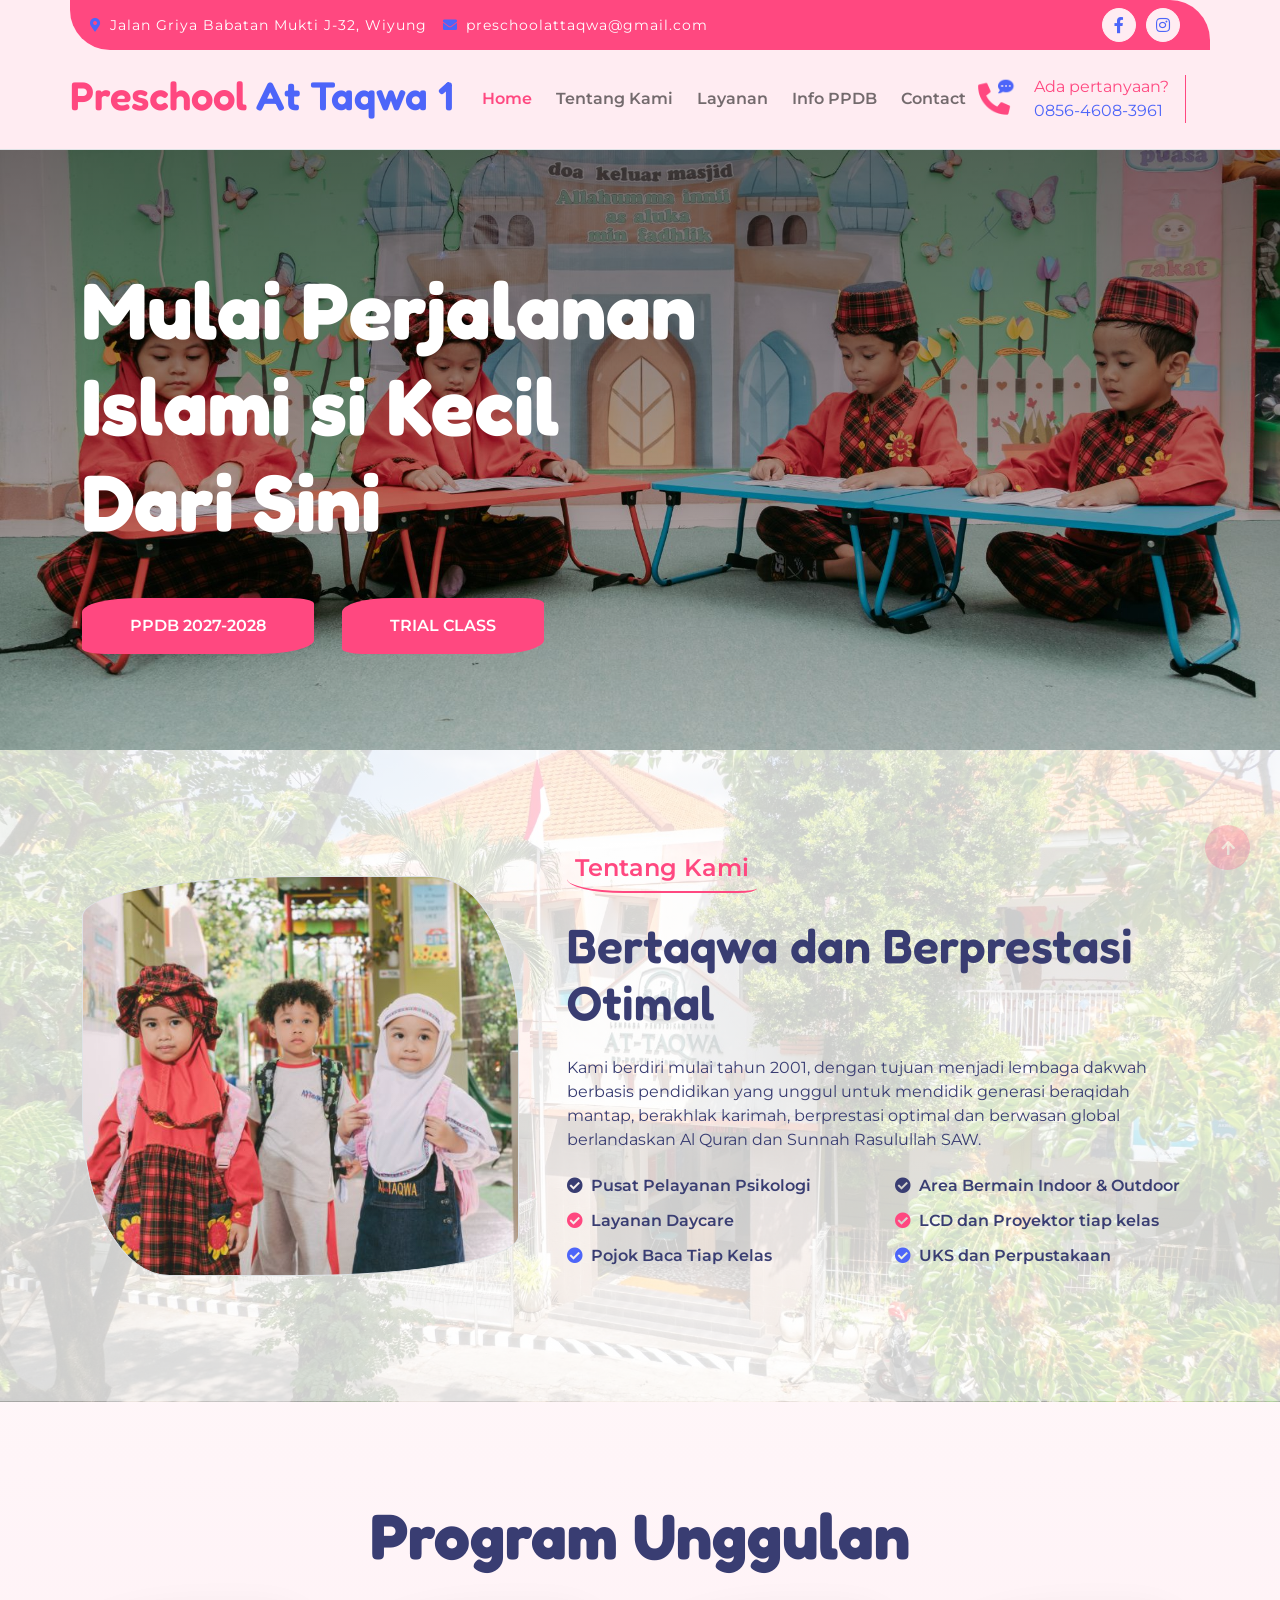
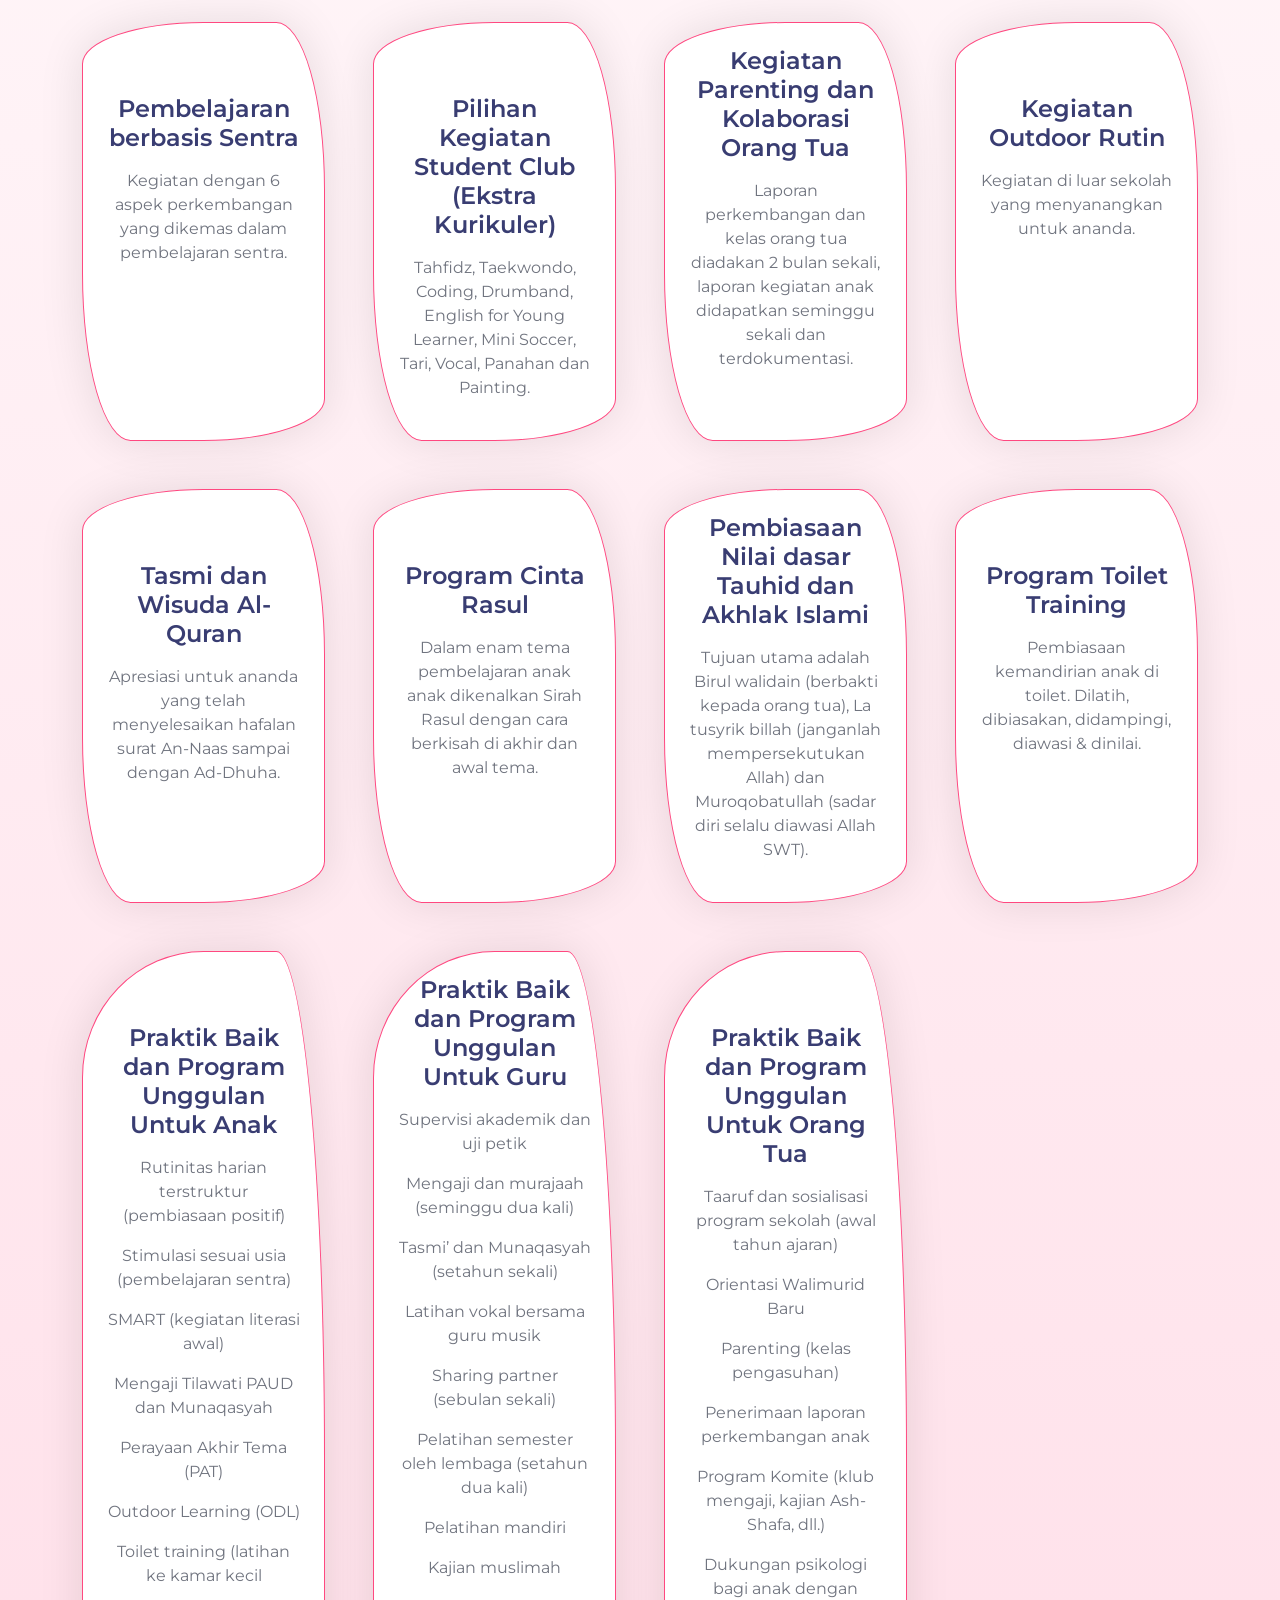
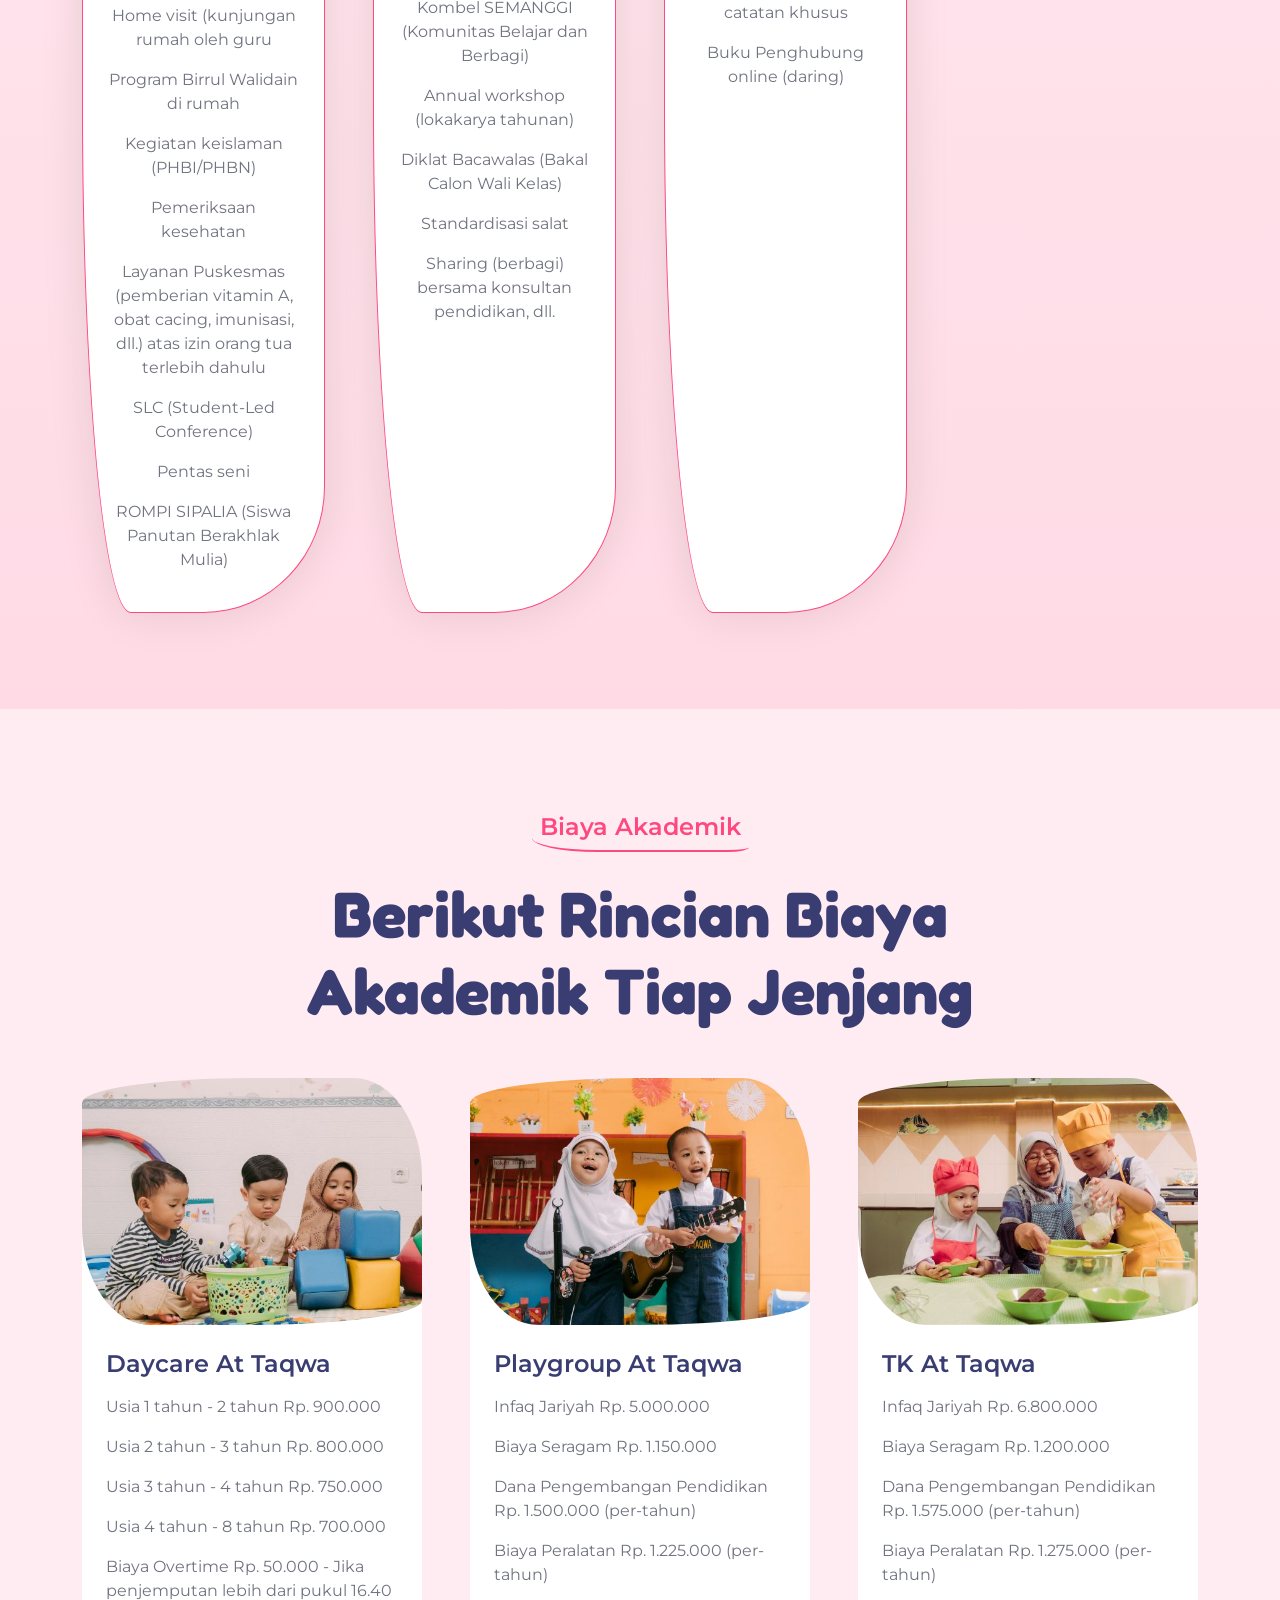
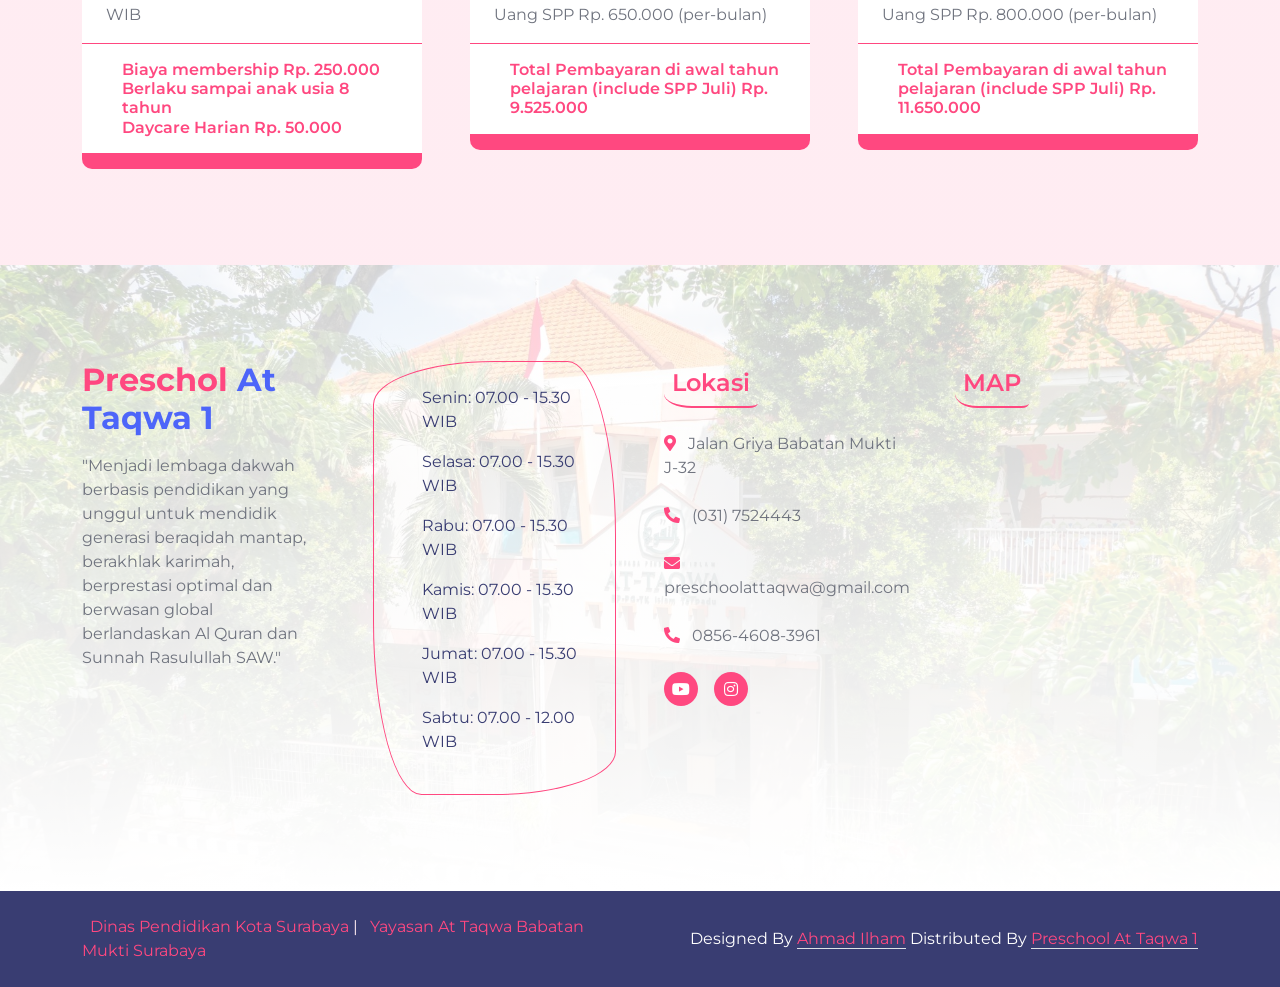
<file: index.html>
<!DOCTYPE html>
<html lang="en">

    <head>
        <meta charset="utf-8">
        <title>Sekolah At Taqwa - Preschool At Taqwa</title>
        <link rel="icon" href="img/fav.svg" type="image/svg+xml">
        <meta content="width=device-width, initial-scale=1.0" name="viewport">
        <meta content="" name="keywords">
        <meta content="" name="description">

        <!-- Google Web Fonts -->
        <link rel="preconnect" href="https://fonts.googleapis.com">
        <link rel="preconnect" href="https://fonts.gstatic.com" crossorigin>
        <link href="https://fonts.googleapis.com/css2?family=Fredoka:wght@600;700&family=Montserrat:wght@200;400;600&display=swap" rel="stylesheet"> 

        <!-- Icon Font Stylesheet -->
        <link rel="stylesheet" href="https://use.fontawesome.com/releases/v5.15.4/css/all.css"/>
        <link href="https://cdn.jsdelivr.net/npm/bootstrap-icons@1.4.1/font/bootstrap-icons.css" rel="stylesheet">

        <!-- Libraries Stylesheet -->
        <link href="lib/animate/animate.min.css" rel="stylesheet">
        <link href="lib/lightbox/css/lightbox.min.css" rel="stylesheet">
        <link href="lib/owlcarousel/assets/owl.carousel.min.css" rel="stylesheet">

        <!-- Customized Bootstrap Stylesheet -->
        <link href="css/bootstrap.min.css" rel="stylesheet">

        <!-- Template Stylesheet -->
        <link href="css/style.css" rel="stylesheet">

        

    </head>

    <body>

        <!-- Spinner Start -->
        <div id="spinner" class="show w-100 vh-100 bg-white position-fixed translate-middle top-50 start-50  d-flex align-items-center justify-content-center">
            <div class="spinner-grow text-primary" role="status"></div>
        </div>
        <!-- Spinner End -->


        <!-- Navbar start -->
        <div class="container-fluid border-bottom bg-light wow fadeIn" data-wow-delay="0.1s">
            <div class="container topbar bg-primary d-none d-lg-block py-2" style="border-radius: 0 40px">
                <div class="d-flex justify-content-between">
                    <div class="top-info ps-2">
                        <small class="me-3"><i class="fas fa-map-marker-alt me-2 text-secondary"></i><a  class="text-white">Jalan Griya Babatan Mukti J-32, Wiyung</a></small>
                        <small class="me-3"><i class="fas fa-envelope me-2 text-secondary"></i><a  class="text-white">preschoolattaqwa@gmail.com</a></small>
                    </div>
                    <div class="top-link pe-2">
                        <a href="https://www.facebook.com/attaqwasurabaya/?locale=id_ID" class="btn btn-light btn-sm-square rounded-circle" target="_blank"><i class="fab fa-facebook-f text-secondary"></i></a>
						<a href="https://www.instagram.com/preschool_attaqwa1/" class="btn btn-light btn-sm-square rounded-circle" target="_blank"><i class="fab fa-instagram text-secondary"></i></a>
                        
                    </div>
                </div>
            </div>
            <div class="container px-0">
                <nav class="navbar navbar-light navbar-expand-xl py-3">
                    <a href="index.html" class="navbar-brand"><h1 class="text-primary display-6">Preschool<span class="text-secondary"> At Taqwa 1</span></h1></a>
                    <button class="navbar-toggler py-2 px-3" type="button" data-bs-toggle="collapse" data-bs-target="#navbarCollapse">
                        <span class="fa fa-bars text-primary"></span>
                    </button>
                    <div class="collapse navbar-collapse" id="navbarCollapse">
                        <div class="navbar-nav mx-auto">
                            <a href="index.html" class="nav-item nav-link active">Home</a>
                            <a href="about.html" class="nav-item nav-link">Tentang Kami</a>
                            <a href="program.html" class="nav-item nav-link">Layanan</a>
                            <a href="event.html" class="nav-item nav-link">Info PPDB</a>
                            <a href="contact.html" class="nav-item nav-link">Contact</a>
                        </div>
                        <div class="d-flex me-4">
                            <div id="phone-tada" class="d-flex align-items-center justify-content-center">
                                <a href="" class="position-relative wow tada" data-wow-delay=".9s" >
                                    <i class="fa fa-phone-alt text-primary fa-2x me-4"></i>
                                    <div class="position-absolute" style="top: -7px; left: 20px;">
                                        <span><i class="fa fa-comment-dots text-secondary"></i></span>
                                    </div>
                                </a>
                            </div>
                            <div class="d-flex flex-column pe-3 border-end border-primary">
                                <span class="text-primary">Ada pertanyaan?</span>
                                <a href="https://wa.me/6285646083961" target="_blank">
                                    <span class="text-secondary">0856-4608-3961</span>
                                </a>
                            </div>
                        </div>
                    </div>
                </nav>
            </div>
        </div>
        <!-- Navbar End -->




        <!-- Hero Start -->
        <div class="container-fluid py-5 hero-header wow fadeIn" data-wow-delay="0.1s">
            <div class="container py-5">
                <div class="row g-5">
                    <div class="col-lg-7 col-md-12">
                        <h1 class="mb-3 text-primary"></h1>
                        <h1 class="mb-5 display-1 text-white">Mulai Perjalanan Islami si Kecil Dari Sini</h1>
                        <a href="https://docs.google.com/forms/d/e/1FAIpQLSemHabTzU0ORj4ZYbzV-u3DpaJAnGkwaNzkR-xFwRiuat_VYw/viewform" class="btn btn-primary px-4 py-3 px-md-5  me-4 btn-border-radius" target="_blank">PPDB 2027-2028</a>
                        <a href="https://forms.gle/4XSYVCC4zUKa5jcY8" class="btn btn-primary px-4 py-3 px-md-5 btn-border-radius" target="_blank">TRIAL CLASS</a>
                    </div>
                </div>
            </div>
        </div>
        <!-- Hero End -->


        <!-- About Start -->
        <div class="container-fluid py-5 about bg-light">
            <div class="container py-5">
                <div class="row g-5 align-items-center">
                    <div class="col-lg-5 wow fadeIn" data-wow-delay="0.1s">
                        <div class="video border">
                           
                        </div>
                    </div>
                    <div class="col-lg-7 wow fadeIn" data-wow-delay="0.3s">
                        <h4 class="text-primary mb-4 border-bottom border-primary border-2 d-inline-block p-2 title-border-radius">Tentang Kami</h4>
                        <h1 class="text-dark mb-4 display-5">Bertaqwa dan Berprestasi Otimal</h1>
                        <p class="text-dark mb-4">Kami berdiri mulai tahun 2001, dengan tujuan menjadi lembaga dakwah berbasis pendidikan yang unggul untuk mendidik generasi beraqidah mantap, berakhlak karimah, berprestasi optimal dan berwasan global berlandaskan Al Quran dan Sunnah Rasulullah SAW.
                        </p>
                        <div class="row mb-4">
                            <div class="col-lg-6">
                                <h6 class="mb-3"><i class="fas fa-check-circle me-2"></i>Pusat Pelayanan Psikologi</h6>
                                <h6 class="mb-3"><i class="fas fa-check-circle me-2 text-primary"></i>Layanan Daycare</h6>
                                <h6 class="mb-3"><i class="fas fa-check-circle me-2 text-secondary"></i>Pojok Baca Tiap Kelas</h6>
                            </div>
                            <div class="col-lg-6">
                                <h6 class="mb-3"><i class="fas fa-check-circle me-2"></i>Area Bermain Indoor & Outdoor</h6>
                                <h6 class="mb-3"><i class="fas fa-check-circle me-2 text-primary"></i>LCD dan Proyektor tiap kelas</h6>
                                <h6><i class="fas fa-check-circle me-2 text-secondary"></i>UKS dan Perpustakaan</h6>
                            </div>
                        </div>
                        
                    </div>
                </div>
            </div>
        </div>
       
        </div>
        <!-- About End -->


        <!-- Service Start -->
        <div class="container-fluid service py-5">
            <div class="container py-5">
                <div class="mx-auto text-center wow fadeIn" data-wow-delay="0.1s" style="max-width: 700px;">
            
                    <h1 class="mb-5 display-3">Program Unggulan</h1>
                </div>
                <div class="row g-5">
                    <div class="col-md-6 col-lg-6 col-xl-3 wow fadeIn" data-wow-delay="0.1s">
                        <div class="text-center border-primary border bg-white service-item">
                            <div class="service-content d-flex align-items-center justify-content-center p-4">
                                <div class="service-content-inner">
                                    <div class="p-4"><i class=""></i></div>
                                    <a class="h4">Pembelajaran berbasis Sentra</a>
                                    <p class="my-3">Kegiatan dengan 6 aspek perkembangan yang dikemas dalam pembelajaran sentra.</p>
                                   
                                </div>
                            </div>
                        </div>
                    </div>
                    <div class="col-md-6 col-lg-6 col-xl-3 wow fadeIn" data-wow-delay="0.3s">
                        <div class="text-center border-primary border bg-white service-item">
                            <div class="service-content d-flex align-items-center justify-content-center p-4">
                                <div class="service-content-inner">
                                    <div class="p-4"><i class=""></i></div>
                                    <a class="h4">Pilihan Kegiatan Student Club (Ekstra Kurikuler)</a>
                                    <p class="my-3">Tahfidz, Taekwondo, Coding, Drumband, English for Young Learner, Mini Soccer, Tari, Vocal, Panahan dan Painting.</p>
                                   
                                </div>
                            </div>
                        </div>
                    </div>
                    <div class="col-md-6 col-lg-6 col-xl-3 wow fadeIn" data-wow-delay="0.5s">
                        <div class="text-center border-primary border bg-white service-item">
                            <div class="service-content d-flex align-items-center justify-content-center p-4">
                                <div class="service-content-inner">
                                   
                                    <a class="h4">Kegiatan Parenting dan Kolaborasi Orang Tua</a>
                                    <p class="my-3">Laporan perkembangan dan kelas orang tua diadakan 2 bulan sekali, laporan kegiatan anak didapatkan seminggu sekali dan terdokumentasi.</p>
                                    
                                </div>
                            </div>
                        </div>
                    </div>
                    <div class="col-md-6 col-lg-6 col-xl-3 wow fadeIn" data-wow-delay="0.7s">
                        <div class="text-center border-primary border bg-white service-item">
                            <div class="service-content d-flex align-items-center justify-content-center p-4">
                                <div class="service-content-inner">
                                    <div class="p-4"><i class=""></i></div>
                                    <a class="h4">Kegiatan Outdoor Rutin</a>
                                    <p class="my-3">Kegiatan di luar sekolah yang menyanangkan untuk ananda.</p>
                                   
                                </div>
                            </div>
                        </div>
                    </div>
                    <div class="col-md-6 col-lg-6 col-xl-3 wow fadeIn" data-wow-delay="0.05s">
                        <div class="text-center border-primary border bg-white service-item">
                            <div class="service-content d-flex align-items-center justify-content-center p-4">
                                <div class="service-content-inner">
                                    <div class="p-4"><i class=""></i></div>
                                    <a class="h4">Tasmi dan Wisuda Al-Quran</a>
                                    <p class="my-3">Apresiasi untuk ananda yang telah menyelesaikan hafalan surat An-Naas sampai dengan Ad-Dhuha.</p>
                                   
                                </div>
                            </div>
                        </div>
                    </div>
                    <div class="col-md-6 col-lg-6 col-xl-3 wow fadeIn" data-wow-delay="0.2s">
                        <div class="text-center border-primary border bg-white service-item">
                            <div class="service-content d-flex align-items-center justify-content-center p-4">
                                <div class="service-content-inner">
                                    <div class="p-4"><i class=""></i></div>
                                    <a class="h4">Program Cinta Rasul</a>
                                    <p class="my-3">Dalam enam tema pembelajaran anak anak dikenalkan Sirah Rasul dengan cara berkisah di akhir dan awal tema.</p>
                                   
                                </div>
                            </div>
                        </div>
                    </div>
                    <div class="col-md-6 col-lg-6 col-xl-3 wow fadeIn" data-wow-delay="0.6s">
                        <div class="text-center border-primary border bg-white service-item">
                            <div class="service-content d-flex align-items-center justify-content-center p-4">
                                <div class="service-content-inner">
                                   
                                    <a class="h4">Pembiasaan Nilai dasar Tauhid dan Akhlak Islami </a>
                                    <p class="my-3">Tujuan utama adalah Birul walidain (berbakti kepada orang tua), La tusyrik billah (janganlah mempersekutukan Allah) dan Muroqobatullah (sadar diri selalu diawasi Allah SWT).</p>
                                    
                                </div>
                            </div>
                        </div>
                    </div>
                    <div class="col-md-6 col-lg-6 col-xl-3 wow fadeIn" data-wow-delay="0.8s">
                        <div class="text-center border-primary border bg-white service-item">
                            <div class="service-content d-flex align-items-center justify-content-center p-4">
                                <div class="service-content-inner">
                                    <div class="p-4"><i class=""></i></div>
                                    <a class="h4">Program Toilet Training</a>
                                    <p class="my-3">Pembiasaan kemandirian anak di toilet. Dilatih, dibiasakan, didampingi, diawasi & dinilai.</p>
                                   
                                </div>
                            </div>
                        </div>
                    </div>

					<div class="col-md-6 col-lg-6 col-xl-3 wow fadeIn" data-wow-delay="0.2s">
                        <div class="text-center border-primary border bg-white service-item">
                            <div class="service-content d-flex align-items-center justify-content-center p-4">
                                <div class="service-content-inner">
                                    <div class="p-4"><i class=""></i></div>
                                    <a class="h4">Praktik Baik dan Program Unggulan Untuk Anak</a>
                                    <p class="my-3">Rutinitas harian terstruktur (pembiasaan positif)</p>
									<p class="my-3">Stimulasi sesuai usia (pembelajaran sentra)</p>
									<p class="my-3">SMART (kegiatan literasi awal)</p>
									<p class="my-3">Mengaji Tilawati PAUD dan Munaqasyah</p>
									<p class="my-3">Perayaan Akhir Tema (PAT)</p>
									<p class="my-3">Outdoor Learning (ODL)</p>
									<p class="my-3">Toilet training (latihan ke kamar kecil</p>
									<p class="my-3">Home visit (kunjungan rumah oleh guru</p>
									<p class="my-3">Program Birrul Walidain di rumah</p>
									<p class="my-3">Kegiatan keislaman (PHBI/PHBN)</p>
									<p class="my-3">Pemeriksaan kesehatan</p>
									<p class="my-3">Layanan Puskesmas (pemberian vitamin A, obat cacing, imunisasi, dll.) atas izin orang tua terlebih dahulu</p>
									<p class="my-3">SLC (Student-Led Conference)</p>
									<p class="my-3">Pentas seni</p>
									<p class="my-3">ROMPI SIPALIA (Siswa Panutan Berakhlak Mulia)</p>
                                   
                                </div>
                            </div>
                        </div>
                    </div>
                    <div class="col-md-6 col-lg-6 col-xl-3 wow fadeIn" data-wow-delay="0.6s">
                        <div class="text-center border-primary border bg-white service-item">
                            <div class="service-content d-flex align-items-center justify-content-center p-4">
                                <div class="service-content-inner">
                                   
                                    <a class="h4">Praktik Baik dan Program Unggulan Untuk Guru </a>
                                    <p class="my-3">Supervisi akademik dan uji petik</p>
									<p class="my-3">Mengaji dan murajaah (seminggu dua kali)</p>
									<p class="my-3">Tasmi’ dan Munaqasyah (setahun sekali)</p>
									<p class="my-3">Latihan vokal bersama guru musik</p>
									<p class="my-3">Sharing partner (sebulan sekali)</p>
									<p class="my-3">Pelatihan semester oleh lembaga (setahun dua kali)</p>
									<p class="my-3">Pelatihan mandiri</p>
									<p class="my-3">Kajian muslimah</p>
									<p class="my-3">Kombel SEMANGGI (Komunitas Belajar dan Berbagi)</p>
									<p class="my-3">Annual workshop (lokakarya tahunan)</p>
									<p class="my-3">Diklat Bacawalas (Bakal Calon Wali Kelas)</p>
									<p class="my-3">Standardisasi salat</p>
									<p class="my-3">Sharing (berbagi) bersama konsultan pendidikan, dll.</p>
                                    
                                </div>
                            </div>
                        </div>
                    </div>
                    <div class="col-md-6 col-lg-6 col-xl-3 wow fadeIn" data-wow-delay="0.8s">
                        <div class="text-center border-primary border bg-white service-item">
                            <div class="service-content d-flex align-items-center justify-content-center p-4">
                                <div class="service-content-inner">
                                    <div class="p-4"><i class=""></i></div>
                                    <a class="h4">Praktik Baik dan Program Unggulan Untuk Orang Tua</a>
                                    <p class="my-3">Taaruf dan sosialisasi program sekolah (awal tahun ajaran)</p>
									  <p class="my-3">Orientasi Walimurid Baru</p>
									  <p class="my-3">Parenting (kelas pengasuhan)</p>
									  <p class="my-3">Penerimaan laporan perkembangan anak</p>
									  <p class="my-3">Program Komite (klub mengaji, kajian Ash-Shafa, dll.)</p>
									  <p class="my-3">Dukungan psikologi bagi anak dengan catatan khusus</p>
									  <p class="my-3">Buku Penghubung online (daring)</p>
									 
                                   
                                </div>
                            </div>
                        </div>
                    </div>

					
                </div>
				
            </div>
        </div>
        <!-- Service End -->


        <!-- Programs Start -->
        <div class="container-fluid program  py-5">
            <div class="container py-5">
                <div class="mx-auto text-center wow fadeIn" data-wow-delay="0.1s" style="max-width: 700px;">
                    <h4 class="text-primary mb-4 border-bottom border-primary border-2 d-inline-block p-2 title-border-radius">Biaya Akademik</h4>
                    <h1 class="mb-5 display-3">Berikut Rincian Biaya Akademik Tiap Jenjang</h1>
                </div>
                <div class="row g-5 justify-content-center">
                    <div class="col-md-6 col-lg-6 col-xl-4 wow fadeIn" data-wow-delay="0.1s">
                        <div class="program-item rounded">
                            <div class="program-img position-relative">
                                <div class="overflow-hidden img-border-radius">
                                    <img src="img/program-1.jpg" class="img-fluid w-100" alt="Image">
                                </div>
                                
                            </div>
                            <div class="program-text bg-white px-4 pb-3">
                                <div class="program-text-inner">
                                    <a class="h4">Daycare At Taqwa</a>
                                    <p class="mt-3 mb-0">Usia 1 tahun - 2 tahun Rp. 900.000</p>
                                    <p class="mt-3 mb-0">Usia 2 tahun - 3 tahun Rp. 800.000</p>
                                    <p class="mt-3 mb-0">Usia 3 tahun - 4 tahun Rp. 750.000</p>
                                    <p class="mt-3 mb-0">Usia 4 tahun - 8 tahun Rp. 700.000</p>
                                    <p class="mt-3 mb-0">Biaya Overtime Rp. 50.000 - Jika penjemputan lebih dari pukul 16.40 WIB </p>
                                
                                </div>
                            </div>
                            <div class="program-teacher d-flex align-items-center border-top border-primary bg-white px-4 py-3">
                                
                                <div class="ms-3">
                                    <h6 class="mb-0 text-primary">Biaya membership Rp. 250.000</h6>
                                    <h6 class="mb-0 text-primary">Berlaku sampai anak usia 8 tahun</h6>
                                    <h6 class="mb-0 text-primary">Daycare Harian Rp. 50.000</h6>
                                </div>
                            </div>
                            <div class="d-flex justify-content-between px-4 py-2 bg-primary rounded-bottom">
                                
                            </div>
                        </div>
                    </div>
                    <div class="col-md-6 col-lg-6 col-xl-4 wow fadeIn" data-wow-delay="0.3s">
                        <div class="program-item rounded">
                            <div class="program-img position-relative">
                                <div class="overflow-hidden img-border-radius">
                                    <img src="img/program-2.jpg" class="img-fluid w-100" alt="Image">
                                </div>
                                
                            </div>
                            <div class="program-text bg-white px-4 pb-3">
                                <div class="program-text-inner">
                                    <a class="h4">Playgroup At Taqwa</a>
                                    <p class="mt-3 mb-0">Infaq Jariyah Rp. 5.000.000</p>
                                    <p class="mt-3 mb-0">Biaya Seragam Rp. 1.150.000</p>
                                    <p class="mt-3 mb-0">Dana Pengembangan Pendidikan Rp. 1.500.000 (per-tahun)</p>
                                    <p class="mt-3 mb-0">Biaya Peralatan Rp. 1.225.000 (per-tahun)</p>
                                    <p class="mt-3 mb-0">Uang SPP  Rp. 650.000 (per-bulan)</p>
                                </div>
                            </div>
                            <div class="program-teacher d-flex align-items-center border-top border-primary bg-white px-4 py-3">
                                
                                <div class="ms-3">
                                    <h6 class="mb-0 text-primary">Total Pembayaran di awal tahun pelajaran (include SPP Juli) Rp. 9.525.000</h6>
                                </div>
                            </div>
                            <div class="d-flex justify-content-between px-4 py-2 bg-primary rounded-bottom">
                                
                            </div>
                        </div>
                    </div>
                    <div class="col-md-6 col-lg-6 col-xl-4 wow fadeIn" data-wow-delay="0.5s">
                        <div class="program-item rounded">
                            <div class="program-img position-relative">
                                <div class="overflow-hidden img-border-radius">
                                   <img src="img/program-3.jpg" class="img-fluid w-100" alt="Image">
                                </div>
                                
                            </div>
                            <div class="program-text bg-white px-4 pb-3">
                                <div class="program-text-inner">
                                    <a class="h4">TK At Taqwa</a>
                                    <p class="mt-3 mb-0">Infaq Jariyah Rp. 6.800.000</p>
                                    <p class="mt-3 mb-0">Biaya Seragam Rp. 1.200.000</p>
                                    <p class="mt-3 mb-0">Dana Pengembangan Pendidikan Rp. 1.575.000 (per-tahun)</p>
                                    <p class="mt-3 mb-0">Biaya Peralatan Rp. 1.275.000 (per-tahun)</p>
                                    <p class="mt-3 mb-0">Uang SPP  Rp. 800.000 (per-bulan)</p>
                                </div>
                            </div>
                            <div class="program-teacher d-flex align-items-center border-top border-primary bg-white px-4 py-3">
                                
                                <div class="ms-3">
                                    <h6 class="mb-0 text-primary">Total Pembayaran di awal tahun pelajaran (include SPP Juli) Rp. 11.650.000</h6>
                                </div>
                            </div>
                            <div class="d-flex justify-content-between px-4 py-2 bg-primary rounded-bottom">
                                
                            </div>
                        </div>
                        
                    </div>
                   
                </div> 
            </div>
        </div>
        <!-- Program End -->


        <!-- Footer Start -->
        <div class="container-fluid footer py-5 wow fadeIn" data-wow-delay="0.1s">
            <div class="container py-5">
                <div class="row g-5">
                    <div class="col-md-6 col-lg-4 col-xl-3">
                        <div class="footer-item">
                            <h2 class="fw-bold mb-3"><span class="text-primary mb-0">Preschol</span><span class="text-secondary"> At Taqwa 1</span></h2>
                            <p class="mb-4">"Menjadi lembaga dakwah berbasis pendidikan yang unggul untuk mendidik generasi beraqidah mantap, berakhlak karimah, berprestasi optimal dan berwasan global berlandaskan Al Quran dan Sunnah Rasulullah SAW."</p>
                            
                        </div>
                    </div>
                    <div class="col-md-6 col-lg-4 col-xl-3">
                        <div class="footer-item">
                            <div class="d-flex flex-column p-4 ps-5 text-dark border border-primary" 
                            style="border-radius: 50% 20% / 10% 40%;">
                                <p>Senin: 07.00 - 15.30 WIB</p>
                                <p>Selasa: 07.00 - 15.30 WIB</p>
                                <p>Rabu: 07.00 - 15.30 WIB</p>
                                <p>Kamis: 07.00 - 15.30 WIB</p>
                                <p>Jumat: 07.00 - 15.30 WIB</p>
                                <p>Sabtu: 07.00 - 12.00 WIB</p>
                            </div>
                        </div>
                    </div>
                    <div class="col-md-6 col-lg-4 col-xl-3">
                        <div class="footer-item">
                            <h4 class="text-primary mb-4 border-bottom border-primary border-2 d-inline-block p-2 title-border-radius">Lokasi</h4>
                            <div class="d-flex flex-column align-items-start">
                                <a class="text-body mb-4"><i class="fa fa-map-marker-alt text-primary me-2"></i> Jalan Griya Babatan Mukti J-32</a>
                                <a class="text-start rounded-0 text-body mb-4"><i class="fa fa-phone-alt text-primary me-2"></i> (031) 7524443</a>
                                <a class="text-start rounded-0 text-body mb-4"><i class="fas fa-envelope text-primary me-2"></i> preschoolattaqwa@gmail.com</a>
                                <a href="https://wa.me/6285646083961" class="text-start rounded-0 text-body mb-4" target="_blank"><i class="fa fa-phone-alt text-primary me-2" ></i> 0856-4608-3961</a>
                                <div class="footer-icon d-flex">
                                    <a class="btn btn-primary btn-sm-square me-3 rounded-circle text-white" href="https://www.youtube.com/@preschoolat-taqwasurabaya6304" target="_blank"><i class="fab fa-youtube"></i></a>
                                    <a href="https://www.instagram.com/preschool_attaqwa1/" class="btn btn-primary btn-sm-square me-3 rounded-circle text-white" target="_blank"><i class="fab fa-instagram"></i></a>
                                    
                                </div>
                            </div>
                        </div>
                    </div>
                    <div class="col-md-6 col-lg-4 col-xl-3">
                        <div class="footer-item">
                            <h4 class="text-primary mb-4 border-bottom border-primary border-2 d-inline-block p-2 title-border-radius">MAP</h4>
                            <iframe src="https://www.google.com/maps/embed?pb=!1m18!1m12!1m3!1d3622.417305851162!2d112.67695669999999!3d-7.3146115!2m3!1f0!2f0!3f0!3m2!1i1024!2i768!4f13.1!3m3!1m2!1s0x2dd7fcf999112289%3A0xc86314e7d0952e02!2sPreschool%20At%20-%20Taqwa!5e1!3m2!1sen!2sid!4v1788403075643!5m2!1sen!2sid" width="300" height="300" style="border:0;" allowfullscreen="yes" loading="lazy" referrerpolicy="strict-origin-when-cross-origin" target="_blank"></iframe>

                            </div>
                        </div>
                    </div>
                </div>
            </div>
        </div>
        <!-- Footer End -->


        <!-- Copyright Start -->
        <div class="container-fluid copyright bg-dark py-4">
            <div class="container">
                <div class="row">
                    <div class="col-md-6 text-center text-md-start mb-3 mb-md-0">
                        <span class="text-light"><a href="https://dispendik.surabaya.go.id/" target="_blank"><i class="fas fa-flag-indonesia text-light me-2"></i>Dinas Pendidikan Kota Surabaya</a></span> <a "-" class="text-light">|</a>
                        <span class="text-light"><a href="https://attaqwasby.com/" target="_blank"><i class="fas fa-flag-indonesia text-light me-2"></i>Yayasan At Taqwa Babatan Mukti Surabaya</a></span>
                    </div>
                    <div class="col-md-6 my-auto text-center text-md-end text-white">
                        <!--/*** This template is free as long as you keep the below author’s credit link/attribution link/backlink. ***/-->
                        <!--/*** If you'd like to use the template without the below author’s credit link/attribution link/backlink, ***/-->
                        <!--/*** you can purchase the Credit Removal License from "https://htmlcodex.com/credit-removal". ***/-->
                        Designed By <a class="border-bottom" href="https://wa.me/6281553777307" target="_blank">Ahmad Ilham</a> Distributed By <a class="border-bottom" href="https://wa.me/6285646083961" target="_blank">Preschool At Taqwa 1</a>
                    </div>
                </div>
            </div>
        </div>
        <!-- Copyright End -->


        <!-- Back to Top -->
        <a href="#" class="btn btn-primary border-3 border-primary rounded-circle back-to-top"><i class="fa fa-arrow-up"></i></a>   

        
    <!-- JavaScript Libraries -->
    <script src="https://ajax.googleapis.com/ajax/libs/jquery/3.6.4/jquery.min.js"></script>
    <script src="https://cdn.jsdelivr.net/npm/bootstrap@5.0.0/dist/js/bootstrap.bundle.min.js"></script>
    <script src="lib/wow/wow.min.js"></script>
    <script src="lib/easing/easing.min.js"></script>
    <script src="lib/waypoints/waypoints.min.js"></script>
    <script src="lib/lightbox/js/lightbox.min.js"></script>
    <script src="lib/owlcarousel/owl.carousel.min.js"></script>

    <!-- Template Javascript -->
    <script src="js/main.js"></script>
    </body>

</html>
</file>
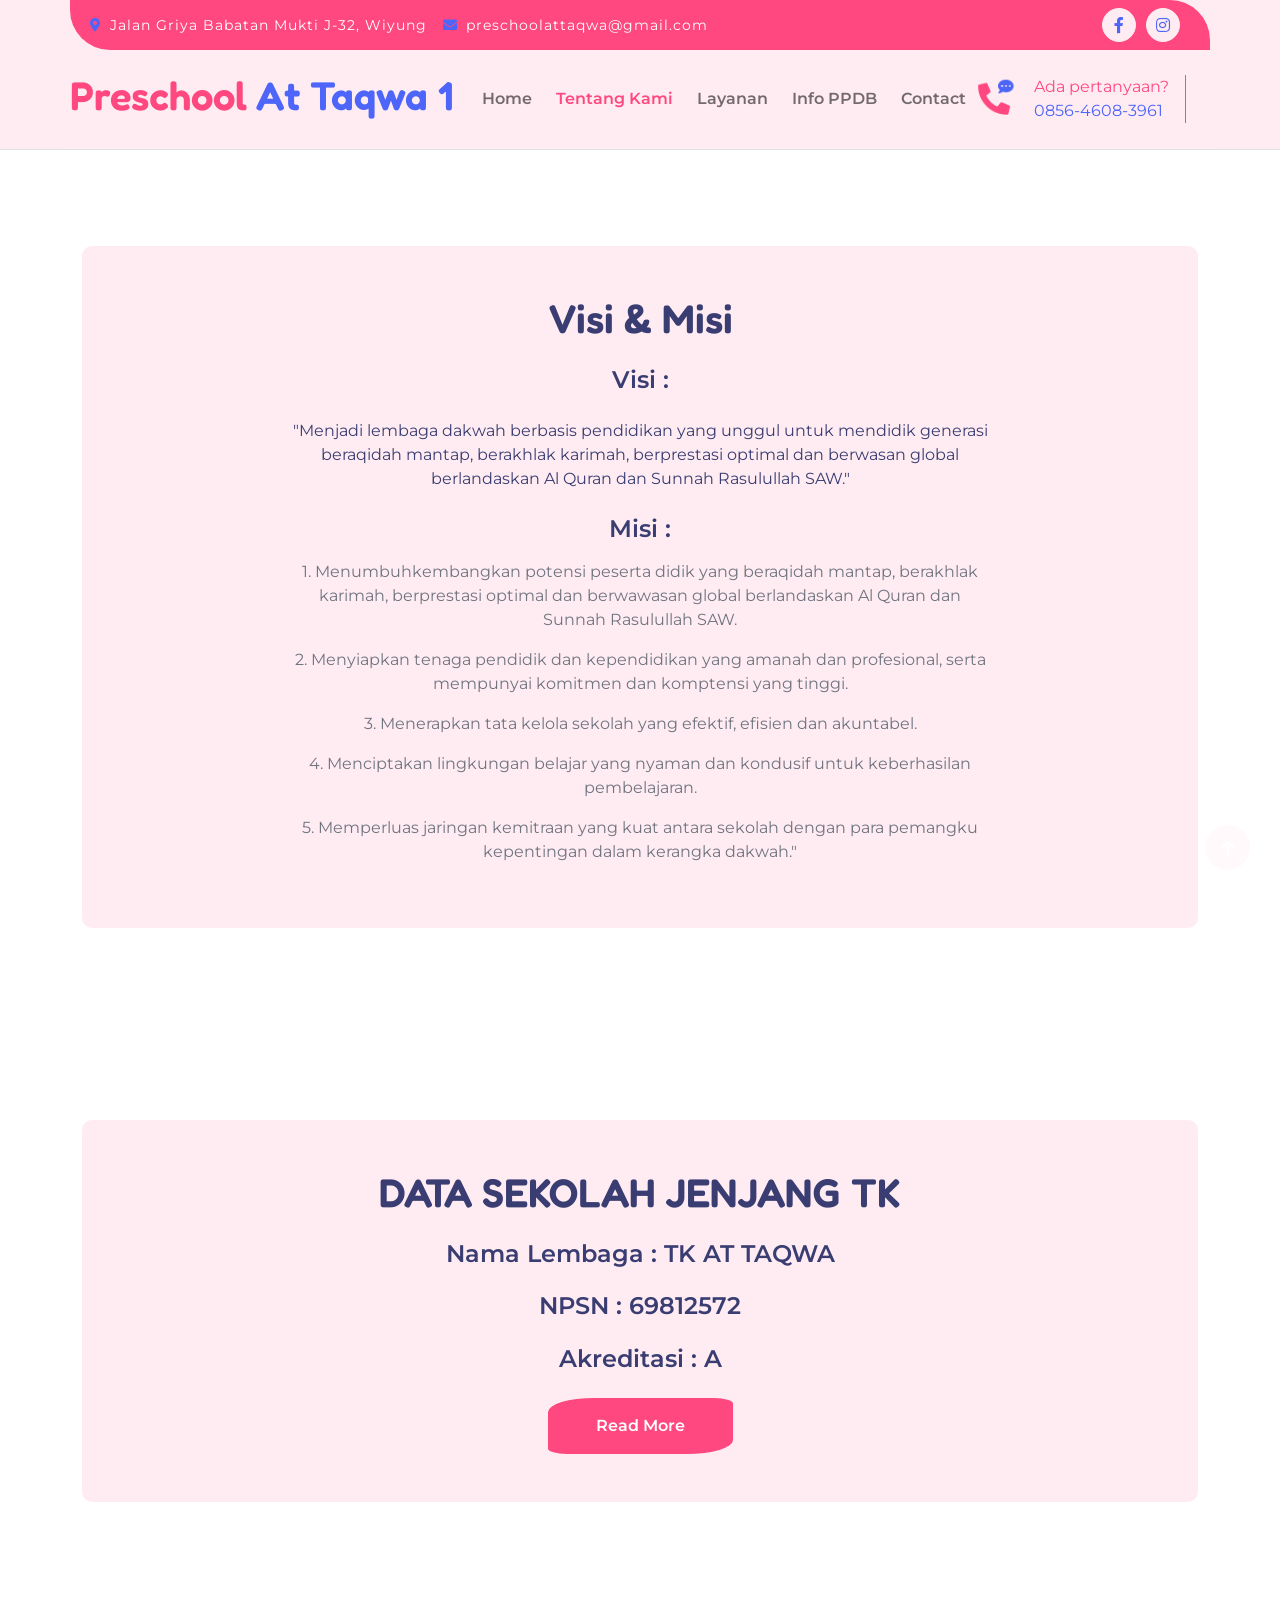
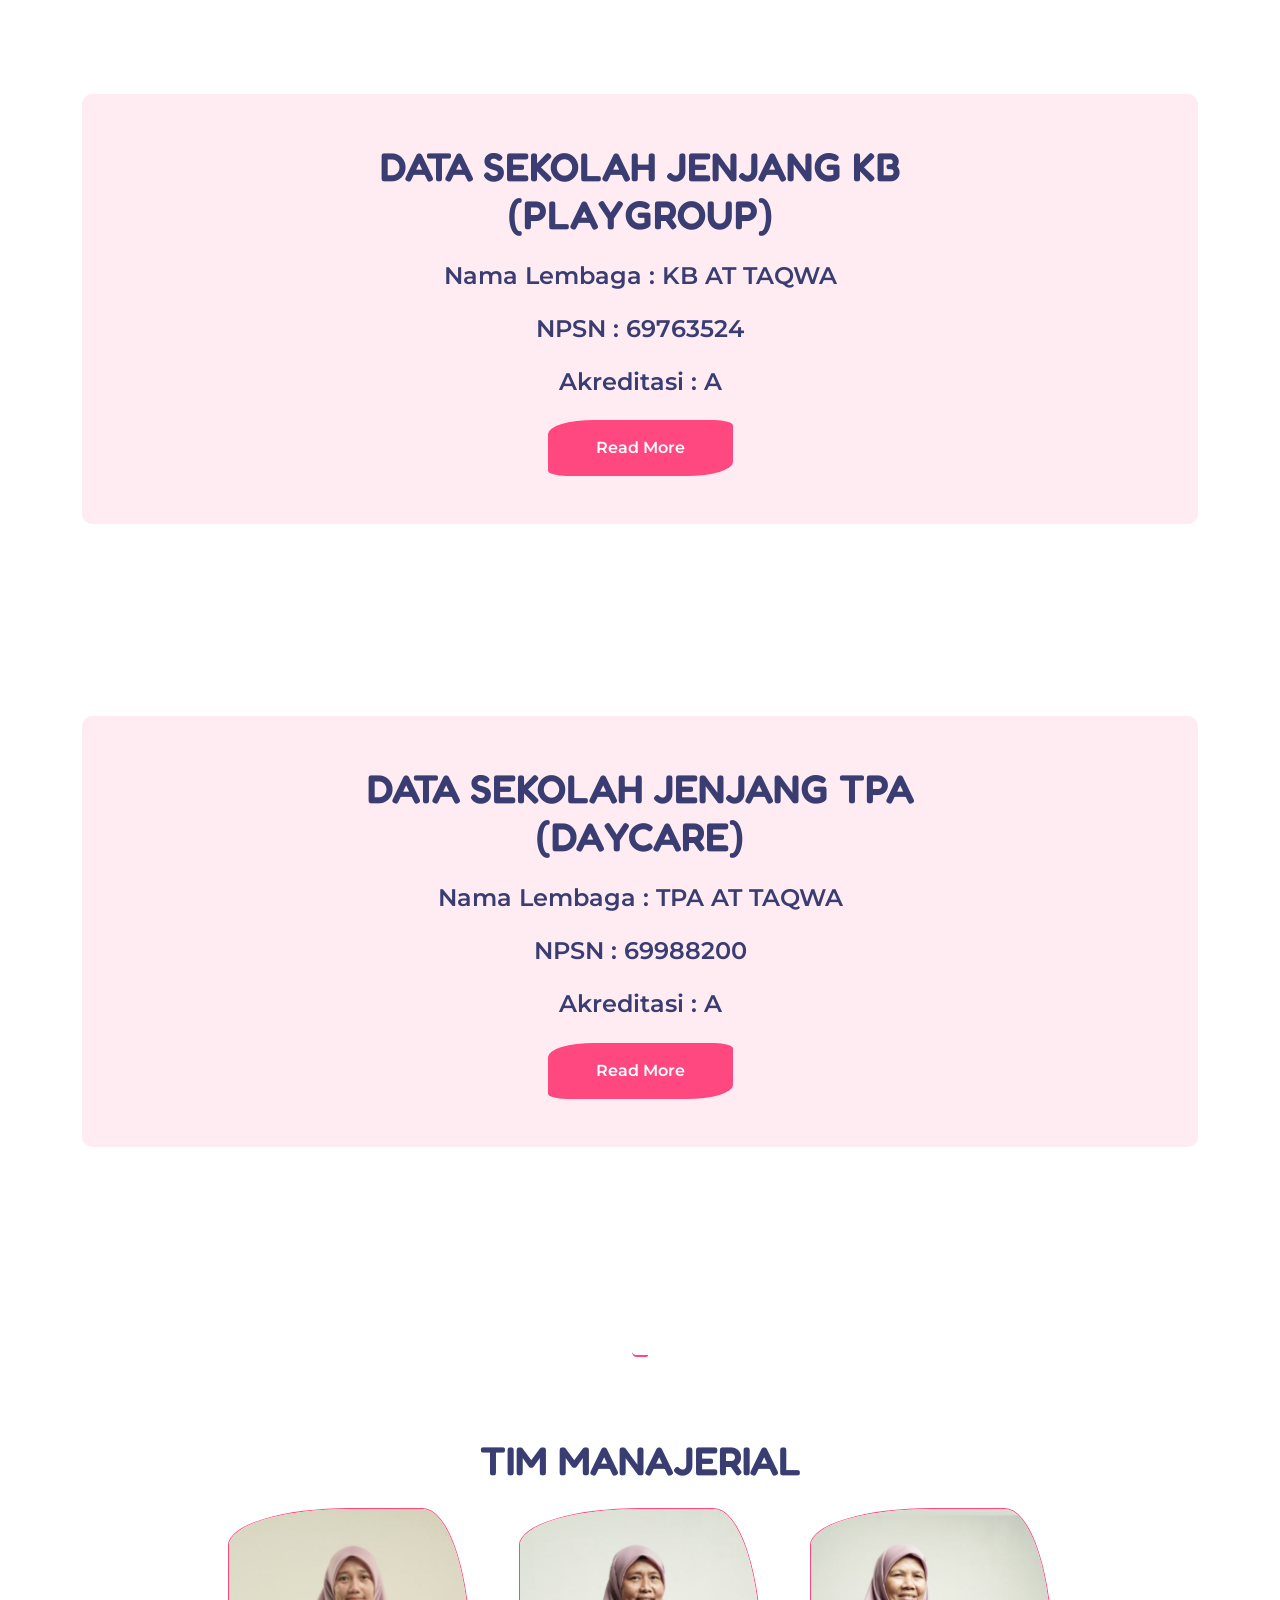
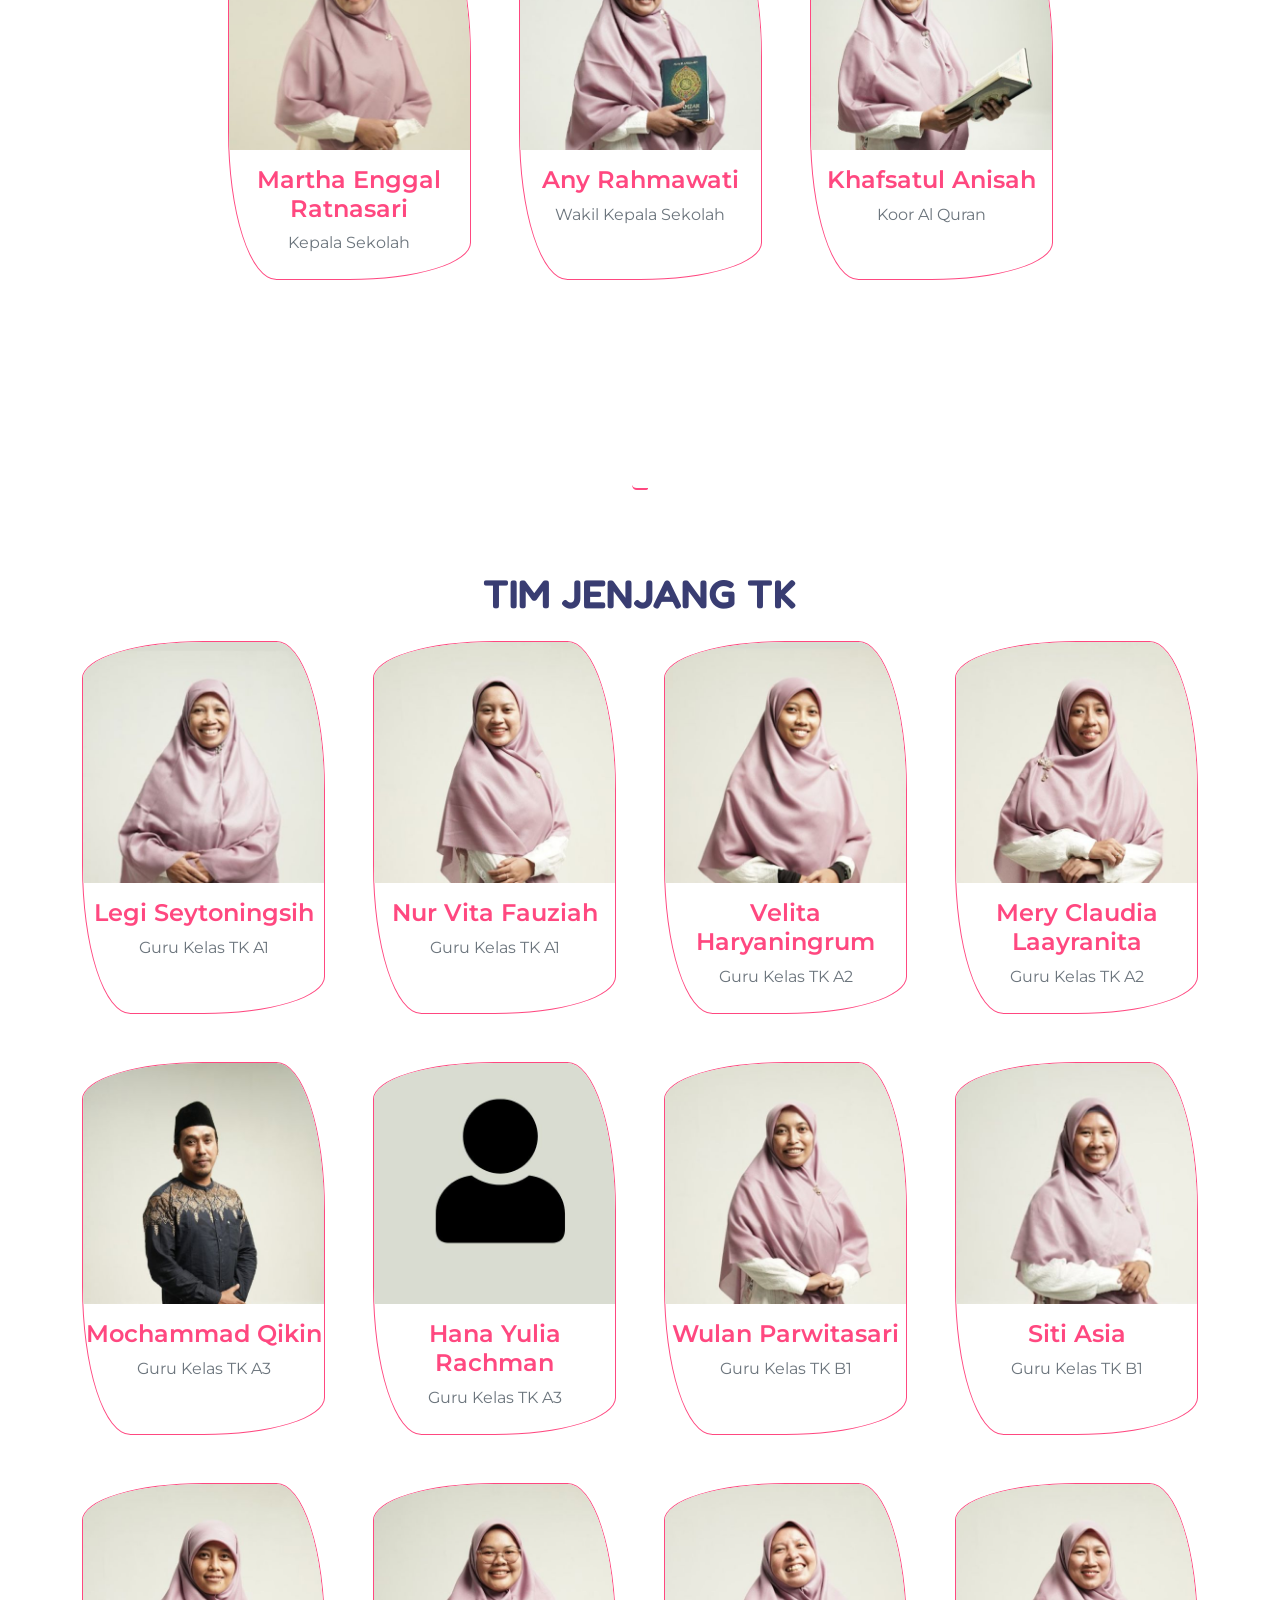
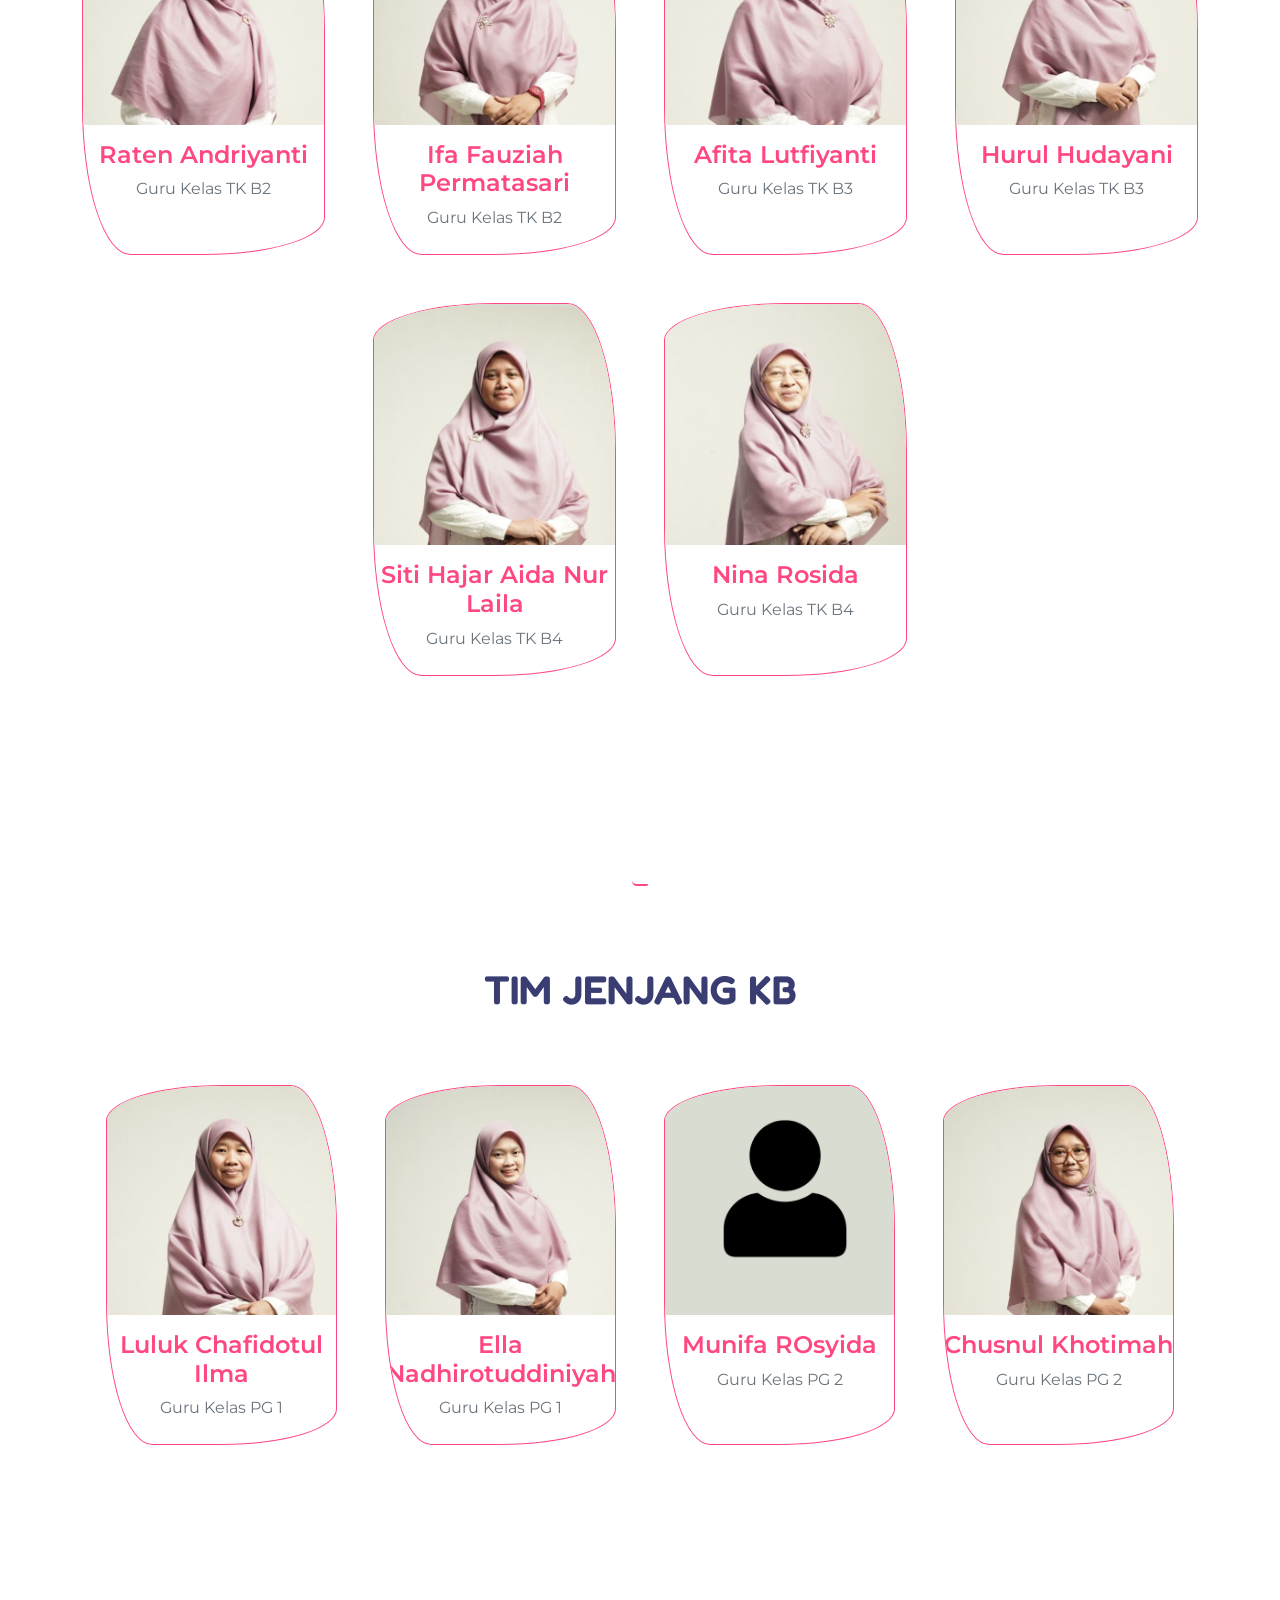
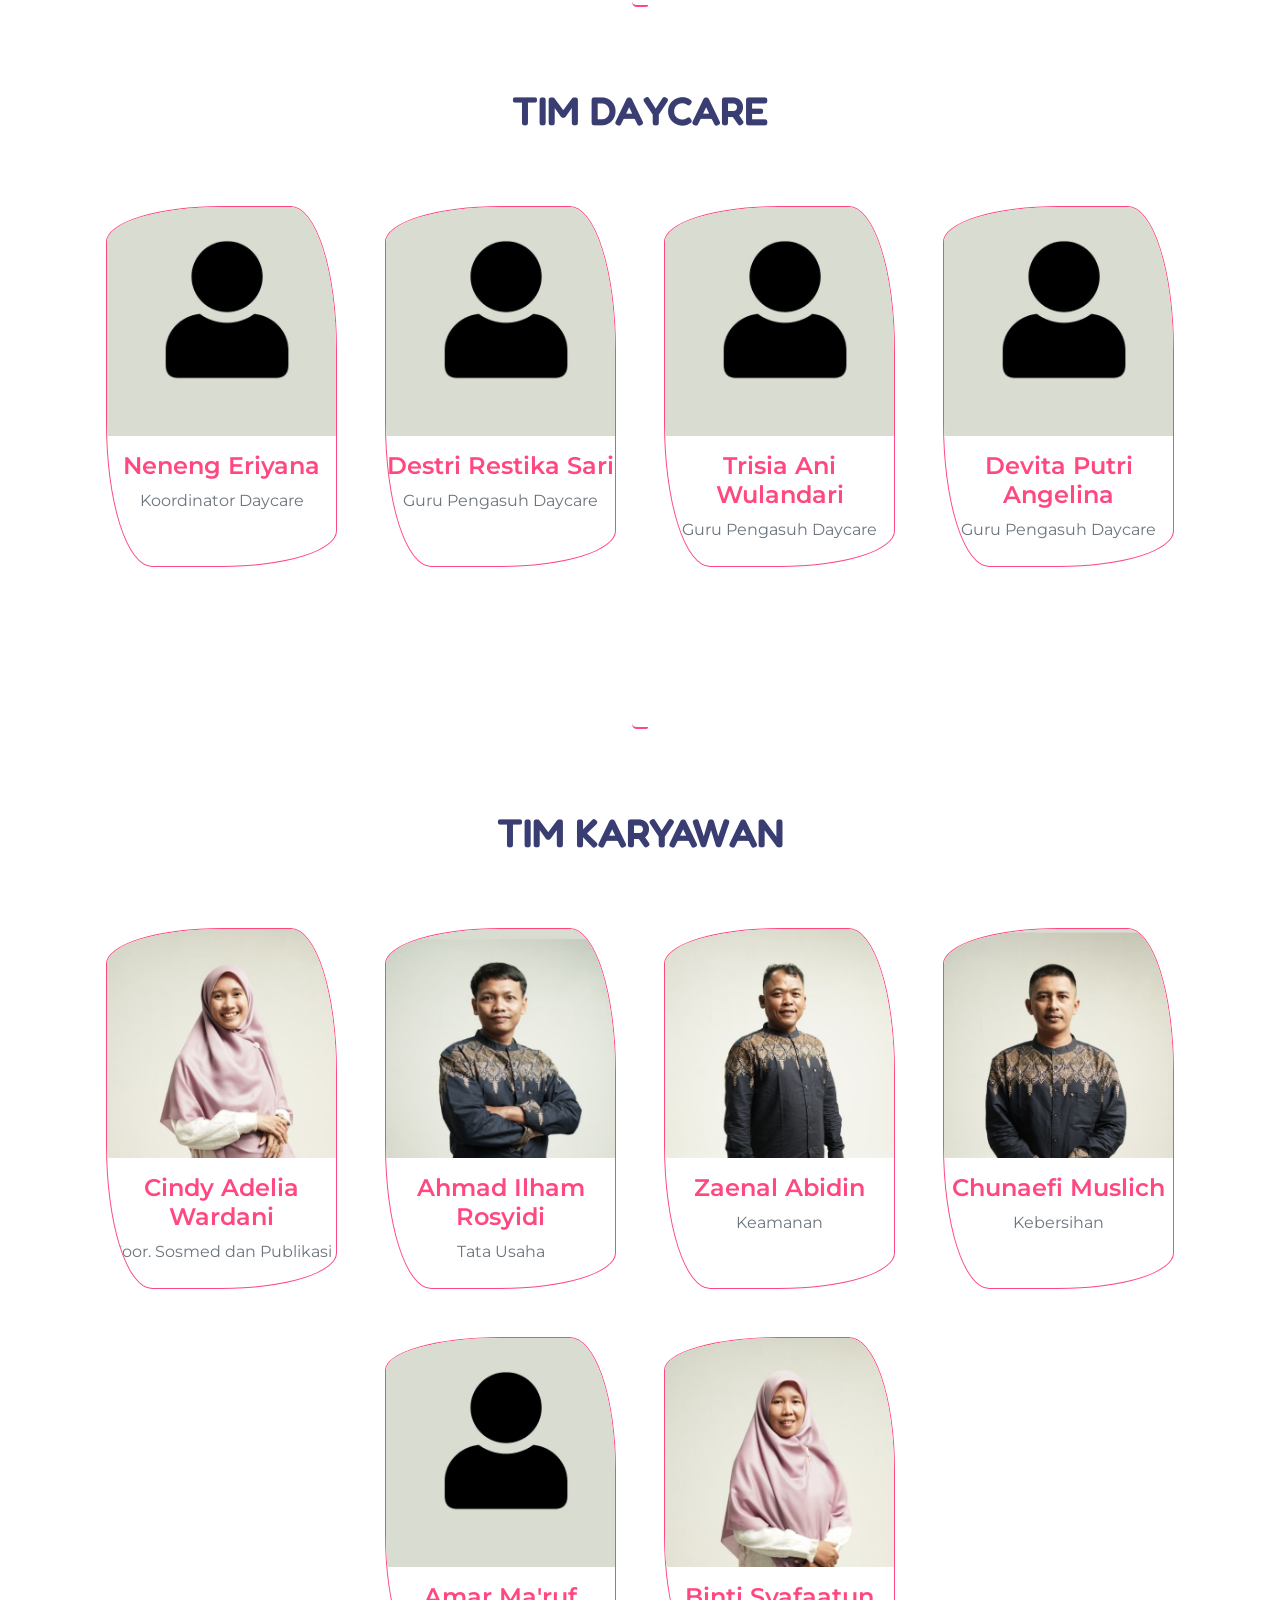
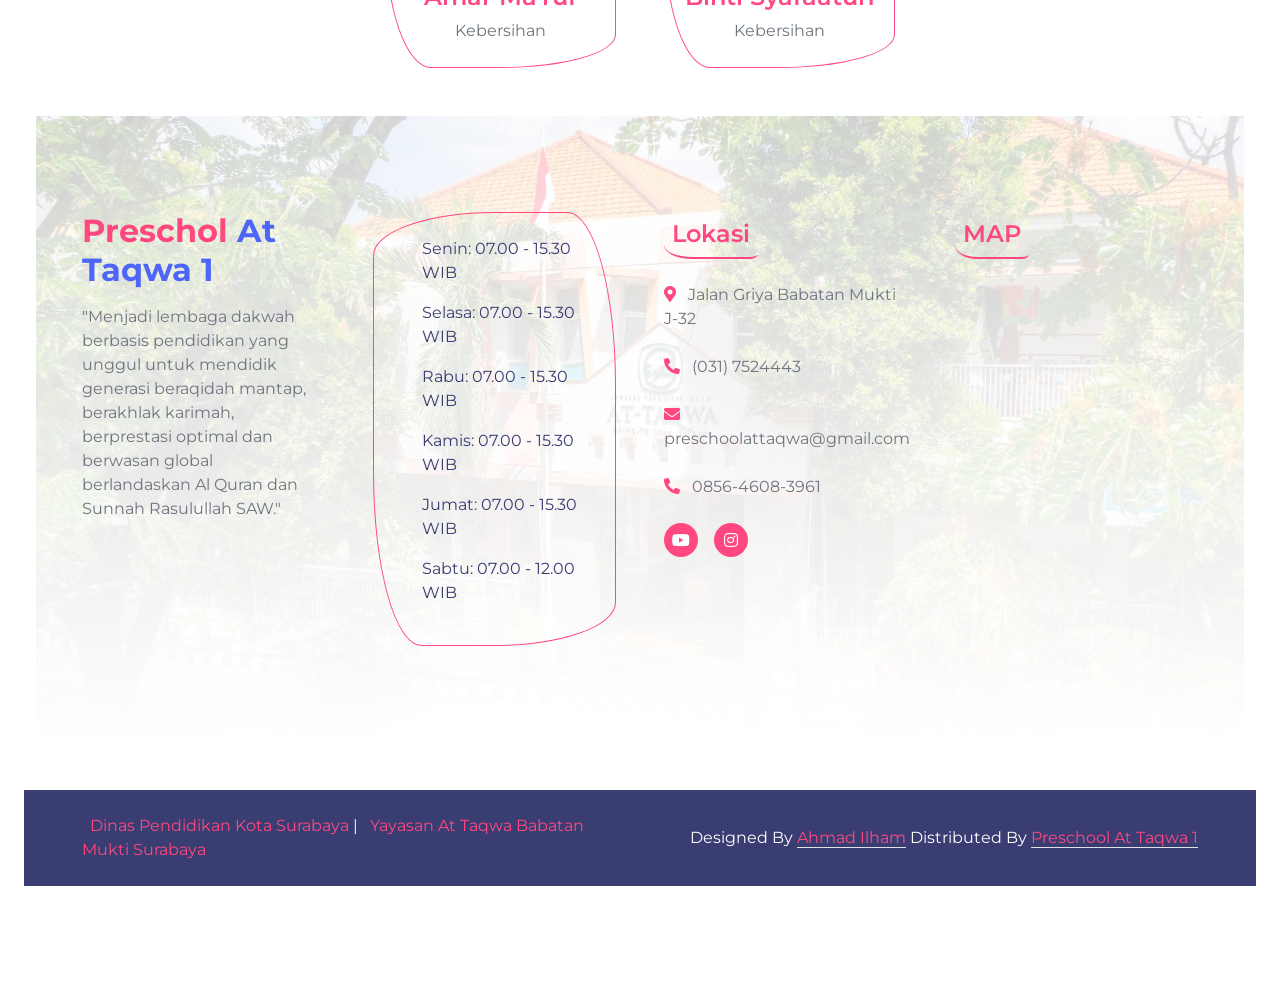
<file: about.html>
<!DOCTYPE html>
<html lang="en">

   <head>
        <meta charset="utf-8">
        <title>Sekolah At Taqwa - Preschool At Taqwa</title>
        <link rel="icon" href="img/fav.svg" type="image/svg+xml">
        <meta content="width=device-width, initial-scale=1.0" name="viewport">
        <meta content="" name="keywords">
        <meta content="" name="description">

        <!-- Google Web Fonts -->
        <link rel="preconnect" href="https://fonts.googleapis.com">
        <link rel="preconnect" href="https://fonts.gstatic.com" crossorigin>
        <link href="https://fonts.googleapis.com/css2?family=Fredoka:wght@600;700&family=Montserrat:wght@200;400;600&display=swap" rel="stylesheet"> 

        <!-- Icon Font Stylesheet -->
        <link rel="stylesheet" href="https://use.fontawesome.com/releases/v5.15.4/css/all.css"/>
        <link href="https://cdn.jsdelivr.net/npm/bootstrap-icons@1.4.1/font/bootstrap-icons.css" rel="stylesheet">

        <!-- Libraries Stylesheet -->
        <link href="lib/animate/animate.min.css" rel="stylesheet">
        <link href="lib/lightbox/css/lightbox.min.css" rel="stylesheet">
        <link href="lib/owlcarousel/assets/owl.carousel.min.css" rel="stylesheet">

        <!-- Customized Bootstrap Stylesheet -->
        <link href="css/bootstrap.min.css" rel="stylesheet">

        <!-- Template Stylesheet -->
        <link href="css/style.css" rel="stylesheet">

        

    </head>

    <body>

        <!-- Spinner Start -->
        <div id="spinner" class="show w-100 vh-100 bg-white position-fixed translate-middle top-50 start-50  d-flex align-items-center justify-content-center">
            <div class="spinner-grow text-primary" role="status"></div>
        </div>
        <!-- Spinner End -->


       <!-- Navbar start -->
        <div class="container-fluid border-bottom bg-light wow fadeIn" data-wow-delay="0.1s">
            <div class="container topbar bg-primary d-none d-lg-block py-2" style="border-radius: 0 40px">
                <div class="d-flex justify-content-between">
                    <div class="top-info ps-2">
                        <small class="me-3"><i class="fas fa-map-marker-alt me-2 text-secondary"></i><a  class="text-white">Jalan Griya Babatan Mukti J-32, Wiyung</a></small>
                        <small class="me-3"><i class="fas fa-envelope me-2 text-secondary"></i><a  class="text-white">preschoolattaqwa@gmail.com</a></small>
                    </div>
                    <div class="top-link pe-2">
                        <a href="https://www.facebook.com/attaqwasurabaya/?locale=id_ID" class="btn btn-light btn-sm-square rounded-circle" target="_blank"><i class="fab fa-facebook-f text-secondary"></i></a>
						<a href="https://www.instagram.com/preschool_attaqwa1/" class="btn btn-light btn-sm-square rounded-circle" target="_blank"><i class="fab fa-instagram text-secondary"></i></a>
                        
                    </div>
                </div>
            </div>
            <div class="container px-0">
                <nav class="navbar navbar-light navbar-expand-xl py-3">
                    <a href="index.html" class="navbar-brand"><h1 class="text-primary display-6">Preschool<span class="text-secondary"> At Taqwa 1</span></h1></a>
                    <button class="navbar-toggler py-2 px-3" type="button" data-bs-toggle="collapse" data-bs-target="#navbarCollapse">
                        <span class="fa fa-bars text-primary"></span>
                    </button>
                    <div class="collapse navbar-collapse" id="navbarCollapse">
                        <div class="navbar-nav mx-auto">
                            <a href="index.html" class="nav-item nav-link">Home</a>
                            <a href="about.html" class="nav-item nav-link active">Tentang Kami</a>
                            <a href="program.html" class="nav-item nav-link">Layanan</a>
                            <a href="event.html" class="nav-item nav-link">Info PPDB</a>
                            <a href="contact.html" class="nav-item nav-link">Contact</a>
                        </div>
                        <div class="d-flex me-4">
                            <div id="phone-tada" class="d-flex align-items-center justify-content-center">
                                <a href="" class="position-relative wow tada" data-wow-delay=".9s" >
                                    <i class="fa fa-phone-alt text-primary fa-2x me-4"></i>
                                    <div class="position-absolute" style="top: -7px; left: 20px;">
                                        <span><i class="fa fa-comment-dots text-secondary"></i></span>
                                    </div>
                                </a>
                            </div>
                            <div class="d-flex flex-column pe-3 border-end border-primary">
                                <span class="text-primary">Ada pertanyaan?</span>
                                <a href="https://wa.me/6285646083961" target="_blank">
                                    <span class="text-secondary">0856-4608-3961</span>
                                </a>
                            </div>
                        </div>
                    </div>
                </nav>
            </div>
        </div>
        <!-- Navbar End -->


             
        <!-- About Start -->
       <div class="container-fluid py-5">
            <div class="container py-5">
                <div class="p-5 bg-light rounded">
                    <div class="mx-auto text-center wow fadeIn" data-wow-delay="0.1s" style="max-width: 700px;">
                       
                        <h1 class="text-dark mb-4 display-6">Visi & Misi</h1>
                        <h4 class="text-dark mb-4 display-7">Visi : </h4>
                        <P class="text-dark mb-4 display-7">"Menjadi lembaga dakwah berbasis pendidikan yang unggul untuk mendidik generasi beraqidah mantap, berakhlak karimah, berprestasi optimal dan berwasan global berlandaskan Al Quran dan Sunnah Rasulullah SAW."</p>
                        <h4 class="mb-3">Misi : </h4>
                        <p class="mb-34">1. Menumbuhkembangkan potensi peserta didik yang beraqidah mantap, berakhlak karimah, berprestasi optimal dan berwawasan global berlandaskan Al Quran dan Sunnah Rasulullah SAW.</p>
                        <p class="mb-3">2. Menyiapkan tenaga pendidik dan kependidikan yang amanah dan profesional, serta mempunyai komitmen dan komptensi yang tinggi.</p>
                        <p class="mb-3">3. Menerapkan tata kelola sekolah yang efektif, efisien dan akuntabel.
                        <p class="mb-3">4. Menciptakan lingkungan belajar yang nyaman dan kondusif untuk keberhasilan pembelajaran.</p>
                        <p class="mb-3">5. Memperluas jaringan kemitraan yang kuat antara sekolah dengan para pemangku kepentingan dalam kerangka dakwah."</p>
                        
                    </div>
                </div>
            </div>
        </div>
        
        <!-- About End -->
          <!-- About Start -->
       <div class="container-fluid py-5">
            <div class="container py-5">
                <div class="p-5 bg-light rounded">
                    <div class="mx-auto text-center wow fadeIn" data-wow-delay="0.1s" style="max-width: 700px;">
                       
                        <h1 class="text-dark mb-4 display-6">DATA SEKOLAH JENJANG TK </h1>
                        
                        <h4 class="text-dark mb-4 display-7">Nama Lembaga : TK AT TAQWA </h4>
                        <h4 class="text-dark mb-4 display-7">NPSN : 69812572 </h4>
                        <h4 class="text-dark mb-4 display-7">Akreditasi : A </h4> 
                        
                        <div class="d-inline-block text-center wow fadeIn" data-wow-delay="0.1s">
                        <a href="https://sekolah.data.kemendikdasmen.go.id/profil-sekolah/F5699225-A2DE-4435-B589-DB1FA9E9404D" class="btn btn-primary px-5 py-3 text-white btn-border-radius" target="_blank">Read More</a>
                    </div>
                    </div>
                </div>
            </div>
        </div>
        
        <!-- About End -->
        <!-- About End -->
          <!-- About Start -->
       <div class="container-fluid py-5">
            <div class="container py-5">
                <div class="p-5 bg-light rounded">
                    <div class="mx-auto text-center wow fadeIn" data-wow-delay="0.1s" style="max-width: 700px;">
                       
                        <h1 class="text-dark mb-4 display-6">DATA SEKOLAH JENJANG KB (PLAYGROUP) </h1>
                        
                        <h4 class="text-dark mb-4 display-7">Nama Lembaga : KB AT TAQWA  </h4>
                        <h4 class="text-dark mb-4 display-7">NPSN : 69763524  </h4>
                        <h4 class="text-dark mb-4 display-7">Akreditasi : A </h4> 
                        
                        <div class="d-inline-block text-center wow fadeIn" data-wow-delay="0.1s">
                        <a href="https://sekolah.data.kemendikdasmen.go.id/profil-sekolah/B8E669AF-DC3A-4A93-BE9A-73069B6F9408" class="btn btn-primary px-5 py-3 text-white btn-border-radius" target="_blank">Read More</a>
                    </div>
                    </div>
                </div>
            </div>
        </div>
         <div class="container-fluid py-5">
            <div class="container py-5">
                <div class="p-5 bg-light rounded">
                    <div class="mx-auto text-center wow fadeIn" data-wow-delay="0.1s" style="max-width: 700px;">
                       
                        <h1 class="text-dark mb-4 display-6">DATA SEKOLAH JENJANG TPA (DAYCARE) </h1>
                        
                        <h4 class="text-dark mb-4 display-7">Nama Lembaga : TPA AT TAQWA </h4>
                        <h4 class="text-dark mb-4 display-7">NPSN : 69988200  </h4>
                        <h4 class="text-dark mb-4 display-7">Akreditasi : A </h4> 
                        
                        <div class="d-inline-block text-center wow fadeIn" data-wow-delay="0.1s">
                        <a href="https://sekolah.data.kemendikdasmen.go.id/profil-sekolah/2C7F9773-3D83-4068-BDF5-B6843FD34EBD" class="btn btn-primary px-5 py-3 text-white btn-border-radius" target="_blank">Read More</a>
                    </div>
                    </div>
                </div>
            </div>
        </div>
        
        <!-- About End -->
    <!-- Team Management -->
        <div class="container-fluid team py-5">
            <div class="container py-5">
                <div class="mx-auto text-center wow fadeIn" data-wow-delay="0.1s" style="max-width: 600px;">
                    <h4 class="text-primary mb-4 border-bottom border-primary border-2 d-inline-block p-2 title-border-radius"></h4>
                    <h1 class="mb-5 display-3"></h1>
                    <h1 class="text-dark mb-4 display-6">TIM MANAJERIAL </h1>
                </div>
                <div class="row g-5 justify-content-center">
                    <div class="col-md-6 col-lg-4 col-xl-3 wow fadeIn" data-wow-delay="0.1s">
                        <div class="team-item border border-primary img-border-radius overflow-hidden">
                            <img src="img/martha.jpg" class="img-fluid w-100" alt="">
                            <div class="team-icon d-flex align-items-center justify-content-center">
                                
                            </div>
                            <div class="team-content text-center py-3">
                                <h4 class="text-primary">Martha Enggal Ratnasari</h4>
                                <p class="text-muted mb-2">Kepala Sekolah</p>
                            </div>
                        </div>
                    </div>
                    <div class="col-md-6 col-lg-4 col-xl-3 wow fadeIn" data-wow-delay="0.3s">
                        <div class="team-item border border-primary img-border-radius overflow-hidden">
                            <img src="img/any.jpg" class="img-fluid w-100" alt="">
                            <div class="team-icon d-flex align-items-center justify-content-center">
                               
                            </div>
                            <div class="team-content text-center py-3">
                                <h4 class="text-primary">Any Rahmawati</h4>
                                <p class="text-muted mb-2">Wakil Kepala Sekolah</p>
                            </div>
                        </div>
                    </div>
                    <div class="col-md-6 col-lg-4 col-xl-3 wow fadeIn" data-wow-delay="0.5s">
                        <div class="team-item border border-primary img-border-radius overflow-hidden">
                            <img src="img/anis.jpg" class="img-fluid w-100" alt="">
                            <div class="team-icon d-flex align-items-center justify-content-center">
                                
                            </div>
                            <div class="team-content text-center py-3">
                                <h4 class="text-primary">Khafsatul Anisah</h4>
                                <p class="text-muted mb-2">Koor Al Quran</p>
                            </div>
                        </div>
                    </div>
                    
                </div>
            </div>
        </div>
        <!-- Team End-->
<!-- Team TK    -->
        <div class="container-fluid team py-5">
            <div class="container py-5">
                <div class="mx-auto text-center wow fadeIn" data-wow-delay="0.1s" style="max-width: 600px;">
                    <h4 class="text-primary mb-4 border-bottom border-primary border-2 d-inline-block p-2 title-border-radius"></h4>
                    <h1 class="mb-5 display-3"></h1>
                    <h1 class="text-dark mb-4 display-6">TIM JENJANG TK </h1>
                </div>
                <div class="row g-5 justify-content-center">
                    <div class="col-md-6 col-lg-4 col-xl-3 wow fadeIn" data-wow-delay="0.1s">
                        <div class="team-item border border-primary img-border-radius overflow-hidden">
                            <img src="img/ningsih.jpg" class="img-fluid w-100" alt="">
                            <div class="team-icon d-flex align-items-center justify-content-center">
                                
                            </div>
                            <div class="team-content text-center py-3">
                                <h4 class="text-primary">Legi Seytoningsih</h4>
                                <p class="text-muted mb-2">Guru Kelas TK A1</p>
                            </div>
                        </div>
                    </div>
                    <div class="col-md-6 col-lg-4 col-xl-3 wow fadeIn" data-wow-delay="0.2s">
                        <div class="team-item border border-primary img-border-radius overflow-hidden">
                            <img src="img/ziyah.jpg" class="img-fluid w-100" alt="">
                            <div class="team-icon d-flex align-items-center justify-content-center">
                               
                            </div>
                            <div class="team-content text-center py-3">
                                <h4 class="text-primary">Nur Vita Fauziah</h4>
                                <p class="text-muted mb-2">Guru Kelas TK A1</p>
                            </div>
                        </div>
                    </div>
                    <div class="col-md-6 col-lg-4 col-xl-3 wow fadeIn" data-wow-delay="0.3s">
                        <div class="team-item border border-primary img-border-radius overflow-hidden">
                            <img src="img/velita.jpg" class="img-fluid w-100" alt="">
                            <div class="team-icon d-flex align-items-center justify-content-center">
                                
                            </div>
                            <div class="team-content text-center py-3">
                                <h4 class="text-primary">Velita Haryaningrum</h4>
                                <p class="text-muted mb-2">Guru Kelas TK A2</p>
                            </div>
                        </div>
                    </div>
                    <div class="col-md-6 col-lg-4 col-xl-3 wow fadeIn" data-wow-delay="0.4s">
                        <div class="team-item border border-primary img-border-radius overflow-hidden">
                            <img src="img/mery.jpg" class="img-fluid w-100" alt="">
                            <div class="team-icon d-flex align-items-center justify-content-center">
                                
                            </div>
                            <div class="team-content text-center py-3">
                                <h4 class="text-primary">Mery Claudia Laayranita</h4>
                                <p class="text-muted mb-2">Guru Kelas TK A2</p>
                            </div>
                        </div>
                    </div>
                    <div class="col-md-6 col-lg-4 col-xl-3 wow fadeIn" data-wow-delay="0.5s">
                        <div class="team-item border border-primary img-border-radius overflow-hidden">
                            <img src="img/qikin.jpg" class="img-fluid w-100" alt="">
                            <div class="team-icon d-flex align-items-center justify-content-center">
                                
                            </div>
                            <div class="team-content text-center py-3">
                                <h4 class="text-primary">Mochammad Qikin</h4>
                                <p class="text-muted mb-2">Guru Kelas TK A3</p>
                            </div>
                        </div>
                    </div>
                    <div class="col-md-6 col-lg-4 col-xl-3 wow fadeIn" data-wow-delay="0.6s">
                        <div class="team-item border border-primary img-border-radius overflow-hidden">
                            <img src="img/human.jpg" class="img-fluid w-100" alt="">
                            <div class="team-icon d-flex align-items-center justify-content-center">
                               
                            </div>
                            <div class="team-content text-center py-3">
                                <h4 class="text-primary">Hana Yulia Rachman</h4>
                                <p class="text-muted mb-2">Guru Kelas TK A3</p>
                            </div>
                        </div>
                    </div>
                    <div class="col-md-6 col-lg-4 col-xl-3 wow fadeIn" data-wow-delay="0.7s">
                        <div class="team-item border border-primary img-border-radius overflow-hidden">
                            <img src="img/wulan.jpg" class="img-fluid w-100" alt="">
                            <div class="team-icon d-flex align-items-center justify-content-center">
                                
                            </div>
                            <div class="team-content text-center py-3">
                                <h4 class="text-primary">Wulan Parwitasari</h4>
                                <p class="text-muted mb-2">Guru Kelas TK B1</p>
                            </div>
                        </div>
                    </div>
                    <div class="col-md-6 col-lg-4 col-xl-3 wow fadeIn" data-wow-delay="0.8s">
                        <div class="team-item border border-primary img-border-radius overflow-hidden">
                            <img src="img/asia.jpg" class="img-fluid w-100" alt="">
                            <div class="team-icon d-flex align-items-center justify-content-center">
                               
                            </div>
                            <div class="team-content text-center py-3">
                                <h4 class="text-primary">Siti Asia</h4>
                                <p class="text-muted mb-2">Guru Kelas TK B1</p>
                            </div>
                        </div>
                    </div>
                    <div class="col-md-6 col-lg-4 col-xl-3 wow fadeIn" data-wow-delay="0.9s">
                        <div class="team-item border border-primary img-border-radius overflow-hidden">
                            <img src="img/raten.jpg" class="img-fluid w-100" alt="">
                            <div class="team-icon d-flex align-items-center justify-content-center">
                                
                            </div>
                            <div class="team-content text-center py-3">
                                <h4 class="text-primary">Raten Andriyanti</h4>
                                <p class="text-muted mb-2">Guru Kelas TK B2</p>
                            </div>
                        </div>
                    </div>
                    <div class="col-md-6 col-lg-4 col-xl-3 wow fadeIn" data-wow-delay="1s">
                        <div class="team-item border border-primary img-border-radius overflow-hidden">
                            <img src="img/ifa.jpg" class="img-fluid w-100" alt="">
                            <div class="team-icon d-flex align-items-center justify-content-center">
                                
                            </div>
                            <div class="team-content text-center py-3">
                                <h4 class="text-primary">Ifa Fauziah Permatasari</h4>
                                <p class="text-muted mb-2">Guru Kelas TK B2</p>
                            </div>
                        </div>
                    </div>
                    <div class="col-md-6 col-lg-4 col-xl-3 wow fadeIn" data-wow-delay="1.1s">
                        <div class="team-item border border-primary img-border-radius overflow-hidden">
                            <img src="img/afita.jpg" class="img-fluid w-100" alt="">
                            <div class="team-icon d-flex align-items-center justify-content-center">
                                
                            </div>
                            <div class="team-content text-center py-3">
                                <h4 class="text-primary">Afita Lutfiyanti</h4>
                                <p class="text-muted mb-2">Guru Kelas TK B3</p>
                            </div>
                        </div>
                    </div>
                    <div class="col-md-6 col-lg-4 col-xl-3 wow fadeIn" data-wow-delay="1.2s">
                        <div class="team-item border border-primary img-border-radius overflow-hidden">
                            <img src="img/nurul.jpg" class="img-fluid w-100" alt="">
                            <div class="team-icon d-flex align-items-center justify-content-center">
                               
                            </div>
                            <div class="team-content text-center py-3">
                                <h4 class="text-primary">Hurul Hudayani</h4>
                                <p class="text-muted mb-2">Guru Kelas TK B3</p>
                            </div>
                        </div>
                    </div>
                    <div class="col-md-6 col-lg-4 col-xl-3 wow fadeIn" data-wow-delay="1.3s">
                        <div class="team-item border border-primary img-border-radius overflow-hidden">
                            <img src="img/aida.jpg" class="img-fluid w-100" alt="">
                            <div class="team-icon d-flex align-items-center justify-content-center">
                               
                            </div>
                            <div class="team-content text-center py-3">
                                <h4 class="text-primary">Siti Hajar Aida Nur Laila</h4>
                                <p class="text-muted mb-2">Guru Kelas TK B4</p>
                            </div>
                        </div>
                    </div>
                    <div class="col-md-6 col-lg-4 col-xl-3 wow fadeIn" data-wow-delay="1.4s">
                        <div class="team-item border border-primary img-border-radius overflow-hidden">
                            <img src="img/nina.jpg" class="img-fluid w-100" alt="">
                            <div class="team-icon d-flex align-items-center justify-content-center">
                               
                            </div>
                            <div class="team-content text-center py-3">
                                <h4 class="text-primary">Nina Rosida</h4>
                                <p class="text-muted mb-2">Guru Kelas TK B4</p>
                            </div>
                        </div>
                    </div>
                </div>
                
            </div>
        </div>
        <div class="container-fluid team py-5">
            <div class="container py-5">
                <div class="mx-auto text-center wow fadeIn" data-wow-delay="0.1s" style="max-width: 600px;">
                    <h4 class="text-primary mb-4 border-bottom border-primary border-2 d-inline-block p-2 title-border-radius"></h4>
                    <h1 class="mb-5 display-3"></h1>
                    <h1 class="text-dark mb-4 display-6">TIM JENJANG KB </h1>
                </div>
                <div class="row g-5 justify-content-center">
                    <div class="row g-5 justify-content-center">
                    <div class="col-md-6 col-lg-4 col-xl-3 wow fadeIn" data-wow-delay="0.1s">
                        <div class="team-item border border-primary img-border-radius overflow-hidden">
                            <img src="img/ilma.jpg" class="img-fluid w-100" alt="">
                            <div class="team-icon d-flex align-items-center justify-content-center">
                                
                            </div>
                            <div class="team-content text-center py-3">
                                <h4 class="text-primary">Luluk Chafidotul Ilma</h4>
                                <p class="text-muted mb-2">Guru Kelas PG 1</p>
                            </div>
                        </div>
                    </div>
                    <div class="col-md-6 col-lg-4 col-xl-3 wow fadeIn" data-wow-delay="0.2s">
                        <div class="team-item border border-primary img-border-radius overflow-hidden">
                            <img src="img/ella.jpg" class="img-fluid w-100" alt="">
                            <div class="team-icon d-flex align-items-center justify-content-center">
                               
                            </div>
                            <div class="team-content text-center py-3">
                                <h4 class="text-primary">Ella Nadhirotuddiniyah</h4>
                                <p class="text-muted mb-2">Guru Kelas PG 1</p>
                            </div>
                        </div>
                    </div>
                    <div class="col-md-6 col-lg-4 col-xl-3 wow fadeIn" data-wow-delay="0.3s">
                        <div class="team-item border border-primary img-border-radius overflow-hidden">
                            <img src="img/human.jpg" class="img-fluid w-100" alt="">
                            <div class="team-icon d-flex align-items-center justify-content-center">
                                
                            </div>
                            <div class="team-content text-center py-3">
                                <h4 class="text-primary">Munifa ROsyida</h4>
                                <p class="text-muted mb-2">Guru Kelas PG 2</p>
                            </div>
                        </div>
                    </div>
                    <div class="col-md-6 col-lg-4 col-xl-3 wow fadeIn" data-wow-delay="0.4s">
                        <div class="team-item border border-primary img-border-radius overflow-hidden">
                            <img src="img/chusnul.jpg" class="img-fluid w-100" alt="">
                            <div class="team-icon d-flex align-items-center justify-content-center">
                                
                            </div>
                            <div class="team-content text-center py-3">
                                <h4 class="text-primary">Chusnul Khotimah</h4>
                                <p class="text-muted mb-2">Guru Kelas PG 2</p>
                            </div>
                        </div>
                    </div>
                </div>
                
            </div>
        </div>
        <div class="container-fluid team py-5">
            <div class="container py-5">
                <div class="mx-auto text-center wow fadeIn" data-wow-delay="0.1s" style="max-width: 600px;">
                    <h4 class="text-primary mb-4 border-bottom border-primary border-2 d-inline-block p-2 title-border-radius"></h4>
                    <h1 class="mb-5 display-3"></h1>
                    <h1 class="text-dark mb-4 display-6">TIM DAYCARE </h1>
                </div>
                <div class="row g-5 justify-content-center">
                    <div class="row g-5 justify-content-center">
                    <div class="col-md-6 col-lg-4 col-xl-3 wow fadeIn" data-wow-delay="0.1s">
                        <div class="team-item border border-primary img-border-radius overflow-hidden">
                            <img src="img/human.jpg" class="img-fluid w-100" alt="">
                            <div class="team-icon d-flex align-items-center justify-content-center">
                                
                            </div>
                            <div class="team-content text-center py-3">
                                <h4 class="text-primary"> Neneng Eriyana</h4>
                                <p class="text-muted mb-2">Koordinator Daycare</p>
                            </div>
                        </div>
                    </div>
                    <div class="col-md-6 col-lg-4 col-xl-3 wow fadeIn" data-wow-delay="0.2s">
                        <div class="team-item border border-primary img-border-radius overflow-hidden">
                            <img src="img/human.jpg" class="img-fluid w-100" alt="">
                            <div class="team-icon d-flex align-items-center justify-content-center">
                               
                            </div>
                            <div class="team-content text-center py-3">
                                <h4 class="text-primary">Destri Restika Sari</h4>
                                <p class="text-muted mb-2">Guru Pengasuh Daycare</p>
                            </div>
                        </div>
                    </div>
                    <div class="col-md-6 col-lg-4 col-xl-3 wow fadeIn" data-wow-delay="0.3s">
                        <div class="team-item border border-primary img-border-radius overflow-hidden">
                            <img src="img/human.jpg" class="img-fluid w-100" alt="">
                            <div class="team-icon d-flex align-items-center justify-content-center">
                                
                            </div>
                            <div class="team-content text-center py-3">
                                <h4 class="text-primary">Trisia Ani Wulandari</h4>
                                <p class="text-muted mb-2">Guru Pengasuh Daycare</p>
                            </div>
                        </div>
                    </div>
                    <div class="col-md-6 col-lg-4 col-xl-3 wow fadeIn" data-wow-delay="0.4s">
                        <div class="team-item border border-primary img-border-radius overflow-hidden">
                            <img src="img/human.jpg" class="img-fluid w-100" alt="">
                            <div class="team-icon d-flex align-items-center justify-content-center">
                                
                            </div>
                            <div class="team-content text-center py-3">
                                <h4 class="text-primary">Devita Putri Angelina</h4>
                                <p class="text-muted mb-2">Guru Pengasuh Daycare</p>
                            </div>
                        </div>
                    </div>
                </div>
                
            </div>
        </div>
        <div class="container-fluid team py-5">
            <div class="container py-5">
                <div class="mx-auto text-center wow fadeIn" data-wow-delay="0.1s" style="max-width: 600px;">
                    <h4 class="text-primary mb-4 border-bottom border-primary border-2 d-inline-block p-2 title-border-radius"></h4>
                    <h1 class="mb-5 display-3"></h1>
                    <h1 class="text-dark mb-4 display-6">TIM KARYAWAN </h1>
                </div>
                <div class="row g-5 justify-content-center">
                    <div class="row g-5 justify-content-center">
                    <div class="col-md-6 col-lg-4 col-xl-3 wow fadeIn" data-wow-delay="0.1s">
                        <div class="team-item border border-primary img-border-radius overflow-hidden">
                            <img src="img/cindy.jpg" class="img-fluid w-100" alt="">
                            <div class="team-icon d-flex align-items-center justify-content-center">
                               
                            </div>
                            <div class="team-content text-center py-3">
                                <h4 class="text-primary">Cindy Adelia Wardani</h4>
                                <p class="text-muted mb-2">Koor. Sosmed dan Publikasi</p>
                            </div>
                        </div>
                    </div>
                    <div class="col-md-6 col-lg-4 col-xl-3 wow fadeIn" data-wow-delay="0.2s">
                        <div class="team-item border border-primary img-border-radius overflow-hidden">
                            <img src="img/ilham.jpg" class="img-fluid w-100" alt="">
                            <div class="team-icon d-flex align-items-center justify-content-center">
                                
                            </div>
                            <div class="team-content text-center py-3">
                                <h4 class="text-primary"> Ahmad Ilham Rosyidi</h4>
                                <p class="text-muted mb-2">Tata Usaha</p>
                            </div>
                        </div>
                    </div>
                    <div class="col-md-6 col-lg-4 col-xl-3 wow fadeIn" data-wow-delay="0.3s">
                        <div class="team-item border border-primary img-border-radius overflow-hidden">
                            <img src="img/zaenal.jpg" class="img-fluid w-100" alt="">
                            <div class="team-icon d-flex align-items-center justify-content-center">
                                
                            </div>
                            <div class="team-content text-center py-3">
                                <h4 class="text-primary">Zaenal Abidin</h4>
                                <p class="text-muted mb-2">Keamanan</p>
                            </div>
                        </div>
                    </div>
                    <div class="col-md-6 col-lg-4 col-xl-3 wow fadeIn" data-wow-delay="0.4s">
                        <div class="team-item border border-primary img-border-radius overflow-hidden">
                            <img src="img/chun.jpg" class="img-fluid w-100" alt="">
                            <div class="team-icon d-flex align-items-center justify-content-center">
                                
                            </div>
                            <div class="team-content text-center py-3">
                                <h4 class="text-primary">Chunaefi Muslich</h4>
                                <p class="text-muted mb-2">Kebersihan</p>
                            </div>
                        </div>
                    </div>
                    <div class="col-md-6 col-lg-4 col-xl-3 wow fadeIn" data-wow-delay="0.5s">
                        <div class="team-item border border-primary img-border-radius overflow-hidden">
                            <img src="img/human.jpg" class="img-fluid w-100" alt="">
                            <div class="team-icon d-flex align-items-center justify-content-center">
                                
                            </div>
                            <div class="team-content text-center py-3">
                                <h4 class="text-primary">Amar Ma'ruf</h4>
                                <p class="text-muted mb-2">Kebersihan</p>
                            </div>
                        </div>
                    </div>
                    <div class="col-md-6 col-lg-4 col-xl-3 wow fadeIn" data-wow-delay="0.6s">
                        <div class="team-item border border-primary img-border-radius overflow-hidden">
                            <img src="img/binti.jpg" class="img-fluid w-100" alt="">
                            <div class="team-icon d-flex align-items-center justify-content-center">
                                
                            </div>
                            <div class="team-content text-center py-3">
                                <h4 class="text-primary">Binti Syafaatun</h4>
                                <p class="text-muted mb-2">Kebersihan</p>
                            </div>
                        </div>
                    </div>
                </div>
                
            </div>
        </div>
        <!-- Team End-->
        <!-- Footer Start -->
        <div class="container-fluid footer py-5 wow fadeIn" data-wow-delay="0.1s">
            <div class="container py-5">
                <div class="row g-5">
                    <div class="col-md-6 col-lg-4 col-xl-3">
                        <div class="footer-item">
                            <h2 class="fw-bold mb-3"><span class="text-primary mb-0">Preschol</span><span class="text-secondary"> At Taqwa 1</span></h2>
                            <p class="mb-4">"Menjadi lembaga dakwah berbasis pendidikan yang unggul untuk mendidik generasi beraqidah mantap, berakhlak karimah, berprestasi optimal dan berwasan global berlandaskan Al Quran dan Sunnah Rasulullah SAW."</p>
                            
                        </div>
                    </div>
                    <div class="col-md-6 col-lg-4 col-xl-3">
                        <div class="footer-item">
                            <div class="d-flex flex-column p-4 ps-5 text-dark border border-primary" 
                            style="border-radius: 50% 20% / 10% 40%;">
                                <p>Senin: 07.00 - 15.30 WIB</p>
                                <p>Selasa: 07.00 - 15.30 WIB</p>
                                <p>Rabu: 07.00 - 15.30 WIB</p>
                                <p>Kamis: 07.00 - 15.30 WIB</p>
                                <p>Jumat: 07.00 - 15.30 WIB</p>
                                <p>Sabtu: 07.00 - 12.00 WIB</p>
                            </div>
                        </div>
                    </div>
                    <div class="col-md-6 col-lg-4 col-xl-3">
                        <div class="footer-item">
                            <h4 class="text-primary mb-4 border-bottom border-primary border-2 d-inline-block p-2 title-border-radius">Lokasi</h4>
                            <div class="d-flex flex-column align-items-start">
                                <a class="text-body mb-4"><i class="fa fa-map-marker-alt text-primary me-2"></i> Jalan Griya Babatan Mukti J-32</a>
                                <a class="text-start rounded-0 text-body mb-4"><i class="fa fa-phone-alt text-primary me-2"></i> (031) 7524443</a>
                                <a class="text-start rounded-0 text-body mb-4"><i class="fas fa-envelope text-primary me-2"></i> preschoolattaqwa@gmail.com</a>
                                <a href="https://wa.me/6285646083961" class="text-start rounded-0 text-body mb-4" target="_blank"><i class="fa fa-phone-alt text-primary me-2" ></i> 0856-4608-3961</a>
                                <div class="footer-icon d-flex">
                                    <a class="btn btn-primary btn-sm-square me-3 rounded-circle text-white" href="https://www.youtube.com/@preschoolat-taqwasurabaya6304" target="_blank"><i class="fab fa-youtube"></i></a>
                                    <a href="https://www.instagram.com/preschool_attaqwa1/" class="btn btn-primary btn-sm-square me-3 rounded-circle text-white" target="_blank"><i class="fab fa-instagram"></i></a>
                                    
                                </div>
                            </div>
                        </div>
                    </div>
                    <div class="col-md-6 col-lg-4 col-xl-3">
                        <div class="footer-item">
                            <h4 class="text-primary mb-4 border-bottom border-primary border-2 d-inline-block p-2 title-border-radius">MAP</h4>
                            <iframe src="https://www.google.com/maps/embed?pb=!1m18!1m12!1m3!1d3622.417305851162!2d112.67695669999999!3d-7.3146115!2m3!1f0!2f0!3f0!3m2!1i1024!2i768!4f13.1!3m3!1m2!1s0x2dd7fcf999112289%3A0xc86314e7d0952e02!2sPreschool%20At%20-%20Taqwa!5e1!3m2!1sen!2sid!4v1788403075643!5m2!1sen!2sid" width="300" height="300" style="border:0;" allowfullscreen="yes" loading="lazy" referrerpolicy="strict-origin-when-cross-origin" target="_blank"></iframe>

                            </div>
                        </div>
                    </div>
                </div>
            </div>
        </div>
        <!-- Footer End -->


        <!-- Copyright Start -->
        <div class="container-fluid copyright bg-dark py-4">
            <div class="container">
                <div class="row">
                    <div class="col-md-6 text-center text-md-start mb-3 mb-md-0">
                        <span class="text-light"><a href="https://dispendik.surabaya.go.id/" target="_blank"><i class="fas fa-flag-indonesia text-light me-2"></i>Dinas Pendidikan Kota Surabaya</a></span> <a "-" class="text-light">|</a>
                        <span class="text-light"><a href="https://attaqwasby.com/" target="_blank"><i class="fas fa-flag-indonesia text-light me-2"></i>Yayasan At Taqwa Babatan Mukti Surabaya</a></span>
                    </div>
                    <div class="col-md-6 my-auto text-center text-md-end text-white">
                        <!--/*** This template is free as long as you keep the below author’s credit link/attribution link/backlink. ***/-->
                        <!--/*** If you'd like to use the template without the below author’s credit link/attribution link/backlink, ***/-->
                        <!--/*** you can purchase the Credit Removal License from "https://htmlcodex.com/credit-removal". ***/-->
                        Designed By <a class="border-bottom" href="https://wa.me/6281553777307" target="_blank">Ahmad Ilham</a> Distributed By <a class="border-bottom" href="https://wa.me/6285646083961" target="_blank">Preschool At Taqwa 1</a>
                    </div>
                </div>
            </div>
        </div>
        <!-- Copyright End -->


        <!-- Back to Top -->
        <a href="#" class="btn btn-primary border-3 border-primary rounded-circle back-to-top"><i class="fa fa-arrow-up"></i></a>   

        
    <!-- JavaScript Libraries -->
    <script src="https://ajax.googleapis.com/ajax/libs/jquery/3.6.4/jquery.min.js"></script>
    <script src="https://cdn.jsdelivr.net/npm/bootstrap@5.0.0/dist/js/bootstrap.bundle.min.js"></script>
    <script src="lib/wow/wow.min.js"></script>
    <script src="lib/easing/easing.min.js"></script>
    <script src="lib/waypoints/waypoints.min.js"></script>
    <script src="lib/lightbox/js/lightbox.min.js"></script>
    <script src="lib/owlcarousel/owl.carousel.min.js"></script>

    <!-- Template Javascript -->
    <script src="js/main.js"></script>
    </body>

</html>
</file>
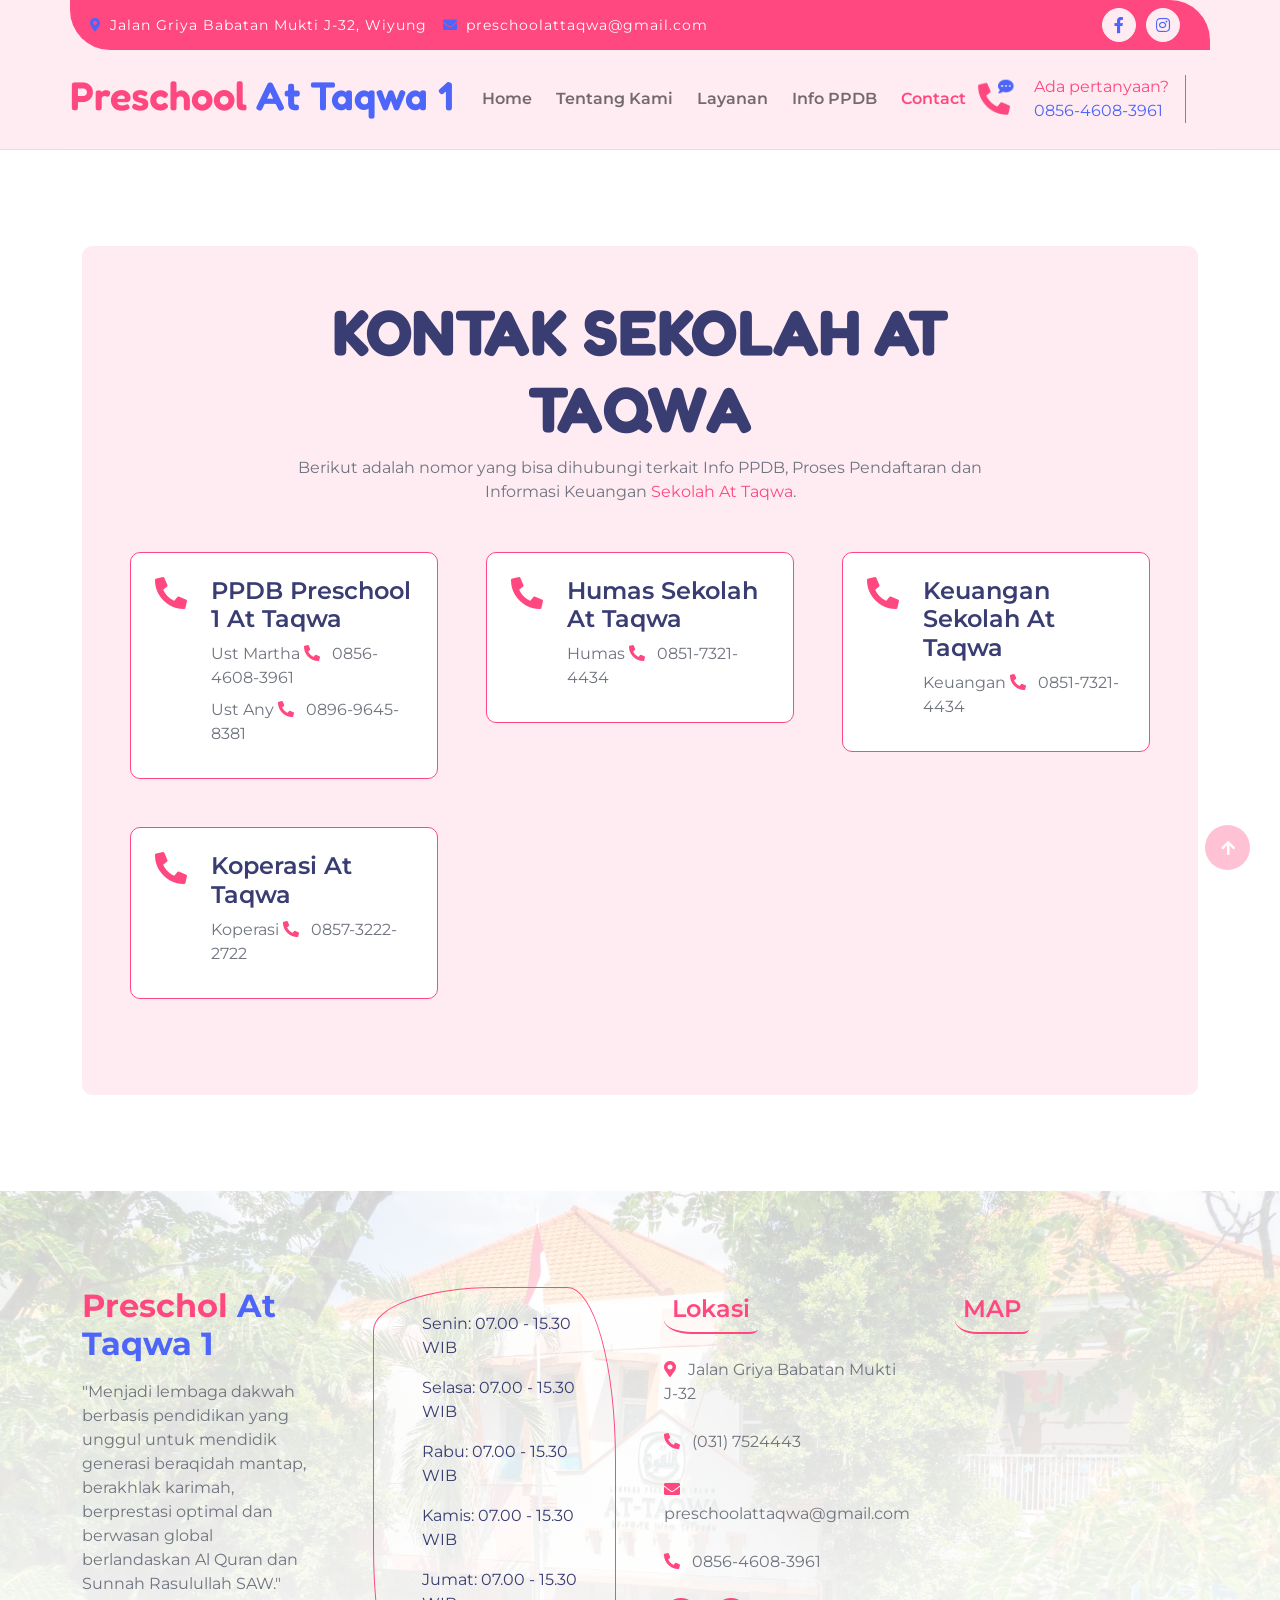
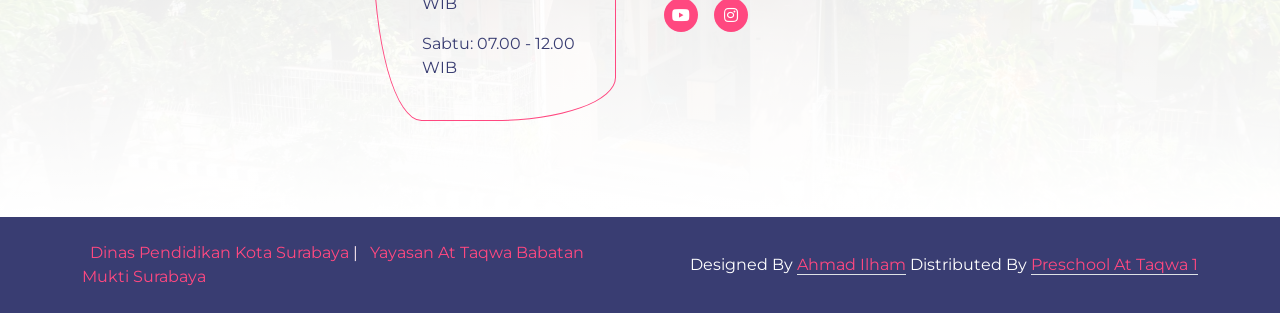
<file: contact.html>
<!DOCTYPE html>
<html lang="en">

    <head>
        <meta charset="utf-8">
        <title>Sekolah At Taqwa - Preschool At Taqwa</title>
        <link rel="icon" href="img/fav.svg" type="image/svg+xml">
        <meta content="width=device-width, initial-scale=1.0" name="viewport">
        <meta content="" name="keywords">
        <meta content="" name="description">

        <!-- Google Web Fonts -->
        <link rel="preconnect" href="https://fonts.googleapis.com">
        <link rel="preconnect" href="https://fonts.gstatic.com" crossorigin>
        <link href="https://fonts.googleapis.com/css2?family=Fredoka:wght@600;700&family=Montserrat:wght@200;400;600&display=swap" rel="stylesheet"> 

        <!-- Icon Font Stylesheet -->
        <link rel="stylesheet" href="https://use.fontawesome.com/releases/v5.15.4/css/all.css"/>
        <link href="https://cdn.jsdelivr.net/npm/bootstrap-icons@1.4.1/font/bootstrap-icons.css" rel="stylesheet">

        <!-- Libraries Stylesheet -->
        <link href="lib/animate/animate.min.css" rel="stylesheet">
        <link href="lib/lightbox/css/lightbox.min.css" rel="stylesheet">
        <link href="lib/owlcarousel/assets/owl.carousel.min.css" rel="stylesheet">

        <!-- Customized Bootstrap Stylesheet -->
        <link href="css/bootstrap.min.css" rel="stylesheet">

        <!-- Template Stylesheet -->
        <link href="css/style.css" rel="stylesheet">

        

    </head>

    <body>

        <!-- Spinner Start -->
        <div id="spinner" class="show w-100 vh-100 bg-white position-fixed translate-middle top-50 start-50  d-flex align-items-center justify-content-center">
            <div class="spinner-grow text-primary" role="status"></div>
        </div>
        <!-- Spinner End -->


         <!-- Navbar start -->
        <div class="container-fluid border-bottom bg-light wow fadeIn" data-wow-delay="0.1s">
            <div class="container topbar bg-primary d-none d-lg-block py-2" style="border-radius: 0 40px">
                <div class="d-flex justify-content-between">
                    <div class="top-info ps-2">
                        <small class="me-3"><i class="fas fa-map-marker-alt me-2 text-secondary"></i><a  class="text-white">Jalan Griya Babatan Mukti J-32, Wiyung</a></small>
                        <small class="me-3"><i class="fas fa-envelope me-2 text-secondary"></i><a  class="text-white">preschoolattaqwa@gmail.com</a></small>
                    </div>
                    <div class="top-link pe-2">
                        <a href="https://www.facebook.com/attaqwasurabaya/?locale=id_ID" class="btn btn-light btn-sm-square rounded-circle" target="_blank"><i class="fab fa-facebook-f text-secondary"></i></a>
						<a href="https://www.instagram.com/preschool_attaqwa1/" class="btn btn-light btn-sm-square rounded-circle" target="_blank"><i class="fab fa-instagram text-secondary"></i></a>
                        
                    </div>
                </div>
            </div>
            <div class="container px-0">
                <nav class="navbar navbar-light navbar-expand-xl py-3">
                    <a href="index.html" class="navbar-brand"><h1 class="text-primary display-6">Preschool<span class="text-secondary"> At Taqwa 1</span></h1></a>
                    <button class="navbar-toggler py-2 px-3" type="button" data-bs-toggle="collapse" data-bs-target="#navbarCollapse">
                        <span class="fa fa-bars text-primary"></span>
                    </button>
                    <div class="collapse navbar-collapse" id="navbarCollapse">
                        <div class="navbar-nav mx-auto">
                            <a href="index.html" class="nav-item nav-link ">Home</a>
                            <a href="about.html" class="nav-item nav-link">Tentang Kami</a>
                            <a href="program.html" class="nav-item nav-link">Layanan</a>
                            <a href="event.html" class="nav-item nav-link">Info PPDB</a>
                            <a href="contact.html" class="nav-item nav-link active">Contact</a>
                        </div>
                        <div class="d-flex me-4">
                            <div id="phone-tada" class="d-flex align-items-center justify-content-center">
                                <a href="" class="position-relative wow tada" data-wow-delay=".9s" >
                                    <i class="fa fa-phone-alt text-primary fa-2x me-4"></i>
                                    <div class="position-absolute" style="top: -7px; left: 20px;">
                                        <span><i class="fa fa-comment-dots text-secondary"></i></span>
                                    </div>
                                </a>
                            </div>
                            <div class="d-flex flex-column pe-3 border-end border-primary">
                                <span class="text-primary">Ada pertanyaan?</span>
                                <a href="https://wa.me/6285646083961" target="_blank">
                                    <span class="text-secondary">0856-4608-3961</span>
                                </a>
                            </div>
                        </div>
                    </div>
                </nav>
            </div>
        </div>
        <!-- Navbar End -->

        <!-- Contact Start -->
        <div class="container-fluid py-5">
            <div class="container py-5">
                <div class="p-5 bg-light rounded">
                    <div class="mx-auto text-center wow fadeIn" data-wow-delay="0.1s" style="max-width: 700px;">
                       
                        <h1 class="display-3">KONTAK SEKOLAH AT TAQWA</h1>
                        <p class="mb-5">Berikut adalah nomor yang bisa dihubungi terkait Info PPDB, Proses Pendaftaran dan Informasi Keuangan <a href="https://attaqwasby.com/">Sekolah At Taqwa</a>.</p>
                    </div>
                    <div class="row g-5 mb-5">
                        <div class="col-lg-4 wow fadeIn" data-wow-delay="0.1s">
                            <div class="d-flex w-100 border border-primary p-4 rounded bg-white">
                                <i class="fas fa-phone-alt fa-2x text-primary me-4"></i>
                                <div class="">
                                    <h4>PPDB Preschool 1 At Taqwa</h4>
                                    <p class="mb-2">Ust Martha
                                    <a href="https://wa.me/6285646083961" class="text-body mb-2" target="_blank"><i class="fa fa-phone-alt text-primary me-2"></i> 0856-4608-3961</a></p>
                                    <p class="mb-2">Ust Any
                                    <a href="https://wa.me/6289696458381" class="text-body mb-2" target="_blank"><i class="fa fa-phone-alt text-primary me-2"></i> 0896-9645-8381</a></p>
                                </div>
                            </div>
                        </div>
                        <div class="col-lg-4 wow fadeIn" data-wow-delay="0.1s">
                            <div class="d-flex w-100 border border-primary p-4 rounded bg-white">
                                <i class="fas fa-phone-alt fa-2x text-primary me-4"></i>
                                <div class="">
                                    <h4>Humas Sekolah At Taqwa</h4>
                                    <p class="mb-2">Humas
                                    <a href="https://wa.me/6285173214434" class="text-body mb-2" target="_blank"><i class="fa fa-phone-alt text-primary me-2"></i> 0851-7321-4434</a></p>
                                   
                                </div>
                            </div>
                        </div>
                        <div class="col-lg-4 wow fadeIn" data-wow-delay="0.1s">
                            <div class="d-flex w-100 border border-primary p-4 rounded bg-white">
                                <i class="fas fa-phone-alt fa-2x text-primary me-4"></i>
                                <div class="">
                                    <h4>Keuangan Sekolah At Taqwa</h4>
                                    <p class="mb-2">Keuangan
                                    <a href="https://wa.me/6285173214434" class="text-body mb-2" target="_blank"><i class="fa fa-phone-alt text-primary me-2"></i> 0851-7321-4434</a></p>
                                   
                                </div>
                        </div>
                        </div>
                        <div class="col-lg-4 wow fadeIn" data-wow-delay="0.1s">
                            <div class="d-flex w-100 border border-primary p-4 rounded bg-white">
                                <i class="fas fa-phone-alt fa-2x text-primary me-4"></i>
                                <div class="">
                                    <h4>Koperasi At Taqwa</h4>
                                    <p class="mb-2">Koperasi
                                    <a href="https://wa.me/6285732222722" class="text-body mb-2" target="_blank"><i class="fa fa-phone-alt text-primary me-2"></i> 0857-3222-2722</a></p>
                                   
                                </div>
                        </div>
                        </div>
                        
                        
                    </div>
                        
                    </div>
                </div>
            </div>
        </div>
        <!-- Contact End -->

<!-- Footer Start -->
        <div class="container-fluid footer py-5 wow fadeIn" data-wow-delay="0.1s">
            <div class="container py-5">
                <div class="row g-5">
                    <div class="col-md-6 col-lg-4 col-xl-3">
                        <div class="footer-item">
                            <h2 class="fw-bold mb-3"><span class="text-primary mb-0">Preschol</span><span class="text-secondary"> At Taqwa 1</span></h2>
                            <p class="mb-4">"Menjadi lembaga dakwah berbasis pendidikan yang unggul untuk mendidik generasi beraqidah mantap, berakhlak karimah, berprestasi optimal dan berwasan global berlandaskan Al Quran dan Sunnah Rasulullah SAW."</p>
                            
                        </div>
                    </div>
                    <div class="col-md-6 col-lg-4 col-xl-3">
                        <div class="footer-item">
                            <div class="d-flex flex-column p-4 ps-5 text-dark border border-primary" 
                            style="border-radius: 50% 20% / 10% 40%;">
                                <p>Senin: 07.00 - 15.30 WIB</p>
                                <p>Selasa: 07.00 - 15.30 WIB</p>
                                <p>Rabu: 07.00 - 15.30 WIB</p>
                                <p>Kamis: 07.00 - 15.30 WIB</p>
                                <p>Jumat: 07.00 - 15.30 WIB</p>
                                <p>Sabtu: 07.00 - 12.00 WIB</p>
                            </div>
                        </div>
                    </div>
                    <div class="col-md-6 col-lg-4 col-xl-3">
                        <div class="footer-item">
                            <h4 class="text-primary mb-4 border-bottom border-primary border-2 d-inline-block p-2 title-border-radius">Lokasi</h4>
                            <div class="d-flex flex-column align-items-start">
                                <a class="text-body mb-4"><i class="fa fa-map-marker-alt text-primary me-2"></i> Jalan Griya Babatan Mukti J-32</a>
                                <a class="text-start rounded-0 text-body mb-4"><i class="fa fa-phone-alt text-primary me-2"></i> (031) 7524443</a>
                                <a class="text-start rounded-0 text-body mb-4"><i class="fas fa-envelope text-primary me-2"></i> preschoolattaqwa@gmail.com</a>
                                <a href="https://wa.me/6285646083961" class="text-start rounded-0 text-body mb-4" target="_blank"><i class="fa fa-phone-alt text-primary me-2" ></i> 0856-4608-3961</a>
                                <div class="footer-icon d-flex">
                                    <a class="btn btn-primary btn-sm-square me-3 rounded-circle text-white" href="https://www.youtube.com/@preschoolat-taqwasurabaya6304" target="_blank"><i class="fab fa-youtube"></i></a>
                                    <a href="https://www.instagram.com/preschool_attaqwa1/" class="btn btn-primary btn-sm-square me-3 rounded-circle text-white" target="_blank"><i class="fab fa-instagram"></i></a>
                                    
                                </div>
                            </div>
                        </div>
                    </div>
                    <div class="col-md-6 col-lg-4 col-xl-3">
                        <div class="footer-item">
                            <h4 class="text-primary mb-4 border-bottom border-primary border-2 d-inline-block p-2 title-border-radius">MAP</h4>
                            <iframe src="https://www.google.com/maps/embed?pb=!1m18!1m12!1m3!1d3622.417305851162!2d112.67695669999999!3d-7.3146115!2m3!1f0!2f0!3f0!3m2!1i1024!2i768!4f13.1!3m3!1m2!1s0x2dd7fcf999112289%3A0xc86314e7d0952e02!2sPreschool%20At%20-%20Taqwa!5e1!3m2!1sen!2sid!4v1788403075643!5m2!1sen!2sid" width="300" height="300" style="border:0;" allowfullscreen="yes" loading="lazy" referrerpolicy="strict-origin-when-cross-origin" target="_blank"></iframe>

                            </div>
                        </div>
                    </div>
                </div>
            </div>
        </div>
        <!-- Footer End -->


        <!-- Copyright Start -->
        <div class="container-fluid copyright bg-dark py-4">
            <div class="container">
                <div class="row">
                    <div class="col-md-6 text-center text-md-start mb-3 mb-md-0">
                        <span class="text-light"><a href="https://dispendik.surabaya.go.id/" target="_blank"><i class="fas fa-flag-indonesia text-light me-2"></i>Dinas Pendidikan Kota Surabaya</a></span> <a "-" class="text-light">|</a>
                        <span class="text-light"><a href="https://attaqwasby.com/" target="_blank"><i class="fas fa-flag-indonesia text-light me-2"></i>Yayasan At Taqwa Babatan Mukti Surabaya</a></span>
                    </div>
                    <div class="col-md-6 my-auto text-center text-md-end text-white">
                        <!--/*** This template is free as long as you keep the below author’s credit link/attribution link/backlink. ***/-->
                        <!--/*** If you'd like to use the template without the below author’s credit link/attribution link/backlink, ***/-->
                        <!--/*** you can purchase the Credit Removal License from "https://htmlcodex.com/credit-removal". ***/-->
                        Designed By <a class="border-bottom" href="https://wa.me/6281553777307" target="_blank">Ahmad Ilham</a> Distributed By <a class="border-bottom" href="https://wa.me/6285646083961" target="_blank">Preschool At Taqwa 1</a>
                    </div>
                </div>
            </div>
        </div>
        <!-- Copyright End -->


        <!-- Back to Top -->
        <a href="#" class="btn btn-primary border-3 border-primary rounded-circle back-to-top"><i class="fa fa-arrow-up"></i></a>   

        
    <!-- JavaScript Libraries -->
    <script src="https://ajax.googleapis.com/ajax/libs/jquery/3.6.4/jquery.min.js"></script>
    <script src="https://cdn.jsdelivr.net/npm/bootstrap@5.0.0/dist/js/bootstrap.bundle.min.js"></script>
    <script src="lib/wow/wow.min.js"></script>
    <script src="lib/easing/easing.min.js"></script>
    <script src="lib/waypoints/waypoints.min.js"></script>
    <script src="lib/lightbox/js/lightbox.min.js"></script>
    <script src="lib/owlcarousel/owl.carousel.min.js"></script>

    <!-- Template Javascript -->
    <script src="js/main.js"></script>
    </body>

</html>
</file>
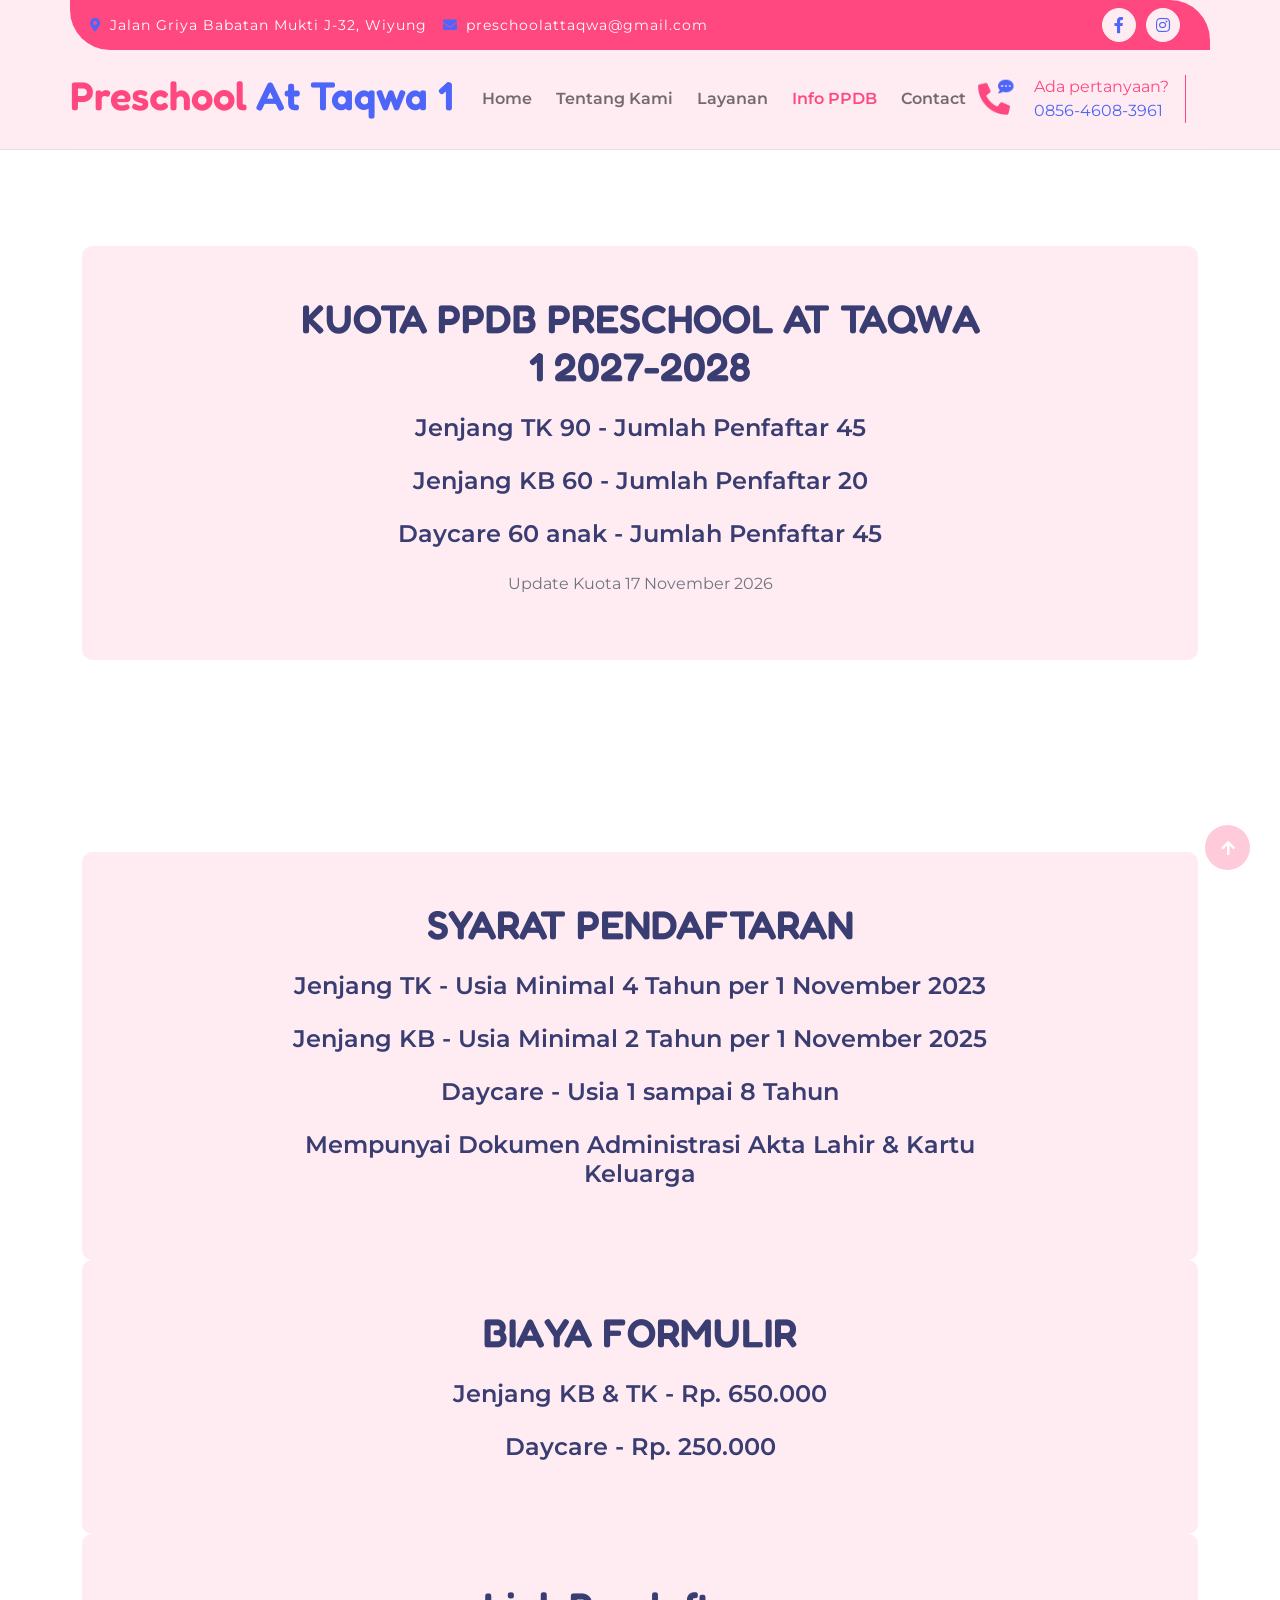
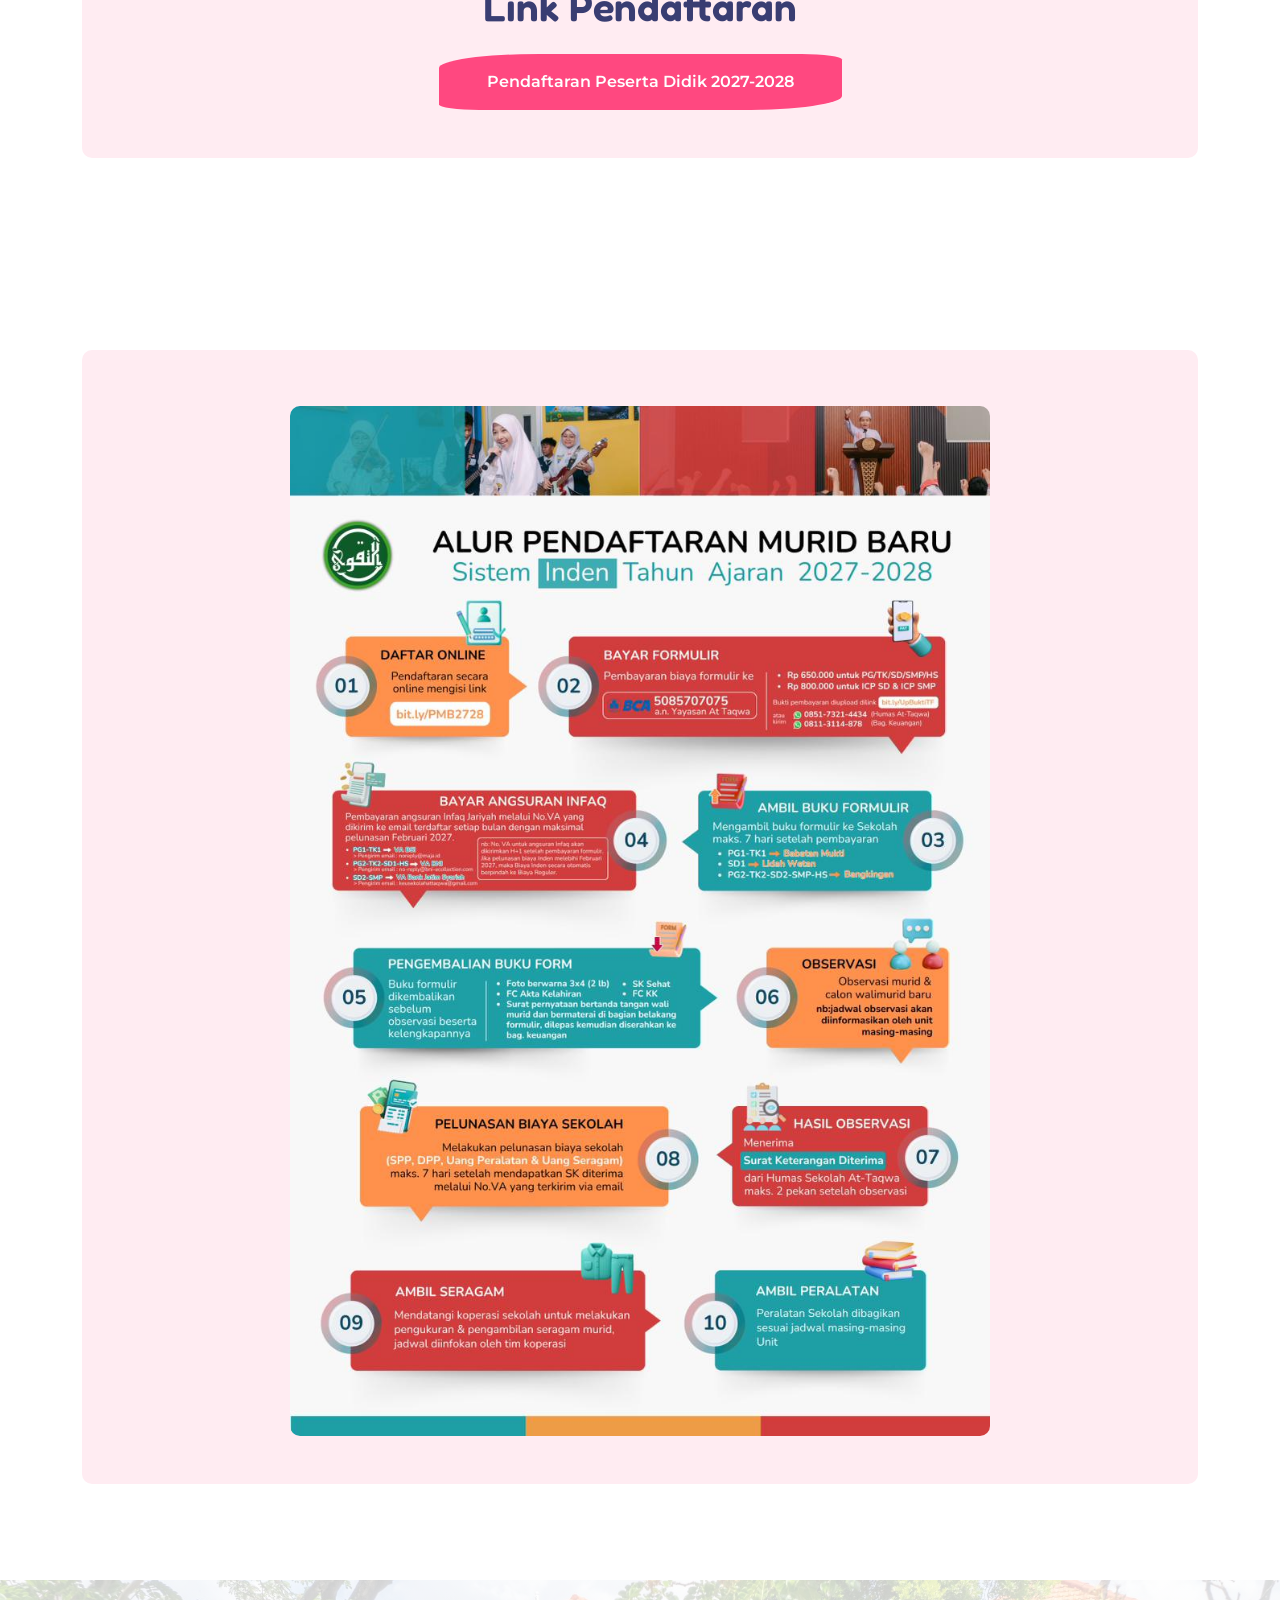
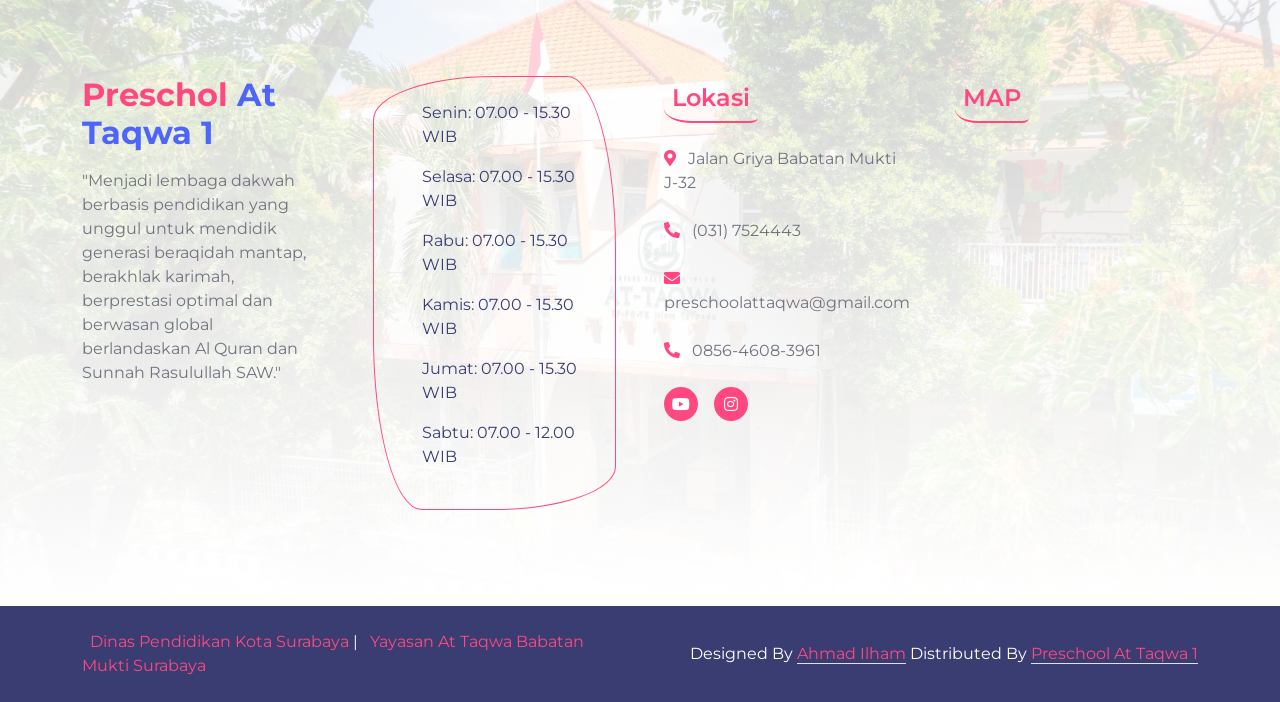
<file: event.html>
<!DOCTYPE html>
<html lang="en">

    <head>
        <meta charset="utf-8">
        <title>Sekolah At Taqwa - Preschool At Taqwa</title>
        <link rel="icon" href="img/fav.svg" type="image/svg+xml">
        <meta content="width=device-width, initial-scale=1.0" name="viewport">
        <meta content="" name="keywords">
        <meta content="" name="description">

        <!-- Google Web Fonts -->
        <link rel="preconnect" href="https://fonts.googleapis.com">
        <link rel="preconnect" href="https://fonts.gstatic.com" crossorigin>
        <link href="https://fonts.googleapis.com/css2?family=Fredoka:wght@600;700&family=Montserrat:wght@200;400;600&display=swap" rel="stylesheet"> 

        <!-- Icon Font Stylesheet -->
        <link rel="stylesheet" href="https://use.fontawesome.com/releases/v5.15.4/css/all.css"/>
        <link href="https://cdn.jsdelivr.net/npm/bootstrap-icons@1.4.1/font/bootstrap-icons.css" rel="stylesheet">

        <!-- Libraries Stylesheet -->
        <link href="lib/animate/animate.min.css" rel="stylesheet">
        <link href="lib/lightbox/css/lightbox.min.css" rel="stylesheet">
        <link href="lib/owlcarousel/assets/owl.carousel.min.css" rel="stylesheet">

        <!-- Customized Bootstrap Stylesheet -->
        <link href="css/bootstrap.min.css" rel="stylesheet">

        <!-- Template Stylesheet -->
        <link href="css/style.css" rel="stylesheet">

        

    </head>

    <body>

        <!-- Spinner Start -->
        <div id="spinner" class="show w-100 vh-100 bg-white position-fixed translate-middle top-50 start-50  d-flex align-items-center justify-content-center">
            <div class="spinner-grow text-primary" role="status"></div>
        </div>
        <!-- Spinner End -->


        <!-- Navbar start -->
        <div class="container-fluid border-bottom bg-light wow fadeIn" data-wow-delay="0.1s">
            <div class="container topbar bg-primary d-none d-lg-block py-2" style="border-radius: 0 40px">
                <div class="d-flex justify-content-between">
                    <div class="top-info ps-2">
                        <small class="me-3"><i class="fas fa-map-marker-alt me-2 text-secondary"></i><a  class="text-white">Jalan Griya Babatan Mukti J-32, Wiyung</a></small>
                        <small class="me-3"><i class="fas fa-envelope me-2 text-secondary"></i><a  class="text-white">preschoolattaqwa@gmail.com</a></small>
                    </div>
                    <div class="top-link pe-2">
                        <a href="https://www.facebook.com/attaqwasurabaya/?locale=id_ID" class="btn btn-light btn-sm-square rounded-circle" target="_blank"><i class="fab fa-facebook-f text-secondary"></i></a>
						<a href="https://www.instagram.com/preschool_attaqwa1/" class="btn btn-light btn-sm-square rounded-circle" target="_blank"><i class="fab fa-instagram text-secondary"></i></a>
                        
                    </div>
                </div>
            </div>
            <div class="container px-0">
                <nav class="navbar navbar-light navbar-expand-xl py-3">
                    <a href="index.html" class="navbar-brand"><h1 class="text-primary display-6">Preschool<span class="text-secondary"> At Taqwa 1</span></h1></a>
                    <button class="navbar-toggler py-2 px-3" type="button" data-bs-toggle="collapse" data-bs-target="#navbarCollapse">
                        <span class="fa fa-bars text-primary"></span>
                    </button>
                    <div class="collapse navbar-collapse" id="navbarCollapse">
                        <div class="navbar-nav mx-auto">
                            <a href="index.html" class="nav-item nav-link ">Home</a>
                            <a href="about.html" class="nav-item nav-link">Tentang Kami</a>
                            <a href="program.html" class="nav-item nav-link">Layanan</a>
                            <a href="event.html" class="nav-item nav-link active">Info PPDB</a>
                            <a href="contact.html" class="nav-item nav-link">Contact</a>
                        </div>
                        <div class="d-flex me-4">
                            <div id="phone-tada" class="d-flex align-items-center justify-content-center">
                                <a href="" class="position-relative wow tada" data-wow-delay=".9s" >
                                    <i class="fa fa-phone-alt text-primary fa-2x me-4"></i>
                                    <div class="position-absolute" style="top: -7px; left: 20px;">
                                        <span><i class="fa fa-comment-dots text-secondary"></i></span>
                                    </div>
                                </a>
                            </div>
                            <div class="d-flex flex-column pe-3 border-end border-primary">
                                <span class="text-primary">Ada pertanyaan?</span>
                                <a href="https://wa.me/6285646083961" target="_blank">
                                    <span class="text-secondary">0856-4608-3961</span>
                                </a>
                            </div>
                        </div>
                    </div>
                </nav>
            </div>
        </div>
        <!-- Navbar End -->
        
        
        <!-- Events Start -->
        
        <div class="container-fluid py-5">
            <div class="container py-5">
                <div class="p-5 bg-light rounded">
                    <div class="mx-auto text-center wow fadeIn" data-wow-delay="0.1s" style="max-width: 700px;">
                       
                        <h1 class="text-dark mb-4 display-6">KUOTA PPDB PRESCHOOL AT TAQWA 1 2027-2028</h1>
                        <h4 class="text-dark mb-4 display-7">Jenjang TK 90  - Jumlah Penfaftar 45 </h4>
                        <h4 class="text-dark mb-4 display-7">Jenjang KB 60  - Jumlah Penfaftar 20 </h4>
                        <h4 class="text-dark mb-4 display-7">Daycare 60 anak - Jumlah Penfaftar 45</h4>
                        <p class="mb-3">Update Kuota 17 November 2026</p>
                        
                    </div>
                </div>
            </div>
        </div>
        </div><div class="container-fluid py-5">
            <div class="container py-5">
                <div class="p-5 bg-light rounded">
                    <div class="mx-auto text-center wow fadeIn" data-wow-delay="0.1s" style="max-width: 700px;">
                       
                        <h1 class="text-dark mb-4 display-6">SYARAT PENDAFTARAN</h1>
                        <h4 class="text-dark mb-4 display-7">Jenjang TK - Usia Minimal 4 Tahun per 1 November 2023 </h4>
                        <h4 class="text-dark mb-4 display-7">Jenjang KB - Usia Minimal 2 Tahun per 1 November 2025 </h4>
                        <h4 class="text-dark mb-4 display-7">Daycare - Usia 1 sampai 8 Tahun</h4>
                        <h4 class="text-dark mb-4 display-7">Mempunyai Dokumen Administrasi Akta Lahir & Kartu Keluarga</h4>
                        
                    </div>
                </div>
                 <div class="p-5 bg-light rounded">
                    <div class="mx-auto text-center wow fadeIn" data-wow-delay="0.1s" style="max-width: 700px;">
                       
                        <h1 class="text-dark mb-4 display-6">BIAYA FORMULIR</h1>
                        <h4 class="text-dark mb-4 display-7">Jenjang KB & TK - Rp. 650.000</h4>
                        <h4 class="text-dark mb-4 display-7">Daycare - Rp. 250.000 </h4>
                        
                        
                    </div>
                </div>
                <div class="p-5 bg-light rounded">
                    <div class="mx-auto text-center wow fadeIn" data-wow-delay="0.1s" style="max-width: 700px;">
                       
                        <h1 class="text-dark mb-4 display-6">Link Pendaftaran</h1>
                        <a href="https://docs.google.com/forms/d/e/1FAIpQLSemHabTzU0ORj4ZYbzV-u3DpaJAnGkwaNzkR-xFwRiuat_VYw/viewform" class="btn btn-primary px-4 py-3 px-md-5 btn-border-radius" target="_blank">Pendaftaran Peserta Didik 2027-2028</a>
                        
                        
                        
                    </div>
                </div>
            </div>
        </div>
        <div class="container-fluid py-5">
            <div class="container py-5">
                <div class="p-5 bg-light rounded">
                    <div class="mx-auto text-center wow fadeIn" data-wow-delay="0.1s" style="max-width: 700px;">
                                             
                        <!-- Gambar disisipkan di bawah baris 122 -->
                        <div class="mt-2">
                            <img src="img/ppdb.jpeg" alt="ALUR PPDB SEKOLAH AT TAQWA" class="img-fluid rounded">
                        </div>

                    </div>
                </div>
            </div>
        </div>
               <!-- Events End-->


         <!-- Footer Start -->
        <div class="container-fluid footer py-5 wow fadeIn" data-wow-delay="0.1s">
            <div class="container py-5">
                <div class="row g-5">
                    <div class="col-md-6 col-lg-4 col-xl-3">
                        <div class="footer-item">
                            <h2 class="fw-bold mb-3"><span class="text-primary mb-0">Preschol</span><span class="text-secondary"> At Taqwa 1</span></h2>
                            <p class="mb-4">"Menjadi lembaga dakwah berbasis pendidikan yang unggul untuk mendidik generasi beraqidah mantap, berakhlak karimah, berprestasi optimal dan berwasan global berlandaskan Al Quran dan Sunnah Rasulullah SAW."</p>
                            
                        </div>
                    </div>
                    <div class="col-md-6 col-lg-4 col-xl-3">
                        <div class="footer-item">
                            <div class="d-flex flex-column p-4 ps-5 text-dark border border-primary" 
                            style="border-radius: 50% 20% / 10% 40%;">
                                <p>Senin: 07.00 - 15.30 WIB</p>
                                <p>Selasa: 07.00 - 15.30 WIB</p>
                                <p>Rabu: 07.00 - 15.30 WIB</p>
                                <p>Kamis: 07.00 - 15.30 WIB</p>
                                <p>Jumat: 07.00 - 15.30 WIB</p>
                                <p>Sabtu: 07.00 - 12.00 WIB</p>
                            </div>
                        </div>
                    </div>
                    <div class="col-md-6 col-lg-4 col-xl-3">
                        <div class="footer-item">
                            <h4 class="text-primary mb-4 border-bottom border-primary border-2 d-inline-block p-2 title-border-radius">Lokasi</h4>
                            <div class="d-flex flex-column align-items-start">
                                <a class="text-body mb-4"><i class="fa fa-map-marker-alt text-primary me-2"></i> Jalan Griya Babatan Mukti J-32</a>
                                <a class="text-start rounded-0 text-body mb-4"><i class="fa fa-phone-alt text-primary me-2"></i> (031) 7524443</a>
                                <a class="text-start rounded-0 text-body mb-4"><i class="fas fa-envelope text-primary me-2"></i> preschoolattaqwa@gmail.com</a>
                                <a href="https://wa.me/6285646083961" class="text-start rounded-0 text-body mb-4" target="_blank"><i class="fa fa-phone-alt text-primary me-2" ></i> 0856-4608-3961</a>
                                <div class="footer-icon d-flex">
                                    <a class="btn btn-primary btn-sm-square me-3 rounded-circle text-white" href="https://www.youtube.com/@preschoolat-taqwasurabaya6304" target="_blank"><i class="fab fa-youtube"></i></a>
                                    <a href="https://www.instagram.com/preschool_attaqwa1/" class="btn btn-primary btn-sm-square me-3 rounded-circle text-white" target="_blank"><i class="fab fa-instagram"></i></a>
                                    
                                </div>
                            </div>
                        </div>
                    </div>
                    <div class="col-md-6 col-lg-4 col-xl-3">
                        <div class="footer-item">
                            <h4 class="text-primary mb-4 border-bottom border-primary border-2 d-inline-block p-2 title-border-radius">MAP</h4>
                            <iframe src="https://www.google.com/maps/embed?pb=!1m18!1m12!1m3!1d3622.417305851162!2d112.67695669999999!3d-7.3146115!2m3!1f0!2f0!3f0!3m2!1i1024!2i768!4f13.1!3m3!1m2!1s0x2dd7fcf999112289%3A0xc86314e7d0952e02!2sPreschool%20At%20-%20Taqwa!5e1!3m2!1sen!2sid!4v1788403075643!5m2!1sen!2sid" width="300" height="300" style="border:0;" allowfullscreen="yes" loading="lazy" referrerpolicy="strict-origin-when-cross-origin" target="_blank"></iframe>

                            </div>
                        </div>
                    </div>
                </div>
            </div>
        </div>
        <!-- Footer End -->


        <!-- Copyright Start -->
        <div class="container-fluid copyright bg-dark py-4">
            <div class="container">
                <div class="row">
                    <div class="col-md-6 text-center text-md-start mb-3 mb-md-0">
                        <span class="text-light"><a href="https://dispendik.surabaya.go.id/" target="_blank"><i class="fas fa-flag-indonesia text-light me-2"></i>Dinas Pendidikan Kota Surabaya</a></span> <a "-" class="text-light">|</a>
                        <span class="text-light"><a href="https://attaqwasby.com/" target="_blank"><i class="fas fa-flag-indonesia text-light me-2"></i>Yayasan At Taqwa Babatan Mukti Surabaya</a></span>
                    </div>
                    <div class="col-md-6 my-auto text-center text-md-end text-white">
                        <!--/*** This template is free as long as you keep the below author’s credit link/attribution link/backlink. ***/-->
                        <!--/*** If you'd like to use the template without the below author’s credit link/attribution link/backlink, ***/-->
                        <!--/*** you can purchase the Credit Removal License from "https://htmlcodex.com/credit-removal". ***/-->
                        Designed By <a class="border-bottom" href="https://wa.me/6281553777307" target="_blank">Ahmad Ilham</a> Distributed By <a class="border-bottom" href="https://wa.me/6285646083961" target="_blank">Preschool At Taqwa 1</a>
                    </div>
                </div>
            </div>
        </div>
        <!-- Copyright End -->


        <!-- Back to Top -->
        <a href="#" class="btn btn-primary border-3 border-primary rounded-circle back-to-top"><i class="fa fa-arrow-up"></i></a>   

        
    <!-- JavaScript Libraries -->
    <script src="https://ajax.googleapis.com/ajax/libs/jquery/3.6.4/jquery.min.js"></script>
    <script src="https://cdn.jsdelivr.net/npm/bootstrap@5.0.0/dist/js/bootstrap.bundle.min.js"></script>
    <script src="lib/wow/wow.min.js"></script>
    <script src="lib/easing/easing.min.js"></script>
    <script src="lib/waypoints/waypoints.min.js"></script>
    <script src="lib/lightbox/js/lightbox.min.js"></script>
    <script src="lib/owlcarousel/owl.carousel.min.js"></script>

    <!-- Template Javascript -->
    <script src="js/main.js"></script>
    </body>

</html>
</file>
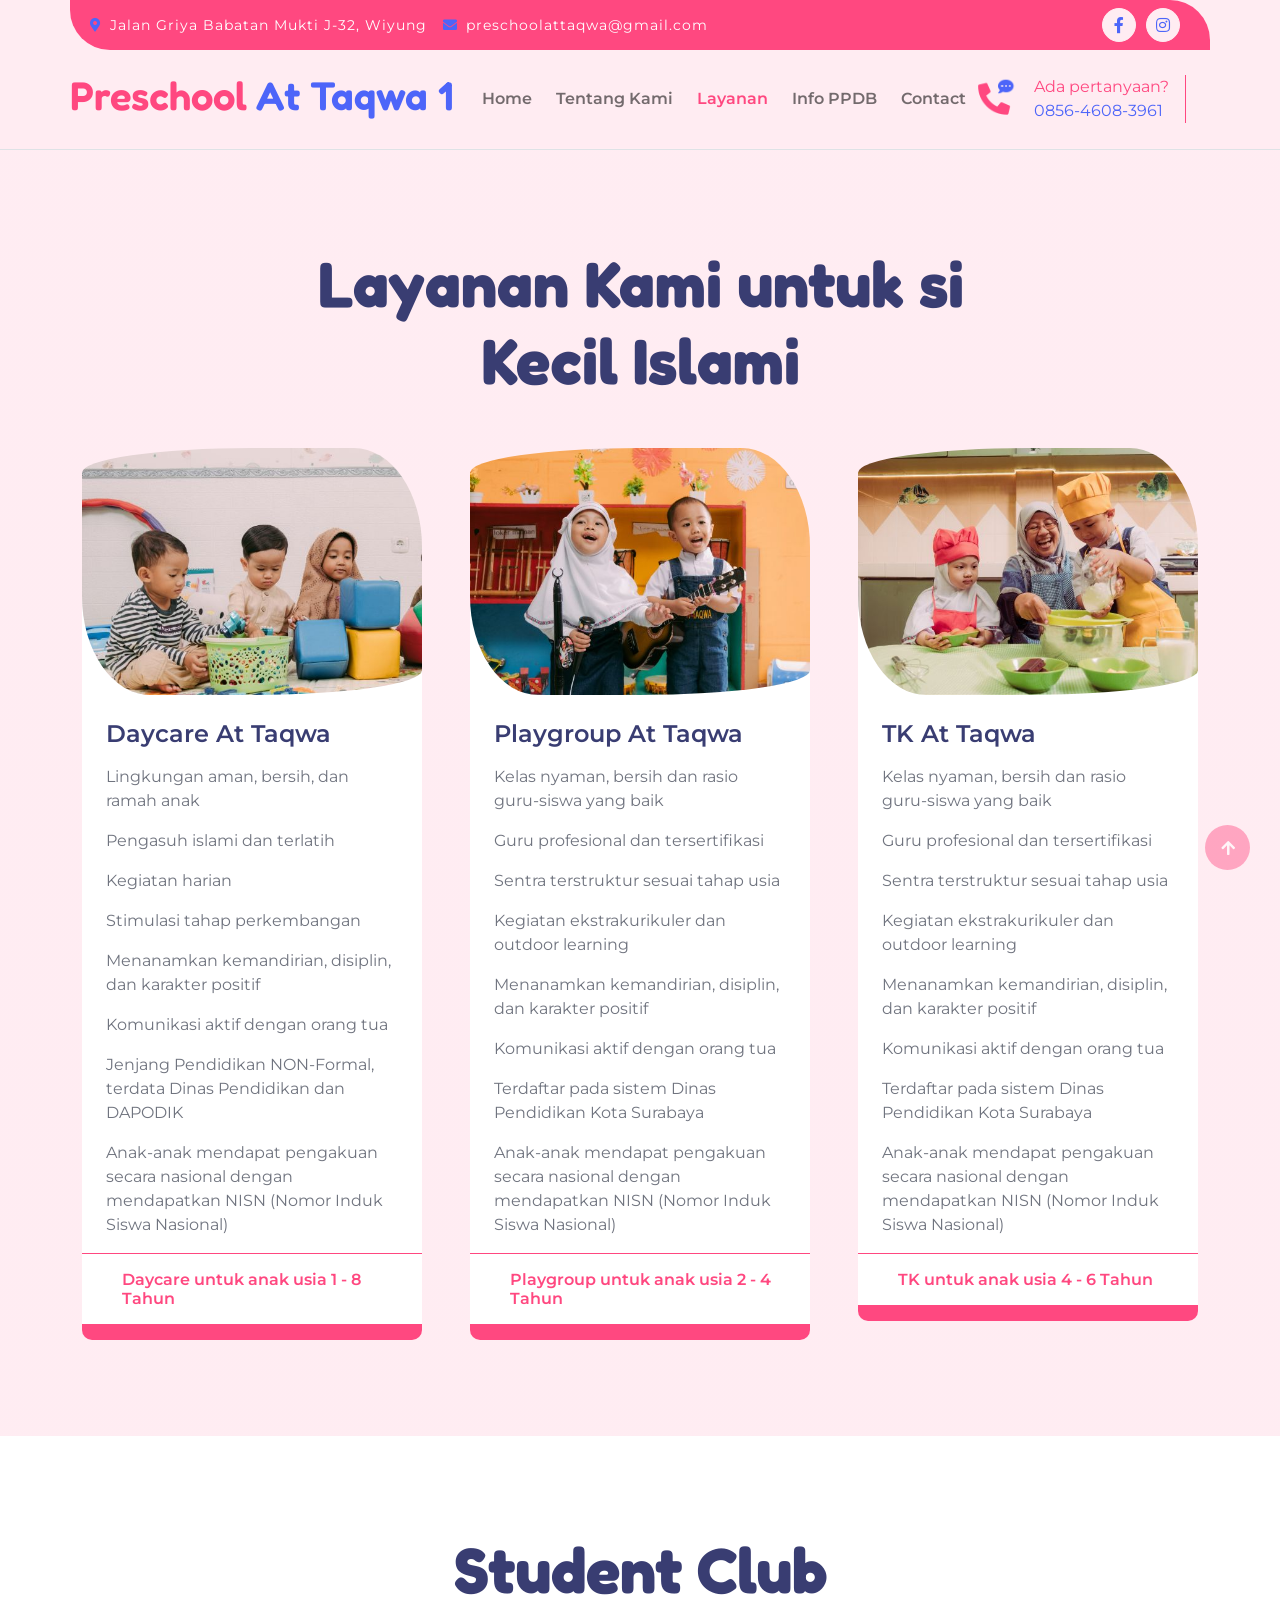
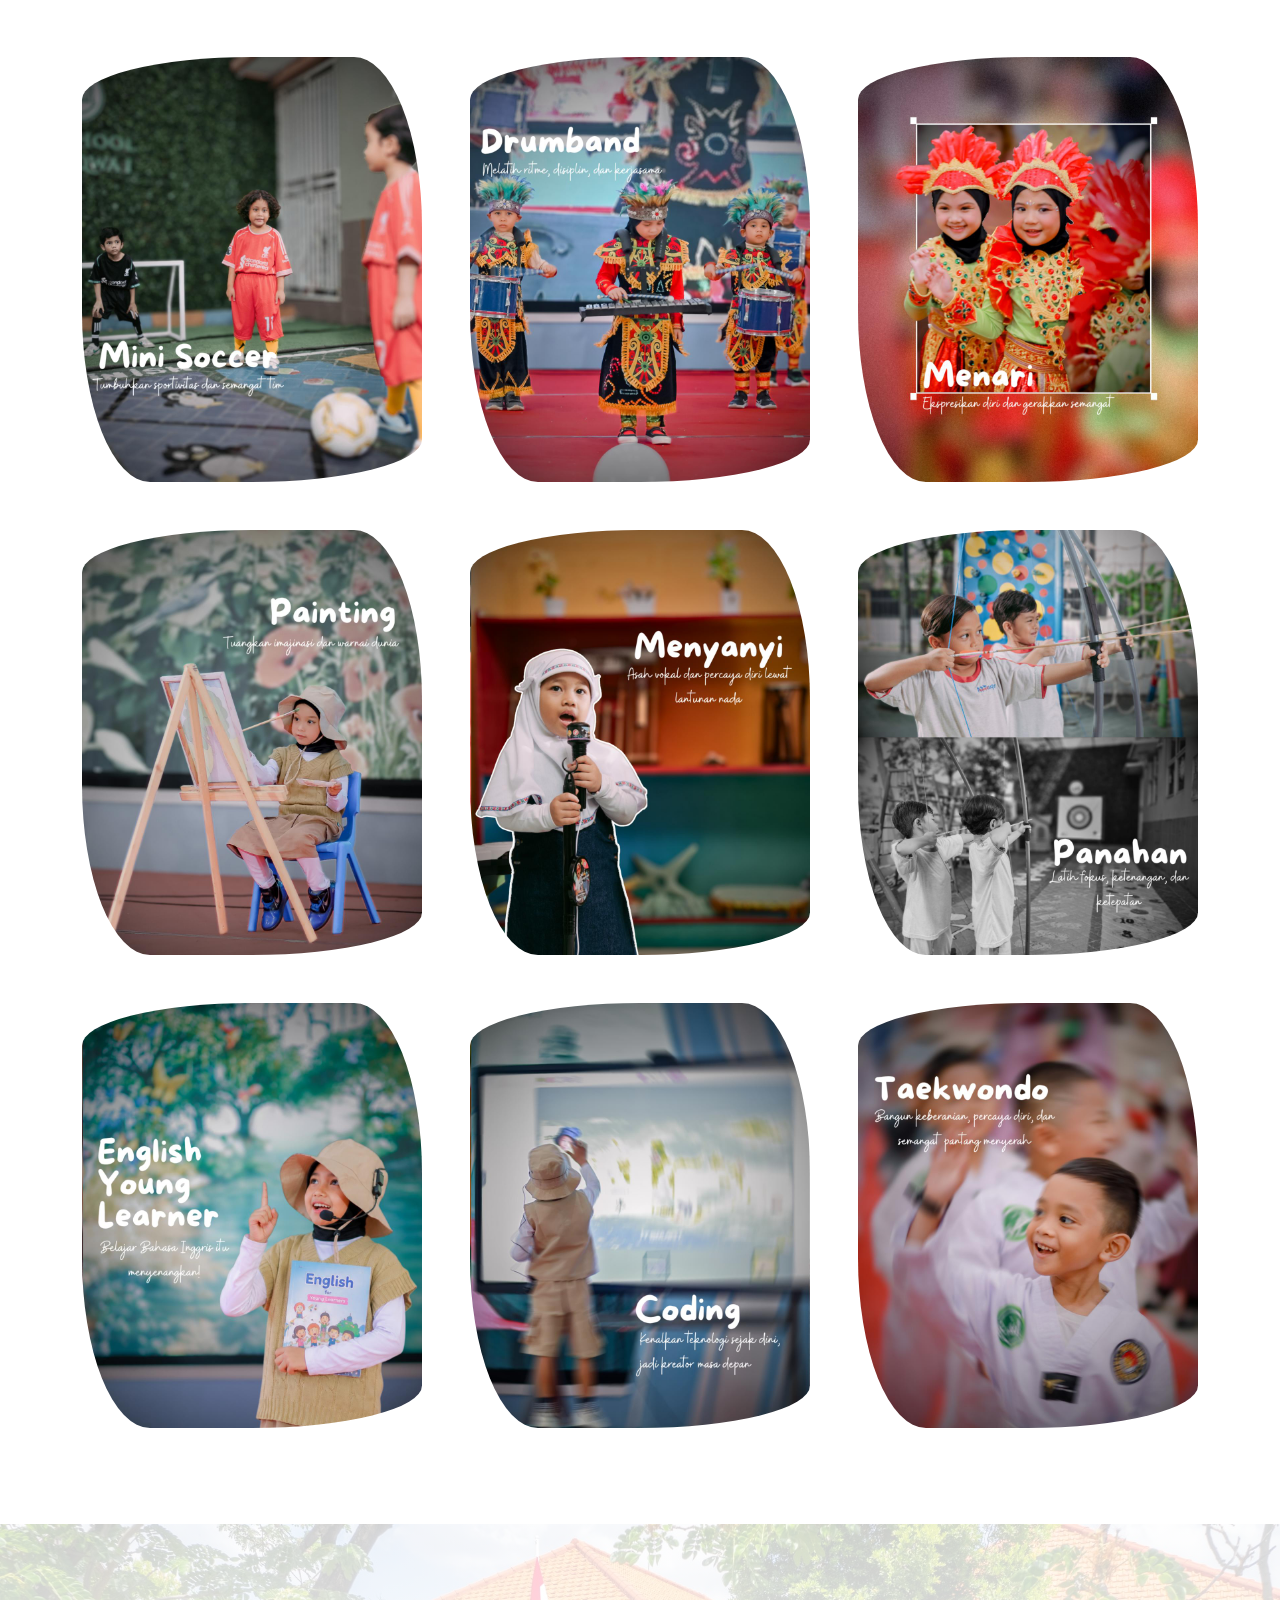
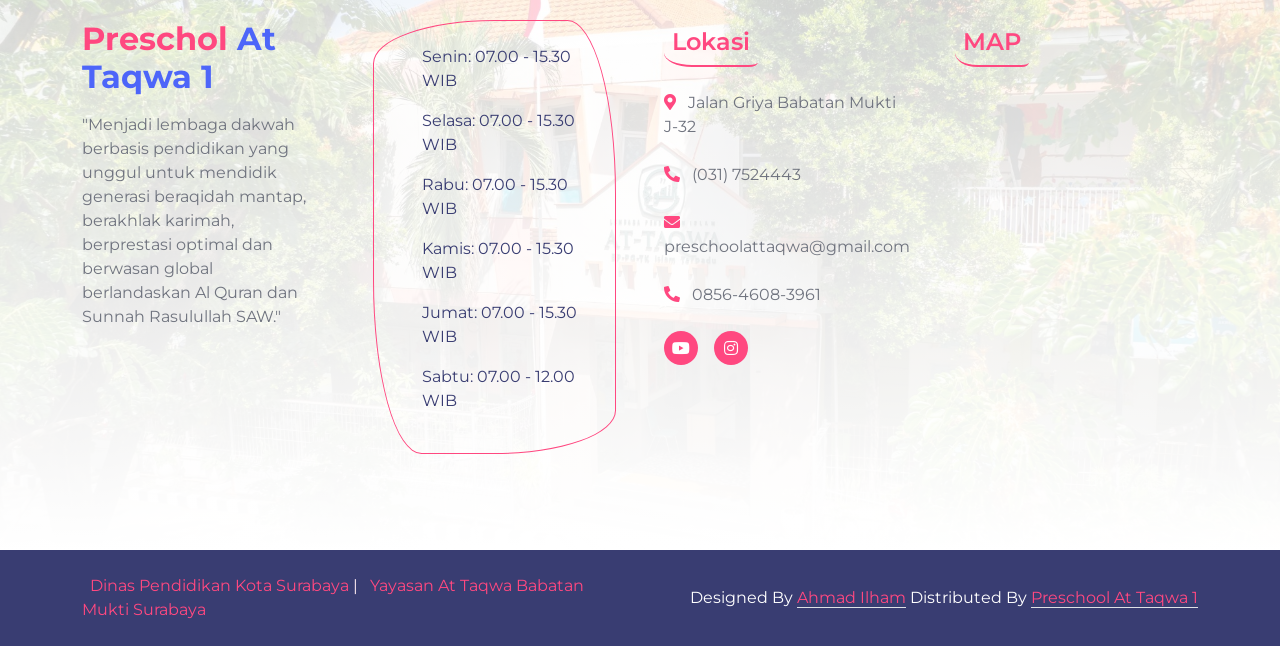
<file: program.html>
<!DOCTYPE html>
<html lang="en">

   <head>
        <meta charset="utf-8">
        <title>Sekolah At Taqwa - Preschool At Taqwa</title>
        <link rel="icon" href="img/fav.svg" type="image/svg+xml">
        <meta content="width=device-width, initial-scale=1.0" name="viewport">
        <meta content="" name="keywords">
        <meta content="" name="description">

        <!-- Google Web Fonts -->
        <link rel="preconnect" href="https://fonts.googleapis.com">
        <link rel="preconnect" href="https://fonts.gstatic.com" crossorigin>
        <link href="https://fonts.googleapis.com/css2?family=Fredoka:wght@600;700&family=Montserrat:wght@200;400;600&display=swap" rel="stylesheet"> 

        <!-- Icon Font Stylesheet -->
        <link rel="stylesheet" href="https://use.fontawesome.com/releases/v5.15.4/css/all.css"/>
        <link href="https://cdn.jsdelivr.net/npm/bootstrap-icons@1.4.1/font/bootstrap-icons.css" rel="stylesheet">

        <!-- Libraries Stylesheet -->
        <link href="lib/animate/animate.min.css" rel="stylesheet">
        <link href="lib/lightbox/css/lightbox.min.css" rel="stylesheet">
        <link href="lib/owlcarousel/assets/owl.carousel.min.css" rel="stylesheet">

        <!-- Customized Bootstrap Stylesheet -->
        <link href="css/bootstrap.min.css" rel="stylesheet">

        <!-- Template Stylesheet -->
        <link href="css/style.css" rel="stylesheet">

        

    </head>


    <body>

        <!-- Spinner Start -->
        <div id="spinner" class="show w-100 vh-100 bg-white position-fixed translate-middle top-50 start-50  d-flex align-items-center justify-content-center">
            <div class="spinner-grow text-primary" role="status"></div>
        </div>
        <!-- Spinner End -->


        <!-- Navbar start -->
        <div class="container-fluid border-bottom bg-light wow fadeIn" data-wow-delay="0.1s">
            <div class="container topbar bg-primary d-none d-lg-block py-2" style="border-radius: 0 40px">
                <div class="d-flex justify-content-between">
                    <div class="top-info ps-2">
                        <small class="me-3"><i class="fas fa-map-marker-alt me-2 text-secondary"></i><a  class="text-white">Jalan Griya Babatan Mukti J-32, Wiyung</a></small>
                        <small class="me-3"><i class="fas fa-envelope me-2 text-secondary"></i><a  class="text-white">preschoolattaqwa@gmail.com</a></small>
                    </div>
                    <div class="top-link pe-2">
                        <a href="https://www.facebook.com/attaqwasurabaya/?locale=id_ID" class="btn btn-light btn-sm-square rounded-circle" target="_blank"><i class="fab fa-facebook-f text-secondary"></i></a>
						<a href="https://www.instagram.com/preschool_attaqwa1/" class="btn btn-light btn-sm-square rounded-circle" target="_blank"><i class="fab fa-instagram text-secondary"></i></a>
                        
                    </div>
                </div>
            </div>
            <div class="container px-0">
                <nav class="navbar navbar-light navbar-expand-xl py-3">
                    <a href="index.html" class="navbar-brand"><h1 class="text-primary display-6">Preschool<span class="text-secondary"> At Taqwa 1</span></h1></a>
                    <button class="navbar-toggler py-2 px-3" type="button" data-bs-toggle="collapse" data-bs-target="#navbarCollapse">
                        <span class="fa fa-bars text-primary"></span>
                    </button>
                    <div class="collapse navbar-collapse" id="navbarCollapse">
                        <div class="navbar-nav mx-auto">
                            <a href="index.html" class="nav-item nav-link ">Home</a>
                            <a href="about.html" class="nav-item nav-link">Tentang Kami</a>
                            <a href="program.html" class="nav-item nav-link active">Layanan</a>
                            <a href="event.html" class="nav-item nav-link">Info PPDB</a>
                            <a href="contact.html" class="nav-item nav-link">Contact</a>
                        </div>
                        <div class="d-flex me-4">
                            <div id="phone-tada" class="d-flex align-items-center justify-content-center">
                                <a href="" class="position-relative wow tada" data-wow-delay=".9s" >
                                    <i class="fa fa-phone-alt text-primary fa-2x me-4"></i>
                                    <div class="position-absolute" style="top: -7px; left: 20px;">
                                        <span><i class="fa fa-comment-dots text-secondary"></i></span>
                                    </div>
                                </a>
                            </div>
                            <div class="d-flex flex-column pe-3 border-end border-primary">
                                <span class="text-primary">Ada pertanyaan?</span>
                                <a href="https://wa.me/6285646083961" target="_blank">
                                    <span class="text-secondary">0856-4608-3961</span>
                                </a>
                            </div>
                        </div>
                    </div>
                </nav>
            </div>
        </div>
        <!-- Navbar End -->


        <!-- Modal Search Start -->
        <div class="modal fade" id="searchModal" tabindex="-1" aria-labelledby="exampleModalLabel" aria-hidden="true">
            <div class="modal-dialog modal-fullscreen">
                <div class="modal-content rounded-0">
                    <div class="modal-header">
                        <h5 class="modal-title" id="exampleModalLabel">Search by keyword</h5>
                        <button type="button" class="btn-close" data-bs-dismiss="modal" aria-label="Close"></button>
                    </div>
                    <div class="modal-body d-flex align-items-center">
                        <div class="input-group w-75 mx-auto d-flex">
                            <input type="search" class="form-control p-3" placeholder="keywords" aria-describedby="search-icon-1">
                            <span id="search-icon-1" class="input-group-text p-3"><i class="fa fa-search"></i></span>
                        </div>
                    </div>
                </div>
            </div>
        </div>
        <!-- Modal Search End -->

        
        

        <!-- Programs Start -->
       <div class="container-fluid program  py-5">
            <div class="container py-5">
                <div class="mx-auto text-center wow fadeIn" data-wow-delay="0.1s" style="max-width: 700px;">
                    
                    <h1 class="mb-5 display-3">Layanan Kami untuk si Kecil Islami</h1>
                </div>
                <div class="row g-5 justify-content-center">
                    <div class="col-md-6 col-lg-6 col-xl-4 wow fadeIn" data-wow-delay="0.1s">
                        <div class="program-item rounded">
                            <div class="program-img position-relative">
                                <div class="overflow-hidden img-border-radius">
                                    <img src="img/program-1.jpg" class="img-fluid w-100" alt="Image">
                                </div>
                                
                            </div>
                            <div class="program-text bg-white px-4 pb-3">
                                <div class="program-text-inner">
                                    <a class="h4">Daycare At Taqwa</a>
                                    <p class="mt-3 mb-0">Lingkungan aman, bersih, dan ramah anak</p>
                                    <p class="mt-3 mb-0">Pengasuh islami dan terlatih </p>
                                    <p class="mt-3 mb-0">Kegiatan harian </p>
                                    <p class="mt-3 mb-0">Stimulasi tahap perkembangan</p>
                                    <p class="mt-3 mb-0">Menanamkan kemandirian, disiplin, dan karakter positif</p>
                                    <p class="mt-3 mb-0">Komunikasi aktif dengan orang tua</p>
                                    <p class="mt-3 mb-0">Jenjang Pendidikan NON-Formal, terdata Dinas Pendidikan dan DAPODIK</p>
                                    <p class="mt-3 mb-0">Anak-anak mendapat pengakuan secara nasional dengan mendapatkan NISN (Nomor Induk Siswa Nasional)</p>
                                                            
                                </div>
                            </div>
                            <div class="program-teacher d-flex align-items-center border-top border-primary bg-white px-4 py-3">
                                
                                <div class="ms-3">
                                    <h6 class="mb-0 text-primary">Daycare untuk anak usia 1 - 8 Tahun</h6>
                                    
                                </div>
                            </div>
                            <div class="d-flex justify-content-between px-4 py-2 bg-primary rounded-bottom">
                            </div>
                        </div>
                    </div>
                    <div class="col-md-6 col-lg-6 col-xl-4 wow fadeIn" data-wow-delay="0.3s">
                        <div class="program-item rounded">
                            <div class="program-img position-relative">
                                <div class="overflow-hidden img-border-radius">
                                    <img src="img/program-2.jpg" class="img-fluid w-100" alt="Image">
                                </div>
                                
                            </div>
                            <div class="program-text bg-white px-4 pb-3">
                                <div class="program-text-inner">
                                    <a class="h4">Playgroup At Taqwa</a>
                                    <p class="mt-3 mb-0">Kelas nyaman, bersih dan rasio guru-siswa yang baik</p>
                                    <p class="mt-3 mb-0">Guru profesional dan tersertifikasi </p>
                                    <p class="mt-3 mb-0">Sentra terstruktur sesuai tahap usia </p>
                                    <p class="mt-3 mb-0">Kegiatan ekstrakurikuler dan outdoor learning</p>
                                    <p class="mt-3 mb-0">Menanamkan kemandirian, disiplin, dan karakter positif</p>
                                    <p class="mt-3 mb-0">Komunikasi aktif dengan orang tua</p>
                                    <p class="mt-3 mb-0">Terdaftar pada sistem Dinas Pendidikan Kota Surabaya</p>
                                    <p class="mt-3 mb-0">Anak-anak mendapat pengakuan secara nasional dengan mendapatkan NISN (Nomor Induk Siswa Nasional)</p>
                                                            
                                </div>
                            </div>
                            <div class="program-teacher d-flex align-items-center border-top border-primary bg-white px-4 py-3">
                                
                                <div class="ms-3">
                                    <h6 class="mb-0 text-primary">Playgroup untuk anak usia 2 - 4 Tahun</h6>
                                    
                                </div>
                            </div>
                            <div class="d-flex justify-content-between px-4 py-2 bg-primary rounded-bottom">
                            </div>
                        </div>
                    </div>
                    <div class="col-md-6 col-lg-6 col-xl-4 wow fadeIn" data-wow-delay="0.5s">
                        <div class="program-item rounded">
                            <div class="program-img position-relative">
                                <div class="overflow-hidden img-border-radius">
                                   <img src="img/program-3.jpg" class="img-fluid w-100" alt="Image">
                                </div>
                                
                            </div>
                           <div class="program-text bg-white px-4 pb-3">
                                <div class="program-text-inner">
                                    <a class="h4">TK At Taqwa</a>
                                    <p class="mt-3 mb-0">Kelas nyaman, bersih dan rasio guru-siswa yang baik</p>
                                    <p class="mt-3 mb-0">Guru profesional dan tersertifikasi </p>
                                    <p class="mt-3 mb-0">Sentra terstruktur sesuai tahap usia </p>
                                    <p class="mt-3 mb-0">Kegiatan ekstrakurikuler dan outdoor learning</p>
                                    <p class="mt-3 mb-0">Menanamkan kemandirian, disiplin, dan karakter positif</p>
                                    <p class="mt-3 mb-0">Komunikasi aktif dengan orang tua</p>
                                    <p class="mt-3 mb-0">Terdaftar pada sistem Dinas Pendidikan Kota Surabaya</p>
                                    <p class="mt-3 mb-0">Anak-anak mendapat pengakuan secara nasional dengan mendapatkan NISN (Nomor Induk Siswa Nasional)</p>
                                                            
                                </div>
                            </div>
                            <div class="program-teacher d-flex align-items-center border-top border-primary bg-white px-4 py-3">
                                
                                <div class="ms-3">
                                    <h6 class="mb-0 text-primary">TK untuk anak usia 4 - 6 Tahun</h6>
                                    
                                </div>
                            </div>
                            <div class="d-flex justify-content-between px-4 py-2 bg-primary rounded-bottom">
                            </div>
                        </div>
                        
                    </div>
                   
                </div> 
            </div>
        </div>
        <div class="container-fluid blog py-5">
            <div class="container py-5">
                <div class="mx-auto text-center wow fadeIn" data-wow-delay="0.1s" style="max-width: 600px;">
                    
                    <h1 class="mb-5 display-3">Student Club</h1>
                </div>
                <div class="row g-5 justify-content-center">
                    <div class="col-md-6 col-lg-4 col-xl- wow fadeIn" data-wow-delay="0.1s">
                        <div class="blog-item rounded-bottom">
                            <div class="blog-img overflow-hidden position-relative img-border-radius">
                                <img src="img/gb (1).jpeg" class="img-fluid w-200" alt="Image">
                            </div>
                        </div>
                    </div>
                    <div class="col-md-4 col-lg-4 col-xl- wow fadeIn" data-wow-delay="0.1s">
                        <div class="blog-item rounded-bottom">
                            <div class="blog-img overflow-hidden position-relative img-border-radius">
                                <img src="img/gb (2).jpeg" class="img-fluid w-200" alt="Image">
                            </div>
                        </div>
                    </div>
                    <div class="col-md-4 col-lg-4 col-xl- wow fadeIn" data-wow-delay="0.1s">
                        <div class="blog-item rounded-bottom">
                            <div class="blog-img overflow-hidden position-relative img-border-radius">
                                <img src="img/gb (3).jpeg" class="img-fluid w-200" alt="Image">
                            </div>
                        </div>
                    </div>
                    <div class="col-md-4 col-lg-4 col-xl- wow fadeIn" data-wow-delay="0.1s">
                        <div class="blog-item rounded-bottom">
                            <div class="blog-img overflow-hidden position-relative img-border-radius">
                                <img src="img/gb (4).jpeg" class="img-fluid w-200" alt="Image">
                            </div>
                        </div>
                    </div>
                    <div class="col-md-4 col-lg-4 col-xl- wow fadeIn" data-wow-delay="0.1s">
                        <div class="blog-item rounded-bottom">
                            <div class="blog-img overflow-hidden position-relative img-border-radius">
                                <img src="img/gb (5).jpeg" class="img-fluid w-200" alt="Image">
                            </div>
                        </div>
                    </div>
                    <div class="col-md-4 col-lg-4 col-xl- wow fadeIn" data-wow-delay="0.1s">
                        <div class="blog-item rounded-bottom">
                            <div class="blog-img overflow-hidden position-relative img-border-radius">
                                <img src="img/gb (6).jpeg" class="img-fluid w-200" alt="Image">
                            </div>
                        </div>
                    </div>
                    <div class="col-md-4 col-lg-4 col-xl- wow fadeIn" data-wow-delay="0.1s">
                        <div class="blog-item rounded-bottom">
                            <div class="blog-img overflow-hidden position-relative img-border-radius">
                                <img src="img/gb (7).jpeg" class="img-fluid w-200" alt="Image">
                            </div>
                        </div>
                    </div>
                    <div class="col-md-4 col-lg-4 col-xl- wow fadeIn" data-wow-delay="0.1s">
                        <div class="blog-item rounded-bottom">
                            <div class="blog-img overflow-hidden position-relative img-border-radius">
                                <img src="img/gb (8).jpeg" class="img-fluid w-200" alt="Image">
                            </div>
                        </div>
                    </div>
                    <div class="col-md-4 col-lg-4 col-xl- wow fadeIn" data-wow-delay="0.1s">
                        <div class="blog-item rounded-bottom">
                            <div class="blog-img overflow-hidden position-relative img-border-radius">
                                <img src="img/gb (9).jpeg" class="img-fluid w-200" alt="Image">
                            </div>
                        </div>
                    </div>
                    
                </div>
            </div>
        </div>
        <!-- Program End -->


         <!-- Footer Start -->
        <div class="container-fluid footer py-5 wow fadeIn" data-wow-delay="0.1s">
            <div class="container py-5">
                <div class="row g-5">
                    <div class="col-md-6 col-lg-4 col-xl-3">
                        <div class="footer-item">
                            <h2 class="fw-bold mb-3"><span class="text-primary mb-0">Preschol</span><span class="text-secondary"> At Taqwa 1</span></h2>
                            <p class="mb-4">"Menjadi lembaga dakwah berbasis pendidikan yang unggul untuk mendidik generasi beraqidah mantap, berakhlak karimah, berprestasi optimal dan berwasan global berlandaskan Al Quran dan Sunnah Rasulullah SAW."</p>
                            
                        </div>
                    </div>
                    <div class="col-md-6 col-lg-4 col-xl-3">
                        <div class="footer-item">
                            <div class="d-flex flex-column p-4 ps-5 text-dark border border-primary" 
                            style="border-radius: 50% 20% / 10% 40%;">
                                <p>Senin: 07.00 - 15.30 WIB</p>
                                <p>Selasa: 07.00 - 15.30 WIB</p>
                                <p>Rabu: 07.00 - 15.30 WIB</p>
                                <p>Kamis: 07.00 - 15.30 WIB</p>
                                <p>Jumat: 07.00 - 15.30 WIB</p>
                                <p>Sabtu: 07.00 - 12.00 WIB</p>
                            </div>
                        </div>
                    </div>
                    <div class="col-md-6 col-lg-4 col-xl-3">
                        <div class="footer-item">
                            <h4 class="text-primary mb-4 border-bottom border-primary border-2 d-inline-block p-2 title-border-radius">Lokasi</h4>
                            <div class="d-flex flex-column align-items-start">
                                <a class="text-body mb-4"><i class="fa fa-map-marker-alt text-primary me-2"></i> Jalan Griya Babatan Mukti J-32</a>
                                <a class="text-start rounded-0 text-body mb-4"><i class="fa fa-phone-alt text-primary me-2"></i> (031) 7524443</a>
                                <a class="text-start rounded-0 text-body mb-4"><i class="fas fa-envelope text-primary me-2"></i> preschoolattaqwa@gmail.com</a>
                                <a href="https://wa.me/6285646083961" class="text-start rounded-0 text-body mb-4" target="_blank"><i class="fa fa-phone-alt text-primary me-2" ></i> 0856-4608-3961</a>
                                <div class="footer-icon d-flex">
                                    <a class="btn btn-primary btn-sm-square me-3 rounded-circle text-white" href="https://www.youtube.com/@preschoolat-taqwasurabaya6304" target="_blank"><i class="fab fa-youtube"></i></a>
                                    <a href="https://www.instagram.com/preschool_attaqwa1/" class="btn btn-primary btn-sm-square me-3 rounded-circle text-white" target="_blank"><i class="fab fa-instagram"></i></a>
                                    
                                </div>
                            </div>
                        </div>
                    </div>
                    <div class="col-md-6 col-lg-4 col-xl-3">
                        <div class="footer-item">
                            <h4 class="text-primary mb-4 border-bottom border-primary border-2 d-inline-block p-2 title-border-radius">MAP</h4>
                            <iframe src="https://www.google.com/maps/embed?pb=!1m18!1m12!1m3!1d3622.417305851162!2d112.67695669999999!3d-7.3146115!2m3!1f0!2f0!3f0!3m2!1i1024!2i768!4f13.1!3m3!1m2!1s0x2dd7fcf999112289%3A0xc86314e7d0952e02!2sPreschool%20At%20-%20Taqwa!5e1!3m2!1sen!2sid!4v1788403075643!5m2!1sen!2sid" width="300" height="300" style="border:0;" allowfullscreen="yes" loading="lazy" referrerpolicy="strict-origin-when-cross-origin" target="_blank"></iframe>

                            </div>
                        </div>
                    </div>
                </div>
            </div>
        </div>
        <!-- Footer End -->


        <!-- Copyright Start -->
        <div class="container-fluid copyright bg-dark py-4">
            <div class="container">
                <div class="row">
                    <div class="col-md-6 text-center text-md-start mb-3 mb-md-0">
                        <span class="text-light"><a href="https://dispendik.surabaya.go.id/" target="_blank"><i class="fas fa-flag-indonesia text-light me-2"></i>Dinas Pendidikan Kota Surabaya</a></span> <a "-" class="text-light">|</a>
                        <span class="text-light"><a href="https://attaqwasby.com/" target="_blank"><i class="fas fa-flag-indonesia text-light me-2"></i>Yayasan At Taqwa Babatan Mukti Surabaya</a></span>
                    </div>
                    <div class="col-md-6 my-auto text-center text-md-end text-white">
                        <!--/*** This template is free as long as you keep the below author’s credit link/attribution link/backlink. ***/-->
                        <!--/*** If you'd like to use the template without the below author’s credit link/attribution link/backlink, ***/-->
                        <!--/*** you can purchase the Credit Removal License from "https://htmlcodex.com/credit-removal". ***/-->
                        Designed By <a class="border-bottom" href="https://wa.me/6281553777307" target="_blank">Ahmad Ilham</a> Distributed By <a class="border-bottom" href="https://wa.me/6285646083961" target="_blank">Preschool At Taqwa 1</a>
                    </div>
                </div>
            </div>
        </div>
        <!-- Copyright End -->


        <!-- Back to Top -->
        <a href="#" class="btn btn-primary border-3 border-primary rounded-circle back-to-top"><i class="fa fa-arrow-up"></i></a>   

        
    <!-- JavaScript Libraries -->
    <script src="https://ajax.googleapis.com/ajax/libs/jquery/3.6.4/jquery.min.js"></script>
    <script src="https://cdn.jsdelivr.net/npm/bootstrap@5.0.0/dist/js/bootstrap.bundle.min.js"></script>
    <script src="lib/wow/wow.min.js"></script>
    <script src="lib/easing/easing.min.js"></script>
    <script src="lib/waypoints/waypoints.min.js"></script>
    <script src="lib/lightbox/js/lightbox.min.js"></script>
    <script src="lib/owlcarousel/owl.carousel.min.js"></script>

    <!-- Template Javascript -->
    <script src="js/main.js"></script>
    </body>

</html>
</file>
<file: css/style.css>
/*** Spinner Start ***/
#spinner {
    opacity: 0;
    visibility: hidden;
    transition: opacity .8s ease-out, visibility 0s linear .5s;
    z-index: 99999;
 }

 #spinner.show {
     transition: opacity .8s ease-out, visibility 0s linear .0s;
     visibility: visible;
     opacity: 1;
 }
/*** Spinner End ***/


/*** Common CSS Start ***/
.back-to-top {
    position: fixed;
    right: 30px;
    bottom: 30px;
    display: flex;
    width: 45px;
    height: 45px;
    align-items: center;
    justify-content: center;
    transition: 0.5s;
    z-index: 99;
}

h1,
h2,
h3,
.h1,
.h2,
.h3 {
    font-weight: 200;
    font-family: 'Montserrat', sans-serif;
}

h4,
h5,
h6,
.h4,
.h5,
.h6 {
    font-weight: 600;
    font-family: 'Montserrat', sans-serif;
}

.display-1,
.display-2,
.display-3,
.display-4,
.display-5,
.display-6 {
    font-weight: 700;
    font-family: 'Fredoka', sans-serif;
}

.display-4,
.display-5,
.display-6 {
    font-weight: 600;
}

.wow,
.animated {
    animation-duration: 2s !important;
}
/*** Common CSS End ***/


/*** Button Start ***/
.btn {
    font-weight: 600;
    transition: .5s;
}

.btn-square {
    width: 32px;
    height: 32px;
}

.btn-sm-square {
    width: 34px;
    height: 34px;
}

.btn-md-square {
    width: 44px;
    height: 44px;
}

.btn-lg-square {
    width: 56px;
    height: 56px;
}

.btn-square,
.btn-sm-square,
.btn-md-square,
.btn-lg-square {
    padding: 0;
    display: flex;
    align-items: center;
    justify-content: center;
    font-weight: normal;
}

.btn.btn-primary {
    border: 0;
    color: var(--bs-white);
}

.btn.btn-primary:hover {
    background: var(--bs-secondary);
    color: var(--bs-primary);
}

.btn-border-radius {
    border-radius: 25% 10%;
}

.img-border-radius {
    border-radius: 50% 20% / 10% 40%;
}

.title-border-radius {
    border-radius: 10% 30%;
}
/*** Button End ***/


/*** Topbar Start ***/
.topbar .top-info {
    font-size: medium;
    font-weight: 400;
    font-family: 'Montserrat', sans-serif;
    letter-spacing: 1px;
    display: flex;
    align-items: center;
}

.topbar .top-link {
    display: flex;
    align-items: center;
    justify-content: center;
}

.topbar .top-link a {
    margin-right: 10px;
}

.topbar .top-link a:hover {
    background: var(--bs-secondary) !important;
}

.topbar .top-link a:hover i {
    color: var(--bs-primary) !important;
}
/*** Topbar End ***/


/*** Navbar Start ***/
.navbar {
    border-bottom: 1px solid rgba(255, 255, 255, .1);
}

.navbar .navbar-nav .nav-link {
    padding: 10px 12px;
    font-size: 16px;
    font-weight: 600;
    transition: .5s;
}

.navbar .navbar-nav .nav-link:hover,
.navbar .navbar-nav .nav-link.active,
.fixed-top.bg-white .navbar .navbar-nav .nav-link:hover,
.fixed-top.bg-white .navbar .navbar-nav .nav-link.active {
    color: var(--bs-primary);
}

.navbar .dropdown-toggle::after {
    border: none;
    content: "\f107";
    font-family: "Font Awesome 5 Free";
    font-weight: 700;
    vertical-align: middle;
    margin-left: 8px;
}

@media (min-width: 1200px) {
    .navbar .nav-item .dropdown-menu {
        display: block;
        visibility: hidden;
        top: 100%;
        font-weight: 400;
        font-family: 'Fredoka', sans-serif;
        transform: rotateX(-75deg);
        transform-origin: 0% 0%;
        border: 0;
        transition: .5s;
        opacity: 0;
    }
}

.dropdown .dropdown-menu a:hover {
    background: var(--bs-secondary);
    color: var(--bs-primary);
}

.navbar .nav-item:hover .dropdown-menu {
    transform: rotateX(0deg);
    visibility: visible;
    background: var(--bs-light) !important;
    border-radius: 10px !important;
    transition: .5s;
    opacity: 1;
}

#searchModal .modal-content {
    background: rgba(255, 255, 255, .8);
}
/*** Navbar End ***/


/*** Hero Header ***/
.hero-header,
.page-header {
    background: linear-gradient(rgba(0, 0, 0, 0.5), rgba(0, 0, 0, 0.05)), url(../img/hero-img.jpg);
    background-position: center center;
    background-repeat: no-repeat;
    background-size: cover;
}
/*** Hero Header ***/


/*** About Start ***/
.video {
    position: relative;
    height: 100%;
    min-height: 400px;
    background: linear-gradient(rgba(255, 255, 255, 0.1), rgba(255, 255, 255, 0.1)), url(../img/about.jpg);
    background-position: center center;
    background-repeat: no-repeat;
    background-size: cover;
    border-radius: 10px;
}

.video1 {
    position: relative;
    height: 100%;
    min-height: 400px;
    background: linear-gradient(rgba(255, 255, 255, 0.1), rgba(255, 255, 255, 0.1)), url(../img/about-2.jpg);
    background-position: center center;
    background-repeat: no-repeat;
    background-size: cover;
    border-radius: 10px;
}

.video .btn-play {
    position: absolute;
    z-index: 3;
    top: 50%;
    left: 50%;
    transform: translateX(-50%) translateY(-50%);
    box-sizing: content-box;
    display: block;
    width: 32px;
    height: 44px;
    border-radius: 50%;
    border: none;
    outline: none;
    padding: 18px 20px 18px 28px;
}

.video .btn-play:before {
    content: "";
    position: absolute;
    z-index: 0;
    left: 50%;
    top: 50%;
    transform: translateX(-50%) translateY(-50%);
    display: block;
    width: 100px;
    height: 100px;
    background: var(--bs-secondary);
    border-radius: 50%;
    animation: pulse-border 1500ms ease-out infinite;
}

.video .btn-play:after {
    content: "";
    position: absolute;
    z-index: 1;
    left: 50%;
    top: 50%;
    transform: translateX(-50%) translateY(-50%);
    display: block;
    width: 100px;
    height: 100px;
    background: var(--bs-primary);
    border-radius: 50%;
    transition: all 200ms;
}

.video .btn-play img {
    position: relative;
    z-index: 3;
    max-width: 100%;
    width: auto;
    height: auto;
}

.video .btn-play span {
    display: block;
    position: relative;
    z-index: 3;
    width: 0;
    height: 0;
    border-left: 32px solid var(--bs-white);
    border-top: 22px solid transparent;
    border-bottom: 22px solid transparent;
}

@keyframes pulse-border {
    0% {
        transform: translateX(-50%) translateY(-50%) translateZ(0) scale(1);
        opacity: 1;
    }

    100% {
        transform: translateX(-50%) translateY(-50%) translateZ(0) scale(1.5);
        opacity: 0;
    }
}

#videoModal {
    z-index: 99999;
}

#videoModal .modal-dialog {
    position: relative;
    max-width: 800px;
    margin: 60px auto 0 auto;
}

#videoModal .modal-body {
    position: relative;
    padding: 0px;
}

#videoModal .close {
    position: absolute;
    width: 30px;
    height: 30px;
    right: 0px;
    top: -30px;
    z-index: 999;
    font-size: 30px;
    font-weight: normal;
    color: #FFFFFF;
    background: #000000;
    opacity: 1;
}

.video.border {
    border-radius: 50% 20% / 10% 40%;
}

.about {
    background: linear-gradient(rgba(255, 255, 255, 0.8), rgba(255, 255, 255, 0.8)), url(../img/background.jpg);
    background-position: center center;
    background-repeat: no-repeat;
    background-size: cover;
}
/*** About End ***/


/*** service Start ***/
.service {
    background: linear-gradient(rgba(255, 72, 128, 0.05), rgba(255, 72, 128, 0.2));
}

.service .service-item {
    box-shadow: 0 0 45px rgba(0, 0, 0, .1);
    width: 100%;
    height: 100%;
    border-radius: 50% 20% / 10% 40%;
    transition: 0.5s;
    position: relative;
}

.service-content::after {
    position: absolute;
    content: "";
    width: 0;
    height: 100%;
    top: 0;
    left: 0;
    right: auto;
    background: transparent;
    border-radius: 50% 20% / 10% 40%;
    transition: .5s;
}

.service-item:hover {
    border: 1px solid var(--bs-secondary) !important;
}

.service-item:hover .service-content::after {
    background: var(--bs-secondary);
    width: 100%;
    opacity: 1;
    z-index: 1;
}

.service-item .service-content .service-content-inner {
    position: relative;
    z-index: 2;
}

.service-item .service-content-inner i,
.service-item .service-content-inner p,
.service-item .service-content-inner a.h4 {
    transition: 0.5s;
}

.service-item:hover .service-content-inner i,
.service-item:hover .service-content-inner p {
    color: var(--bs-white) !important;
}
.service-item:hover .service-content-inner a.h4 {
    color: var(--bs-primary);
}

.service-item:hover .service-content-inner a.btn-primary {
    background: var(--bs-white) !important;
    color: var(--bs-primary) !important;
}

.service-item .service-content-inner a.btn-primary:hover {
    background: var(--bs-primary) !important;
    color: var(--bs-white) !important;
}
/*** Service End ***/


/*** Programs Start ***/
.program {
    background: linear-gradient(rgba(255, 72, 128, 0.1), rgba(255, 72, 128, 0.1));
}

.program .program-item .program-img .program-rate {
    position: absolute;
    width: 100px; 
    top: -20px; 
    left: 50%; 
    margin-left: -50px; 
    border-radius: 10% / 50%;
}

.program .program-item .program-text {
    padding-top: 150px; 
    margin-top: -125px;
}

.program .program-item .program-img img,
.program .program-item .program-teacher img,
.program .program-item:hover .program-text-inner a.h4 {
    transition: 0.5s;
}

.program .program-item:hover .program-img img,
.program .program-item:hover .program-teacher img {
    transform: scale(1.2);
}

.program .program-item:hover .program-text-inner a.h4 {
    color: var(--bs-primary) !important;
}
/*** Programs End ***/


/*** Events Start ***/
.events .events-item {
    width: 100%;
    height: 100%;
    border-radius: 30%;
    position: relative;
}

.events .events-item .events-inner .events-rate {
    position: absolute;
    width: 120px; 
    top: -20px; 
    left: 50%; 
    margin-left: -60px; 
    border-radius: 10% / 50%;
}

.events .events-item .events-inner .events-img .event-overlay {
    position: absolute;
    top: 50%; 
    left: 50%;
    transform: translate(-50%, -50%);
    transition: 0.5s;
    z-index: 1;
    opacity: 0;
}

.events .events-item .events-inner .events-img:hover .event-overlay {
    opacity: 1;
}

.events .events-item .events-img::after {
    position: absolute;
    content: "";
    width: 100%;
    height: 0;
    top: 0;
    left: 0;
    bottom: auto;
    background: rgba(77, 101, 249, .7);
    border-radius: 10px;
    transition: 0.5s;
}

.events .events-item:hover .events-img::after {
    height: 100%;
    opacity: 1;
}

.events .events-item .events-text a.h4,
.events .events-item .events-img img {
    transition: 0.5s;
}

.events .events-item:hover .events-text a.h4 {
    color: var(--bs-primary) !important;
}

.events .events-item:hover .events-img img {
    transform: scale(1.3);
}
/*** Events End ***/


/*** Blog Start ***/
.blog .blog-item .blog-img::after {
    position: absolute;
    content: "";
    width: 100%;
    height: 0;
    top: 0;
    left: 0;
    bottom: auto;
    background: rgba(77, 101, 249, .7);
    border-radius: 10px 10px 0 0;
    transition: 0.5s;
}

.blog .blog-item:hover .blog-img::after {
    height: 100%;
    opacity: 1;
}

.blog .blog-item .blog-date-comments {
    padding-top: 150px !important; 
    margin-top: -125px;
}

.blog .blog-item .blog-img img,
.blog .blog-item .blog-content img,
.blog .blog-item .blog-text-inner a.h4 {
    transition: 0.5s;
}

.blog .blog-item:hover .blog-img img {
    transform: scale(1.3);
}

.blog .blog-item:hover .blog-content img {
    transform: scale(1.3);
}

.blog .blog-item:hover .blog-text-inner a.h4 {
    color: var(--bs-primary);
}
/*** Blog End ***/



/*** Team Start ***/
.team .team-item {
    position: relative;
    width: 100%;
    height: 100%;
}

.team .team-item .team-icon {
    position: absolute;
    bottom: 120px;
    left: 50%;
    transform: translateX(-50%);
}

.team .team-item .team-icon a.share-link {
    opacity: 0;
    transition: 0.5s;
}

.team .team-item:hover .team-icon a.share-link {
    opacity: 1;
}

.team .team-item .team-content,
.team .team-item .team-content h4,
.team .team-item .team-content p {
    transition: 0.5s;
}

.team .team-item:hover .team-content {
    background: var(--bs-primary) !important;
    border-radius: 0 0 10px 10px;
}

.team .team-item:hover .team-content h4 {
    color: var(--bs-white) !important;
}

.team .team-item:hover .team-content p {
    color: var(--bs-dark) !important;
}
/*** Team end ***/


/*** testimonial Start ***/
.testimonial .testimonial-carousel {
    position: relative;
    
}

.testimonial .testimonial-carousel .owl-dots {
    margin-top: 30px;
    display: flex;
    align-items: center;
    justify-content: center;
}

.testimonial .testimonial-carousel .owl-dot {
    position: relative;
    display: inline-block;
    margin: 0 5px;
    width: 15px;
    height: 15px;
    background: var(--bs-primary);
    border-radius: 10px;
    transition: 0.5s;
}

.testimonial .testimonial-carousel .owl-dot.active {
    width: 30px;
    background: var(--bs-secondary);
}
/*** testimonial End ***/


/*** Footer Start ***/
.footer {
    background: linear-gradient(rgba(255, 255, 255, .8), rgba(255, 255, 255, 1)), url(../img/background.jpg);
    background-position: top center;
    background-repeat: no-repeat;
    background-size: cover;
}

.footer .footer-galary-img img {
    width: 100%;
    border-style: dotted; 
    border-color: var(--bs-primary);
    transition: 0.5s;
}

.footer .footer-galary-img img:hover {
    transform: scale(1.2);
}

.footer-item a.text-body:hover {
    color: var(--bs-secondary) !important;
}
/*** Footer End ***/
</file>
